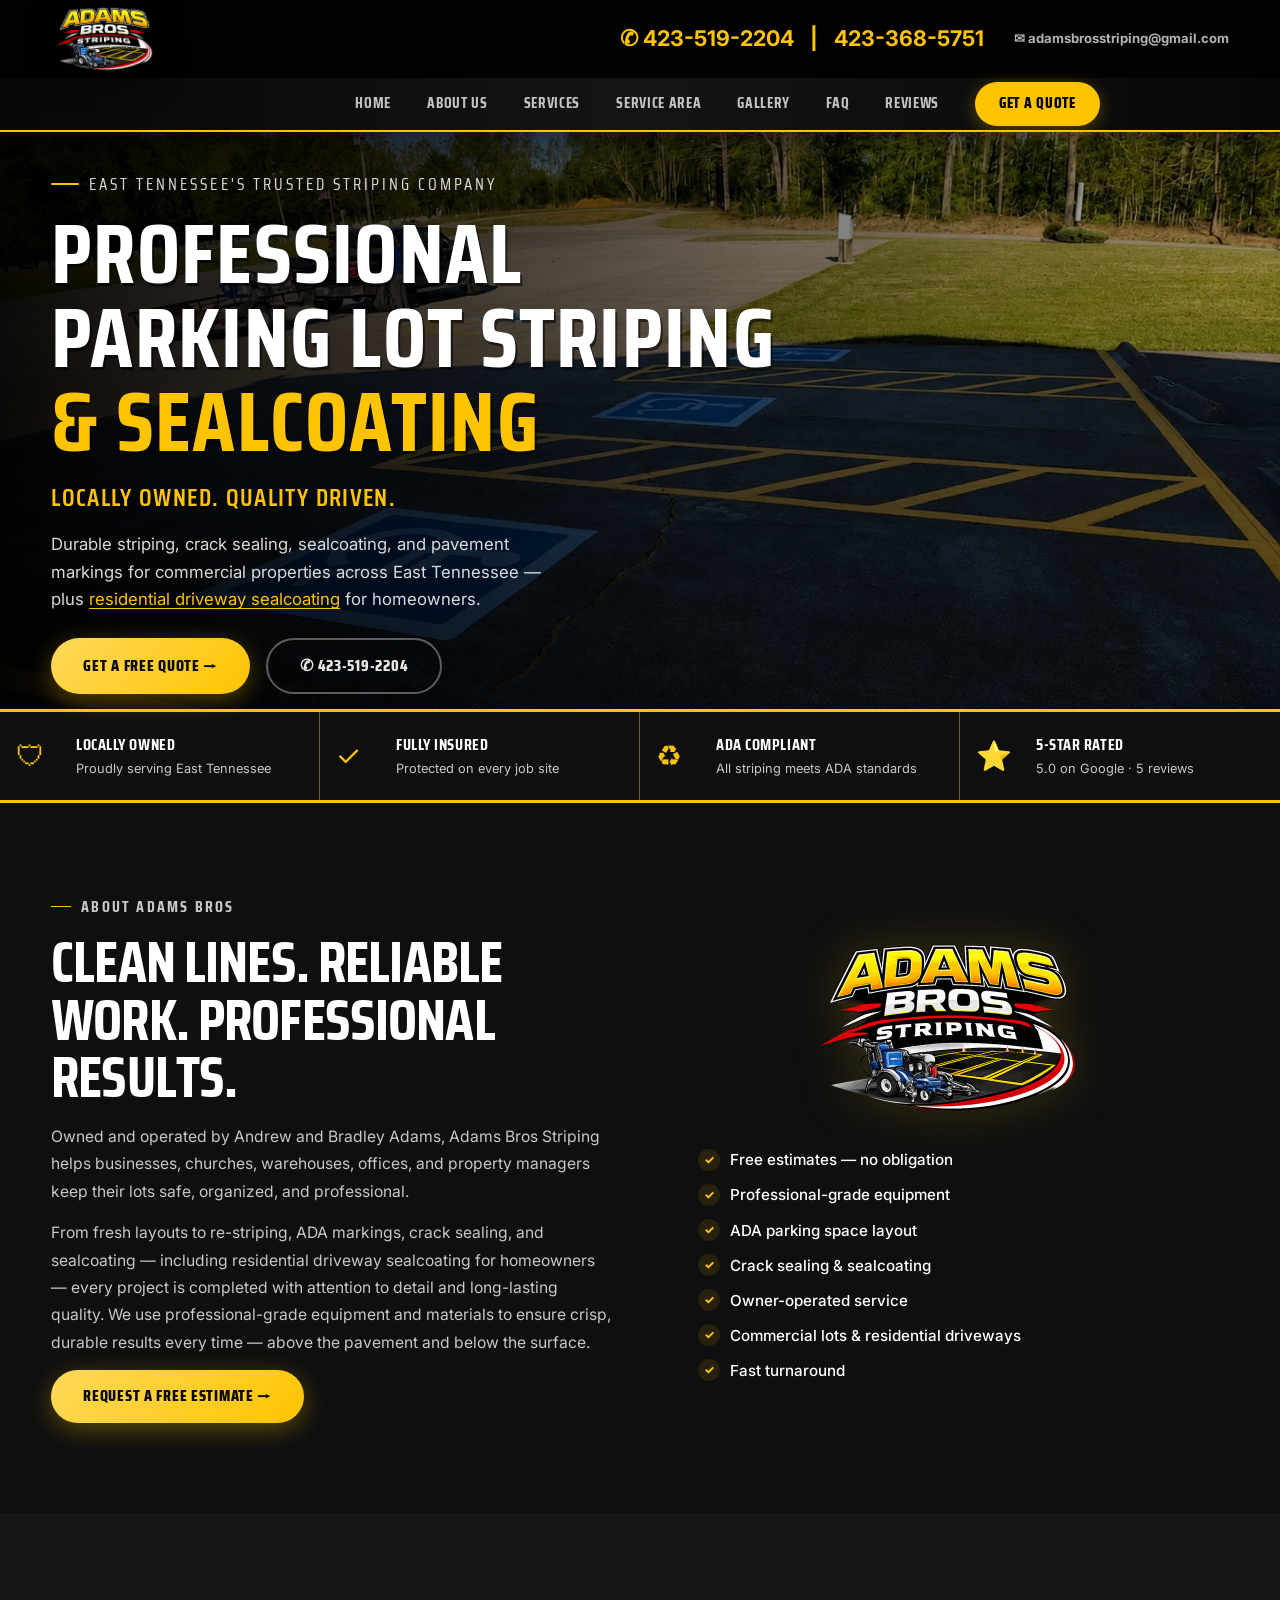
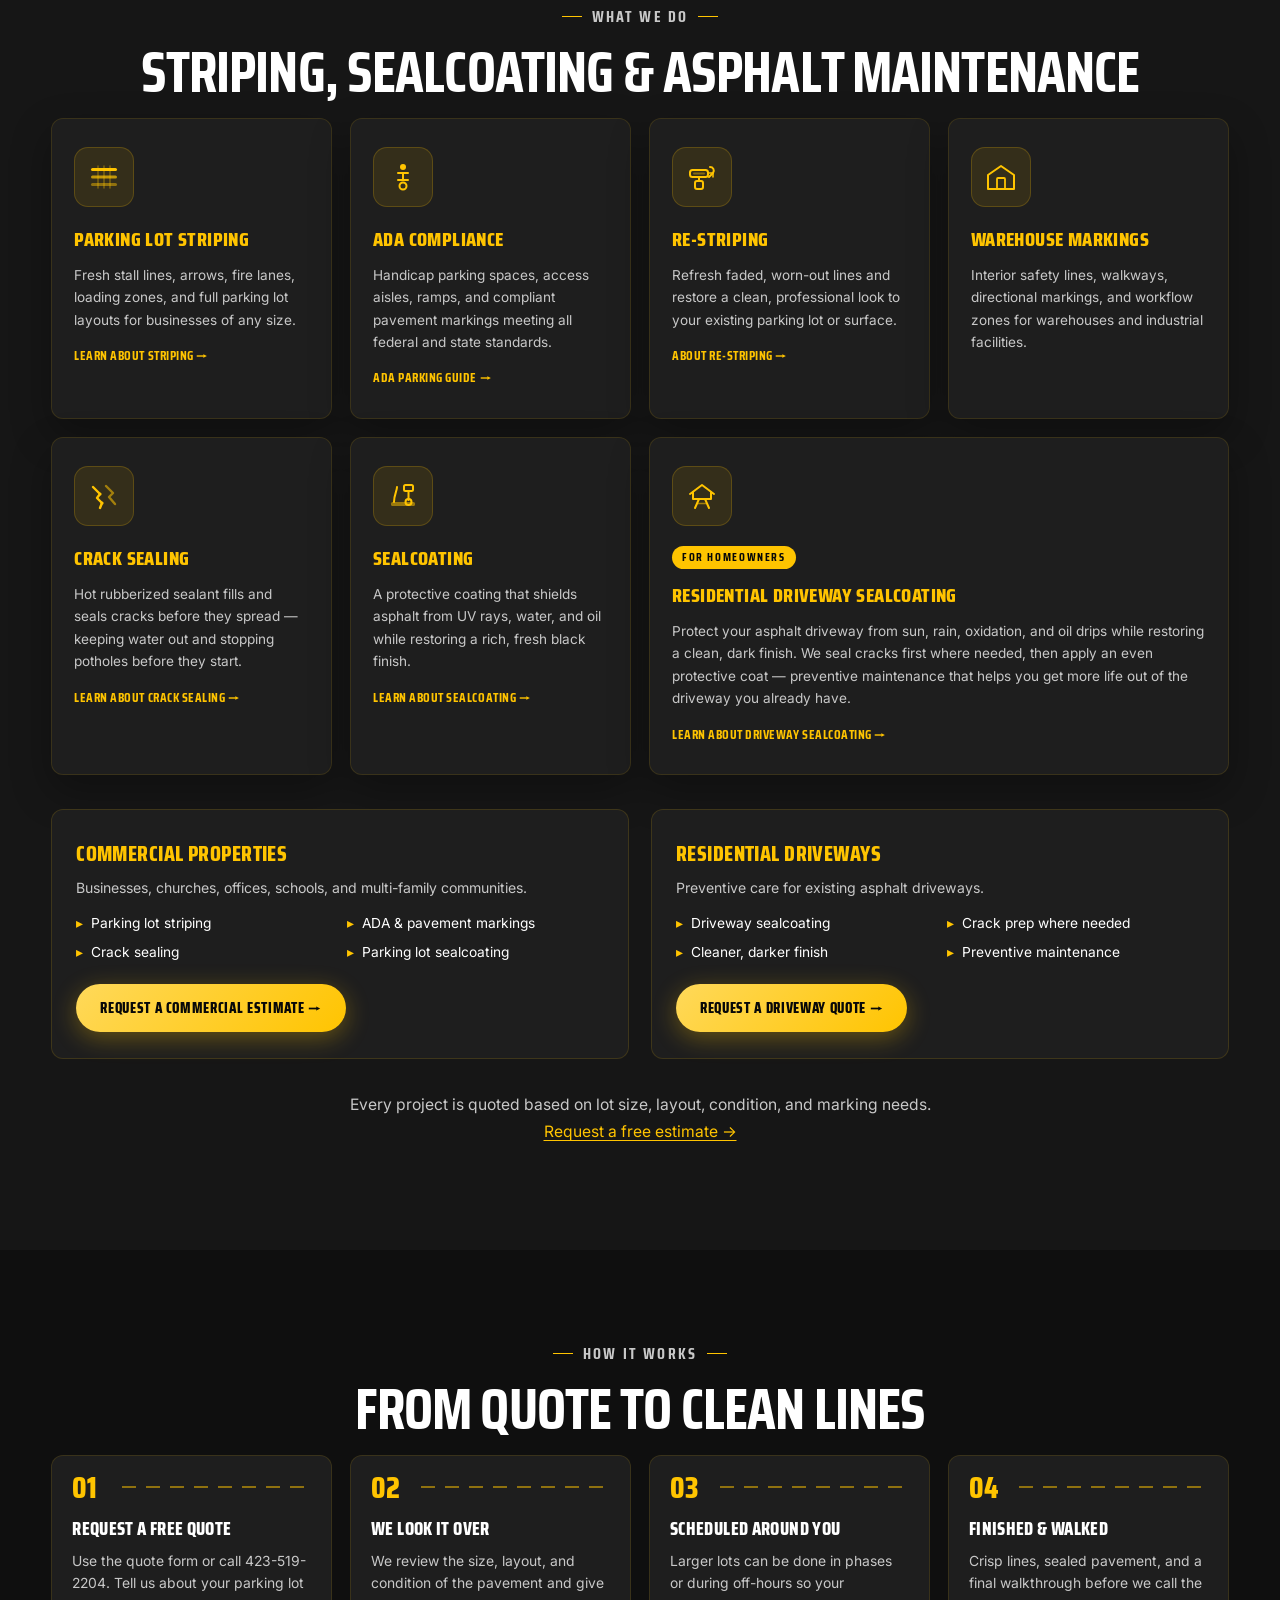
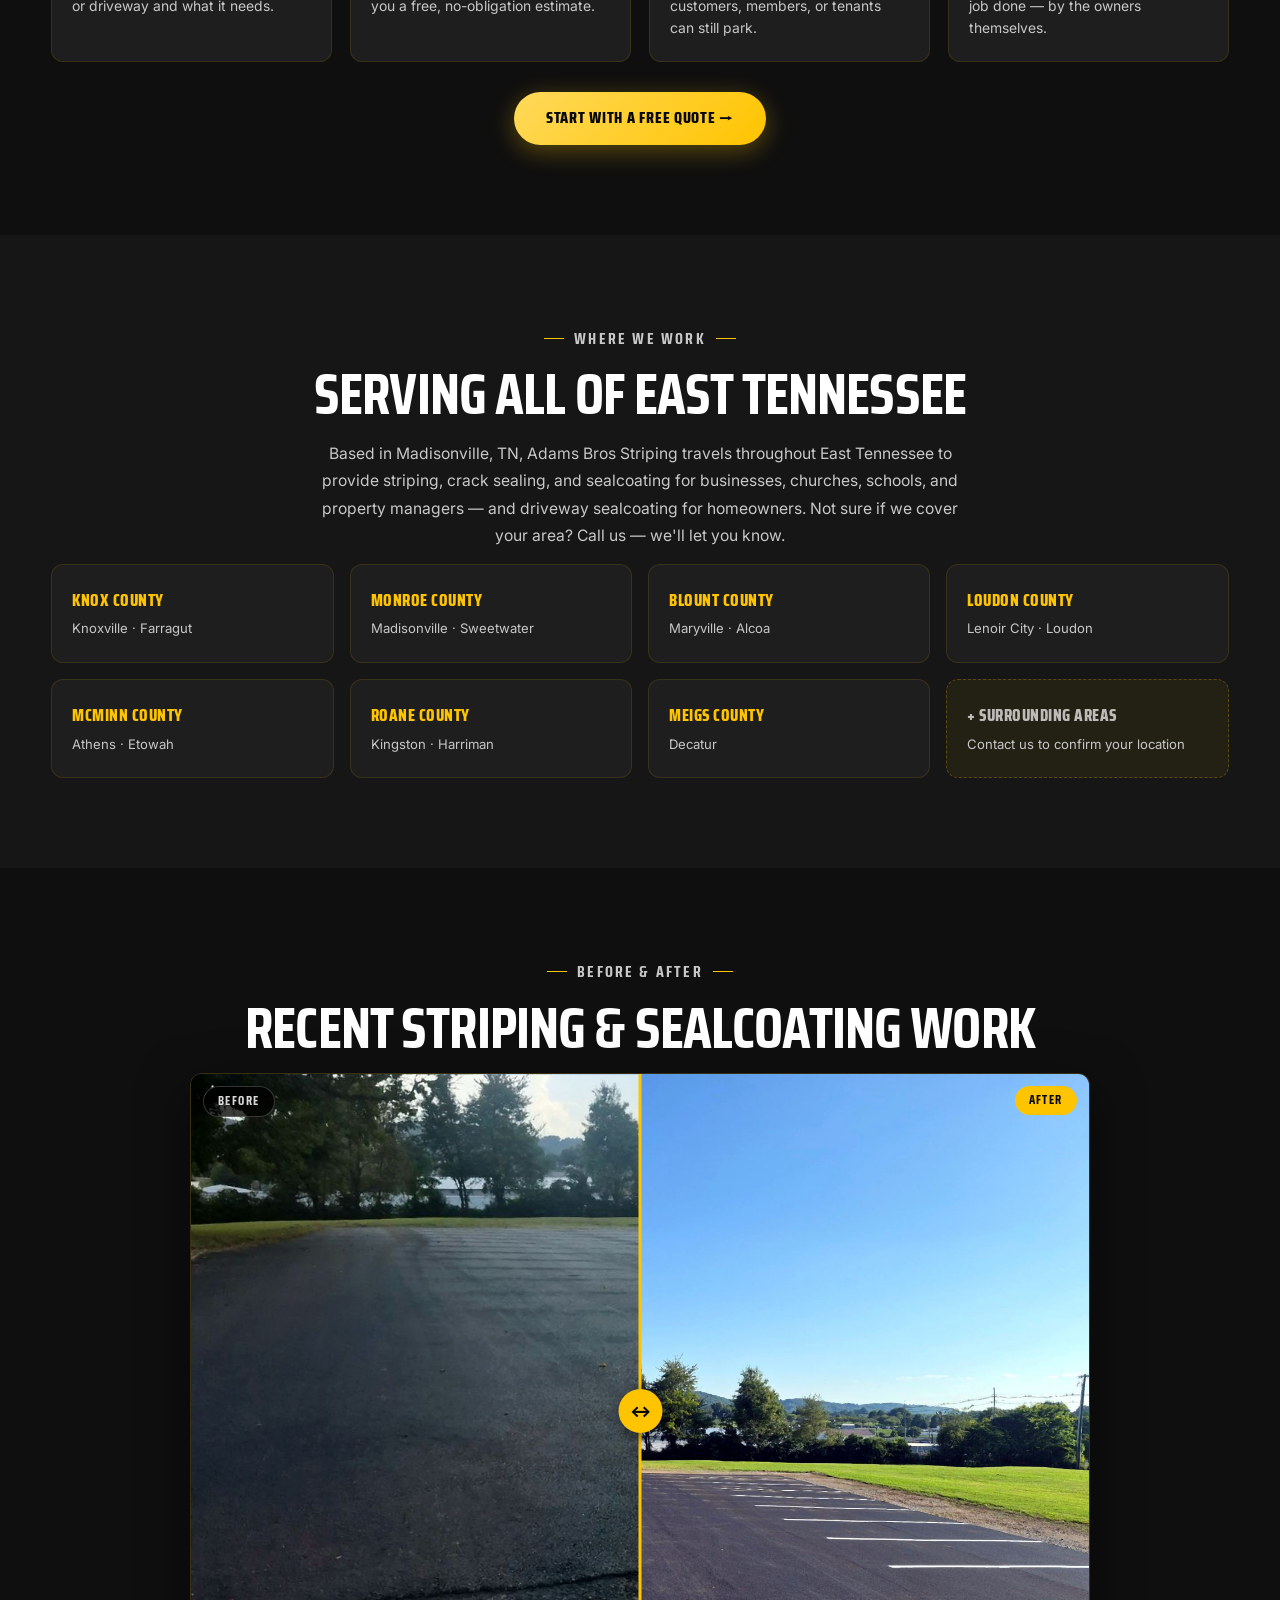
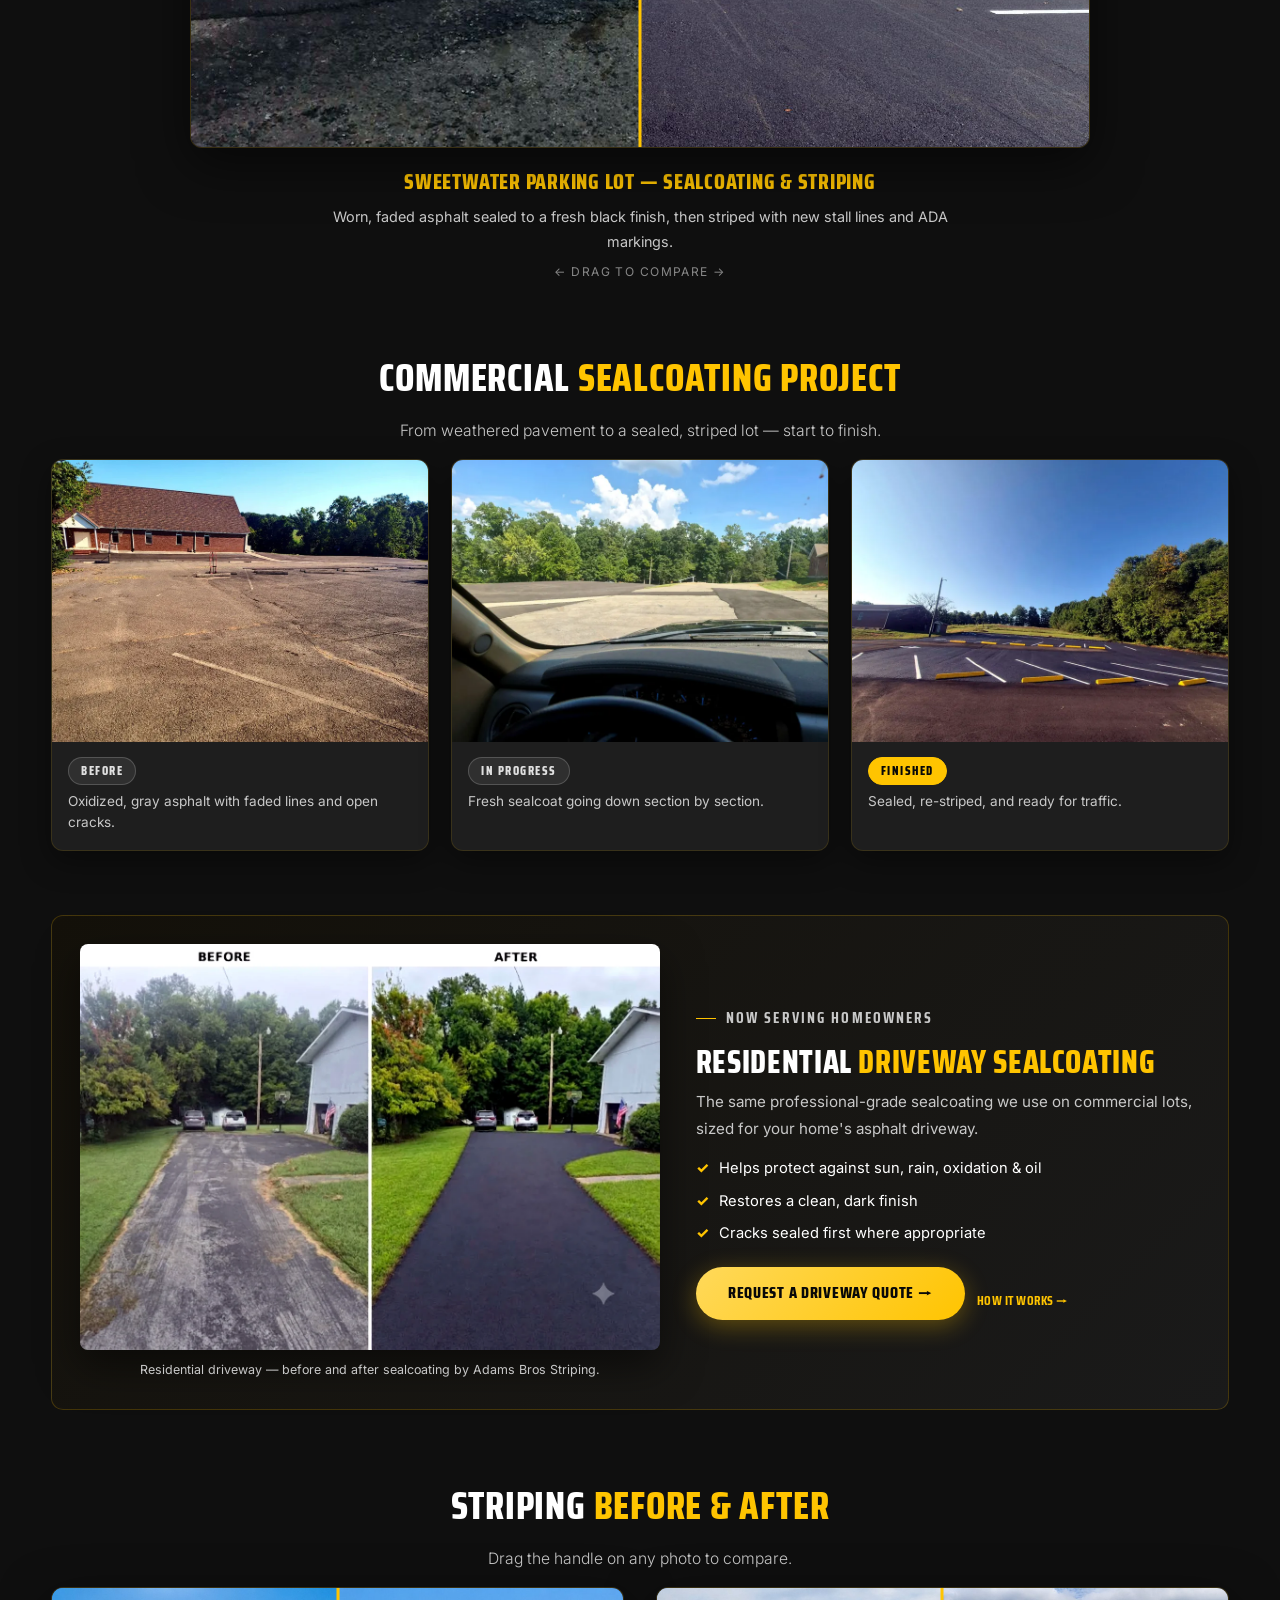
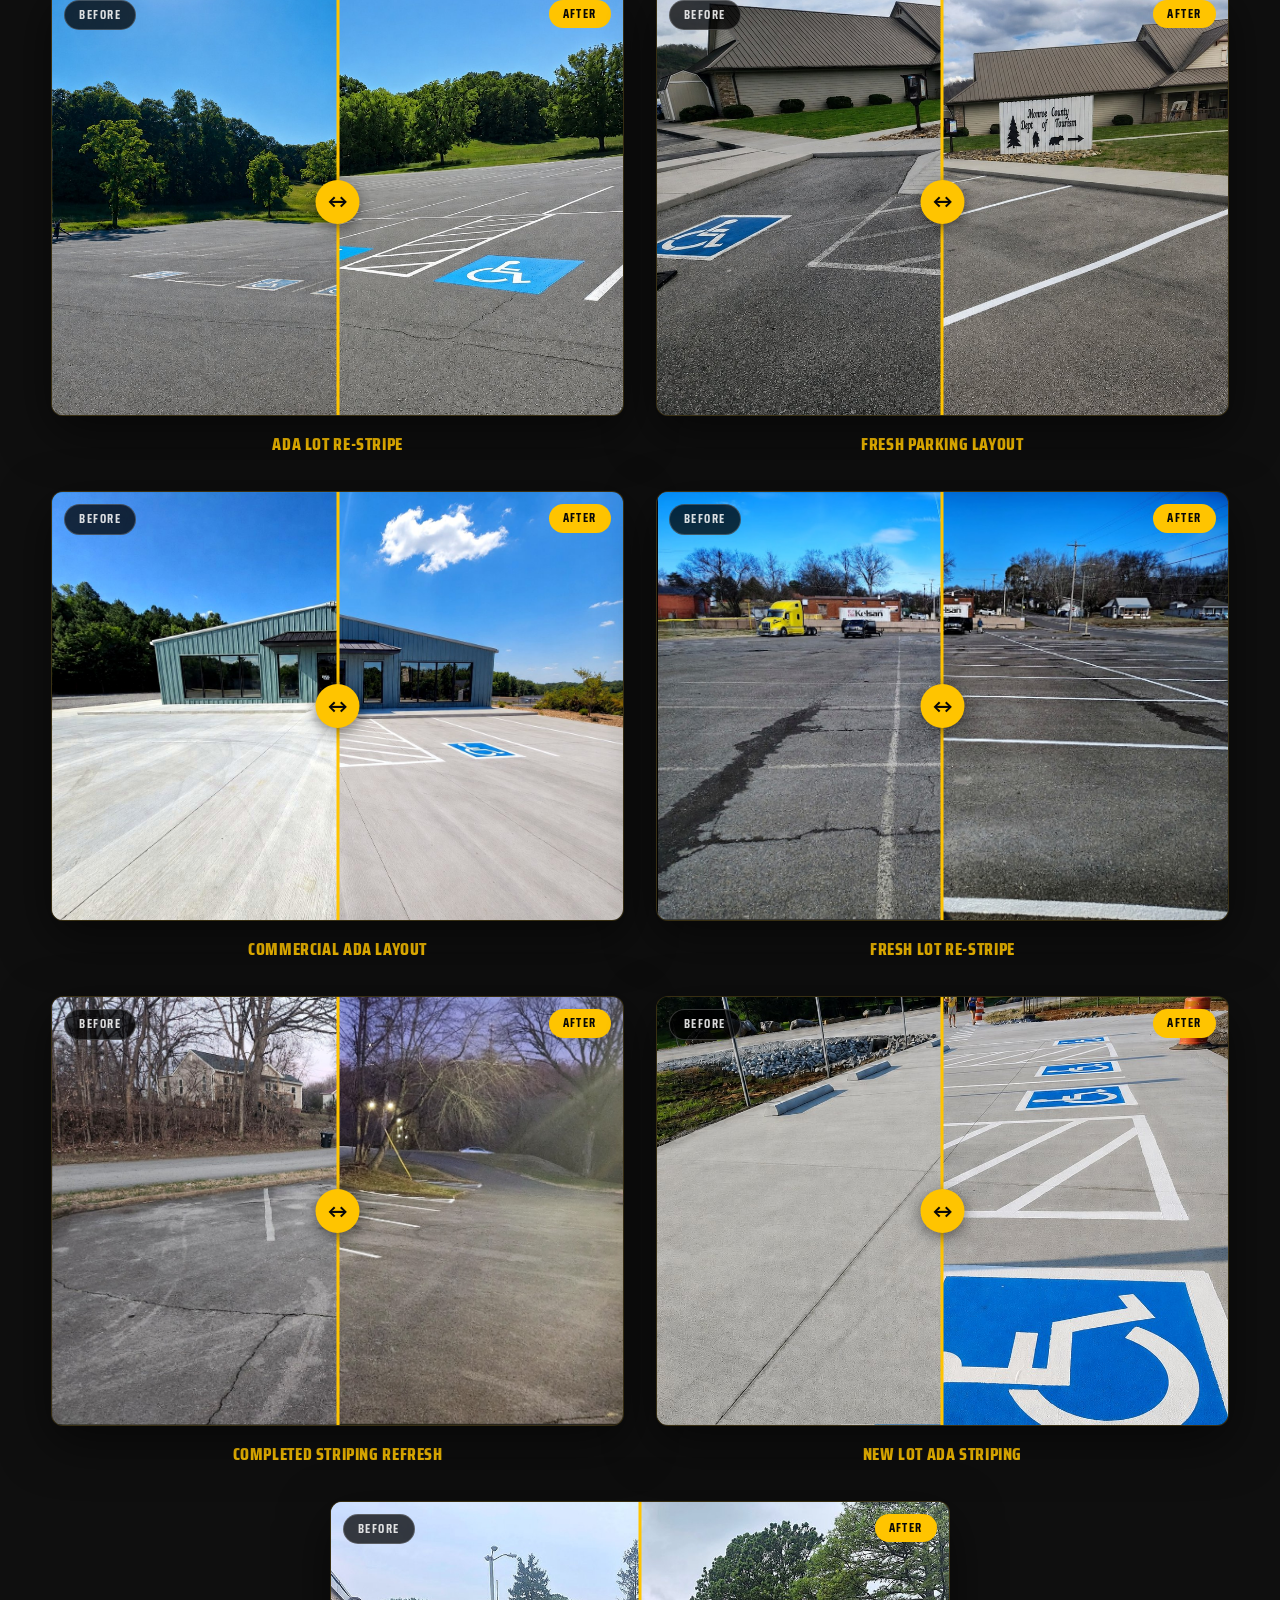
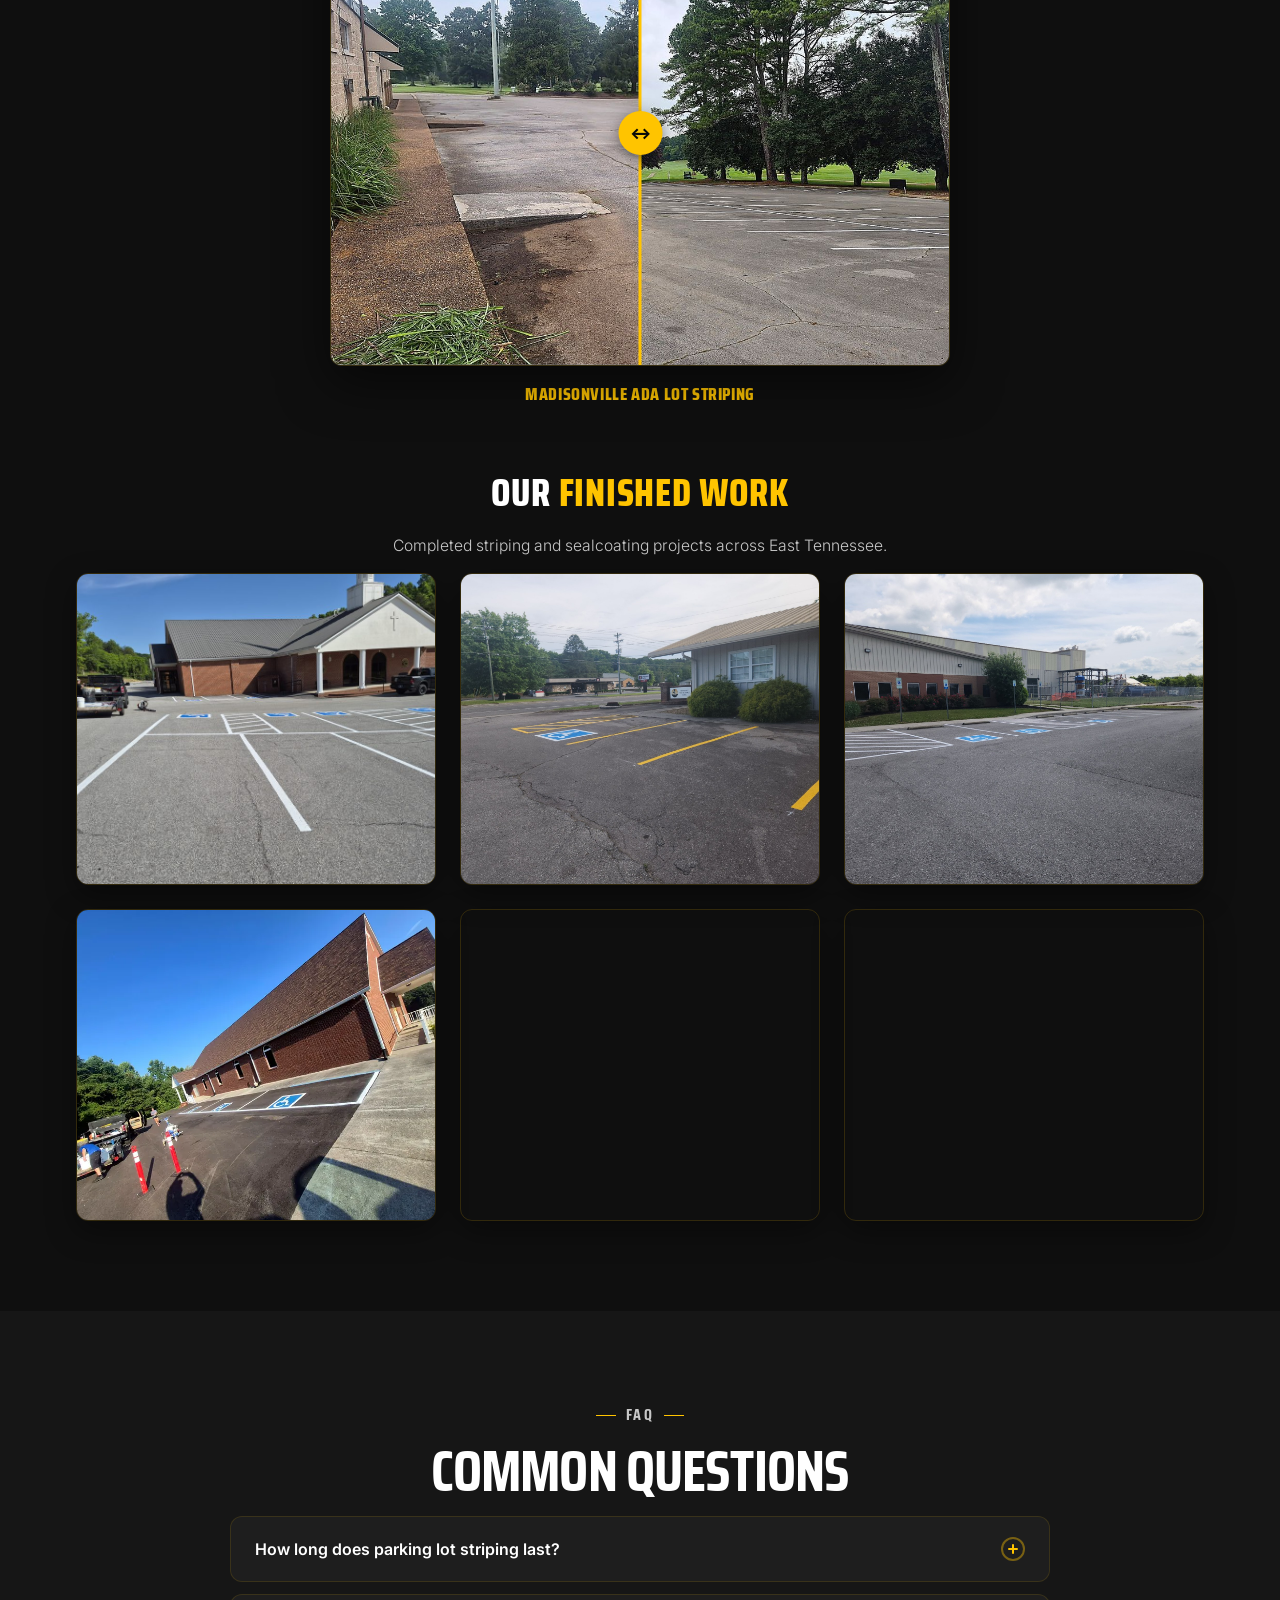
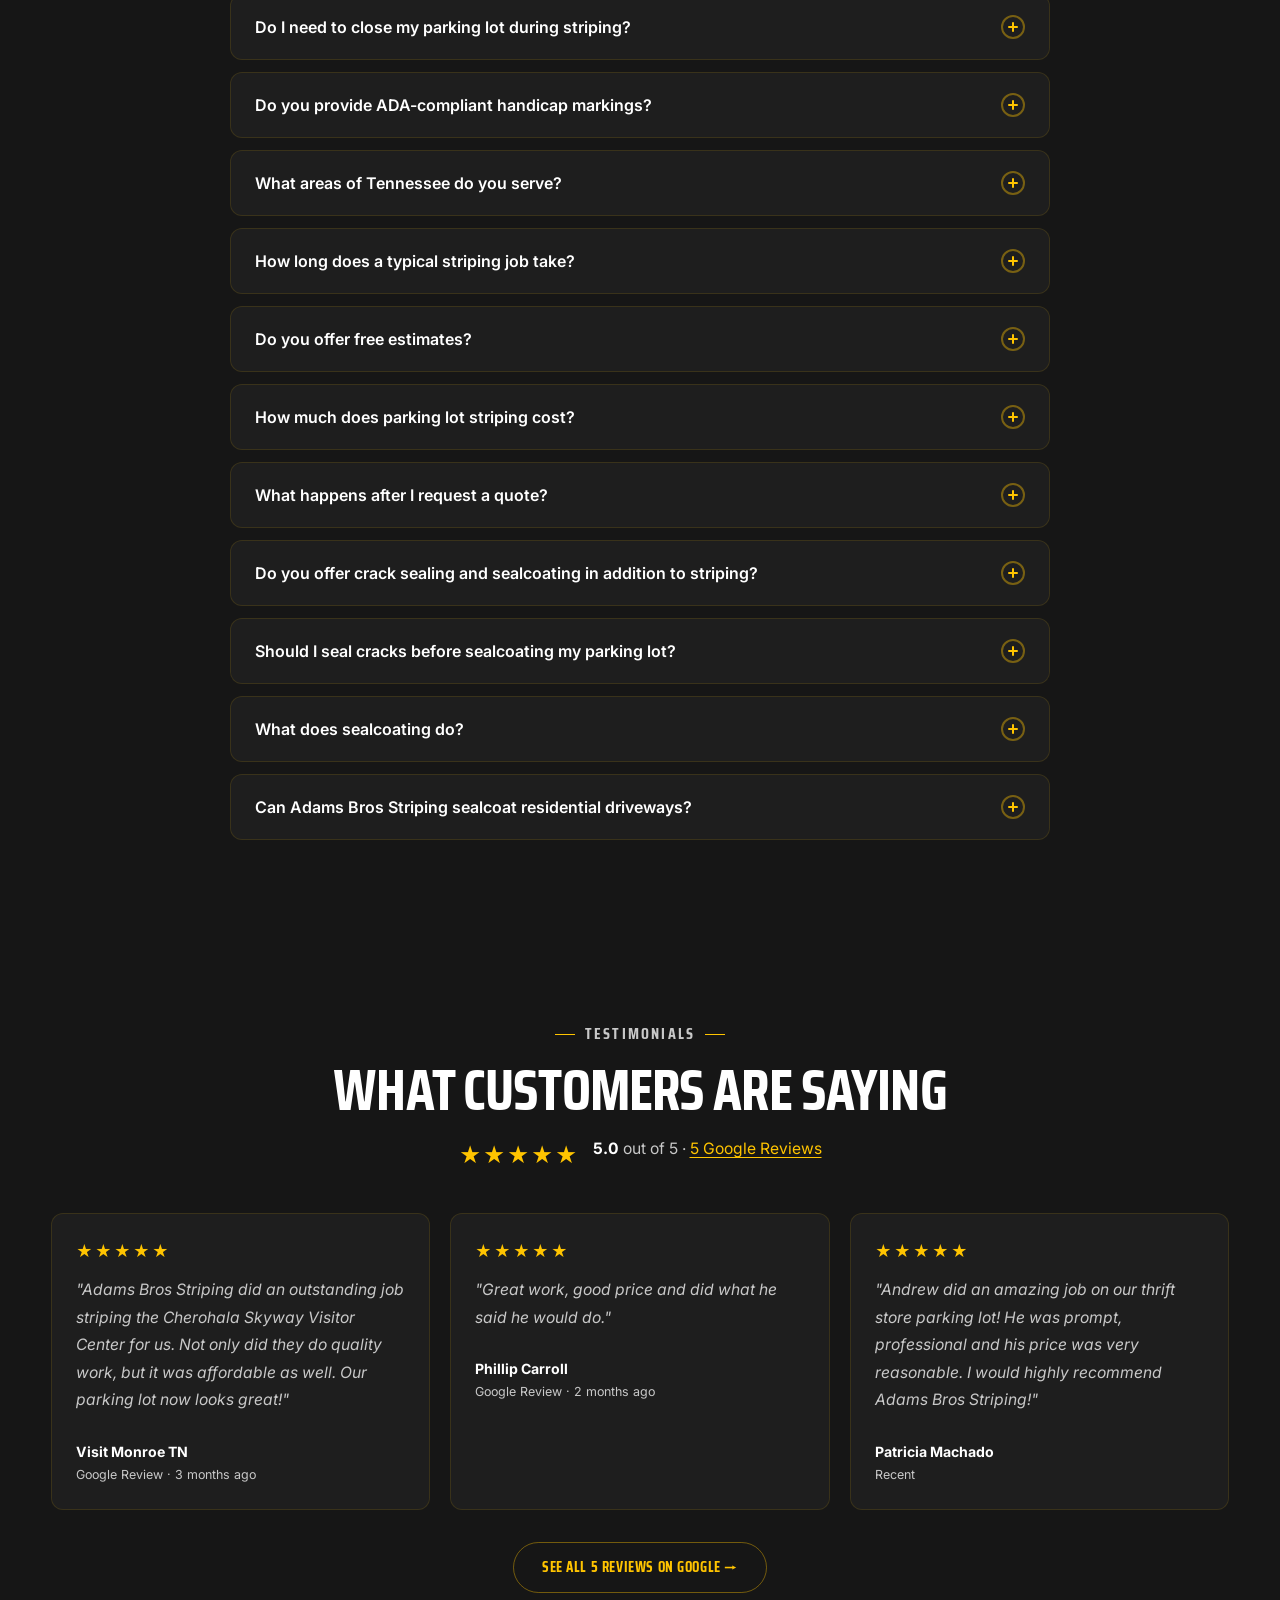
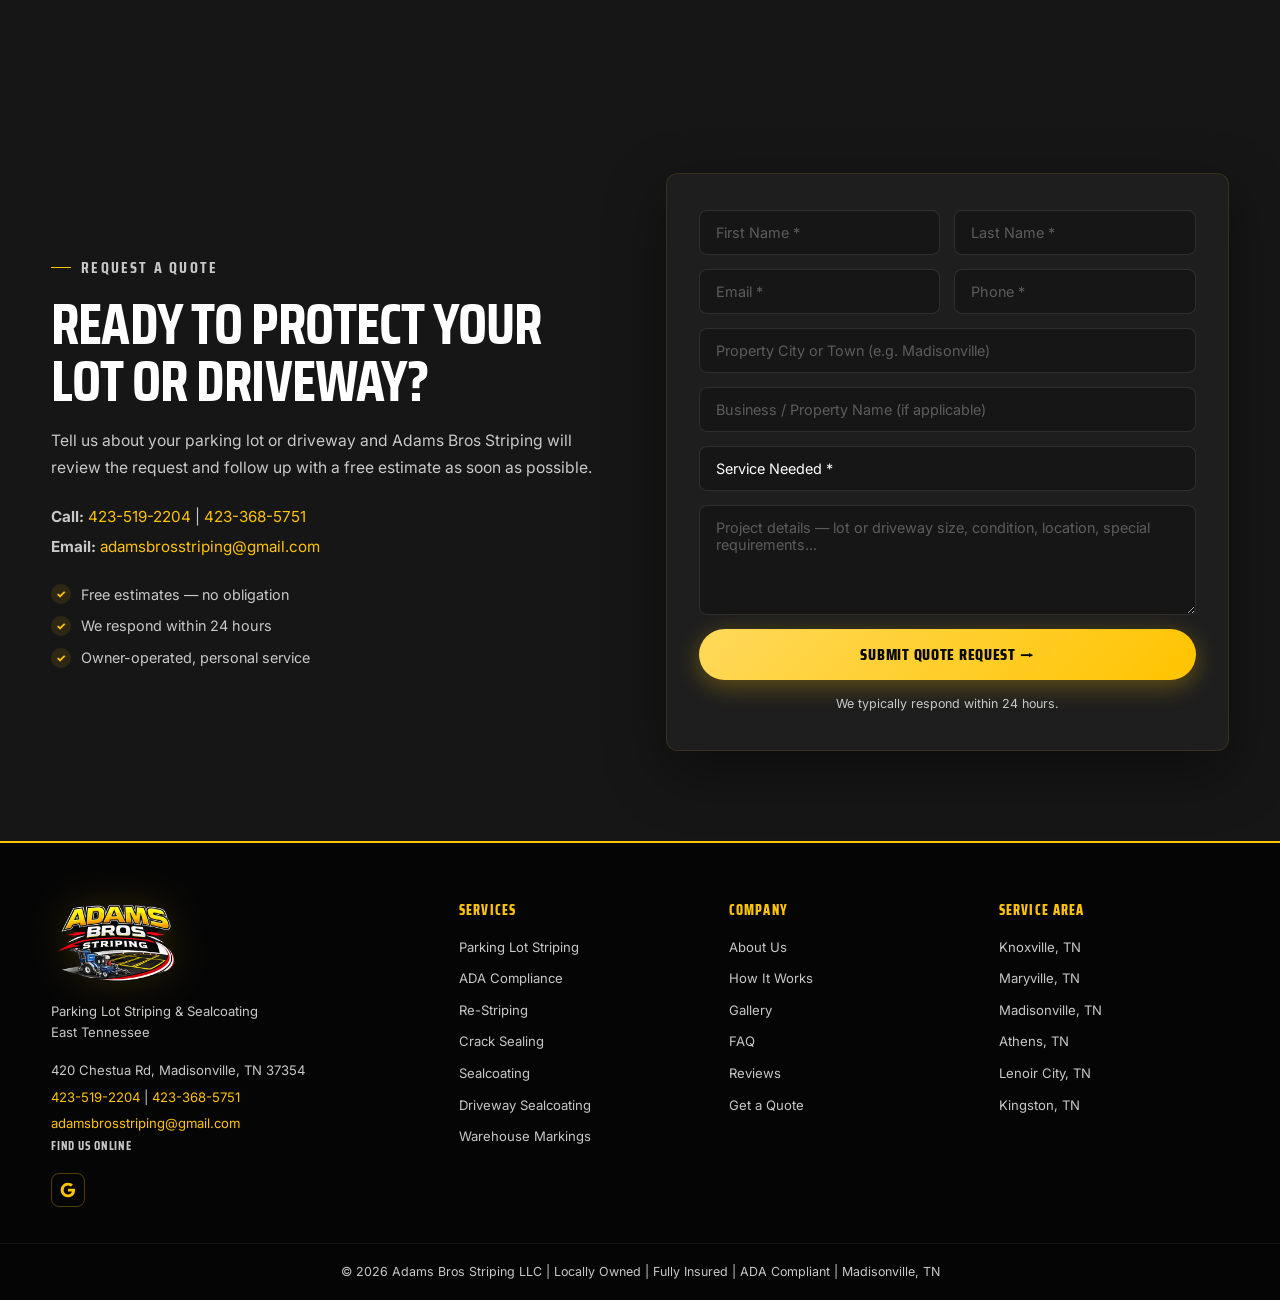
<file: index.html>
<!DOCTYPE html>
<html lang="en">
<head>
<meta charset="utf-8">
<meta name="viewport" content="width=device-width, initial-scale=1.0">
<title>Parking Lot Striping &amp; Sealcoating in East Tennessee | Adams Bros Striping</title>
<meta name="description" content="Parking lot striping, sealcoating, crack sealing &amp; ADA markings for East Tennessee properties — plus residential driveway sealcoating. Locally owned. Free estimates: 423-519-2204.">
<link rel="canonical" href="https://adamsstriping.com/">

<meta property="og:type" content="website">
<meta property="og:url" content="https://adamsstriping.com/">
<meta property="og:title" content="Parking Lot Striping &amp; Sealcoating in East Tennessee | Adams Bros Striping">
<meta property="og:description" content="Parking lot striping, sealcoating, crack sealing &amp; ADA markings for East Tennessee businesses, churches, and property managers — plus residential driveway sealcoating. Free estimates.">
<meta property="og:image" content="https://adamsstriping.com/assets/hero-parking.jpg">
<meta property="og:locale" content="en_US">
<meta property="og:site_name" content="Adams Bros Striping">

<meta name="twitter:card" content="summary_large_image">
<meta name="twitter:title" content="Parking Lot Striping &amp; Sealcoating in East Tennessee | Adams Bros Striping">
<meta name="twitter:description" content="Parking lot striping, sealcoating, crack sealing &amp; ADA markings — plus residential driveway sealcoating — throughout East Tennessee. Free estimates.">
<meta name="twitter:image" content="https://adamsstriping.com/assets/hero-parking.jpg">

<meta name="geo.region" content="US-TN">
<meta name="geo.placename" content="Madisonville, Tennessee">
<meta name="geo.position" content="35.5198;-84.3632">
<meta name="ICBM" content="35.5198, -84.3632">

<!-- Favicons / app icons -->
<link rel="icon" href="/favicon.ico" sizes="any">
<link rel="icon" type="image/png" sizes="32x32" href="/favicon-32x32.png">
<link rel="icon" type="image/png" sizes="16x16" href="/favicon-16x16.png">
<link rel="apple-touch-icon" href="/apple-touch-icon.png">
<link rel="manifest" href="/site.webmanifest">
<meta name="theme-color" content="#000000">

<link rel="preload" as="image" type="image/webp" href="assets/hero-parking-800.webp" media="(max-width: 700px)" fetchpriority="high">
<link rel="preload" as="image" type="image/webp" href="assets/hero-parking-1448.webp" media="(min-width: 701px)" fetchpriority="high">
<link rel="preconnect" href="https://fonts.googleapis.com">
<link rel="preconnect" href="https://fonts.gstatic.com" crossorigin>
<link href="https://fonts.googleapis.com/css2?family=Saira+Condensed:wght@500;600;700;800&amp;family=Inter:wght@300;400;500;600;700&amp;display=swap" rel="stylesheet">
<link rel="stylesheet" href="styles.css">

<script type="application/ld+json">
{"@context":"https://schema.org","@type":["LocalBusiness","ProfessionalService"],"@id":"https://adamsstriping.com/#business","name":"Adams Bros Striping LLC","description":"Owner-operated parking lot striping, sealcoating, crack sealing, ADA markings, re-striping, and warehouse floor marking company based in Madisonville, Tennessee, run by brothers Andrew and Bradley Adams and serving commercial properties across East Tennessee, plus residential driveway sealcoating for homeowners.","url":"https://adamsstriping.com","telephone":"+14235192204","email":"adamsbrosstriping@gmail.com","image":"https://adamsstriping.com/assets/adams-bros-logo.png","logo":"https://adamsstriping.com/assets/adams-bros-logo.png","address":{"@type":"PostalAddress","streetAddress":"420 Chestua Rd","addressLocality":"Madisonville","addressRegion":"TN","postalCode":"37354","addressCountry":"US"},"geo":{"@type":"GeoCoordinates","latitude":35.5198,"longitude":-84.3632},"areaServed":[{"@type":"City","name":"Knoxville"},{"@type":"City","name":"Madisonville"},{"@type":"City","name":"Sweetwater"},{"@type":"City","name":"Maryville"},{"@type":"City","name":"Athens"},{"@type":"City","name":"Lenoir City"},{"@type":"City","name":"Loudon"},{"@type":"City","name":"Kingston"},{"@type":"City","name":"Oak Ridge"},{"@type":"City","name":"Sevierville"},{"@type":"City","name":"Farragut"},{"@type":"City","name":"Alcoa"},{"@type":"City","name":"Etowah"},{"@type":"City","name":"Harriman"},{"@type":"City","name":"Decatur"},{"@type":"State","name":"Tennessee"}],"hasOfferCatalog":{"@type":"OfferCatalog","name":"Striping, Sealcoating &amp; Asphalt Maintenance Services","itemListElement":[{"@type":"Offer","itemOffered":{"@type":"Service","name":"Parking Lot Striping","url":"https://adamsstriping.com/services/parking-lot-striping/"}},{"@type":"Offer","itemOffered":{"@type":"Service","name":"ADA Compliance Markings","url":"https://adamsstriping.com/services/parking-lot-striping/#ada"}},{"@type":"Offer","itemOffered":{"@type":"Service","name":"Re-Striping","url":"https://adamsstriping.com/services/parking-lot-striping/"}},{"@type":"Offer","itemOffered":{"@type":"Service","name":"Warehouse Floor Marking","url":"https://adamsstriping.com/#services"}},{"@type":"Offer","itemOffered":{"@type":"Service","name":"Crack Sealing","url":"https://adamsstriping.com/services/crack-sealing/"}},{"@type":"Offer","itemOffered":{"@type":"Service","name":"Sealcoating","url":"https://adamsstriping.com/services/sealcoating/"}},{"@type":"Offer","itemOffered":{"@type":"Service","name":"Residential Driveway Sealcoating","url":"https://adamsstriping.com/services/residential-driveway-sealcoating/"}}]}}
</script>
<script type="application/ld+json">
{"@context":"https://schema.org","@type":"FAQPage","mainEntity":[{"@type":"Question","name":"How long does parking lot striping last?","acceptedAnswer":{"@type":"Answer","text":"Parking lot striping typically lasts 1-3 years depending on traffic volume, weather exposure, and pavement condition. High-traffic areas may need re-striping annually, while low-traffic lots can go 2-3 years between applications."}},{"@type":"Question","name":"Do I need to close my parking lot during striping?","acceptedAnswer":{"@type":"Answer","text":"Freshly striped sections need to dry for about 30-60 minutes before vehicle traffic. We can work in phases to keep most of your lot accessible, or schedule work during off-hours to minimize disruption."}},{"@type":"Question","name":"Do you provide ADA-compliant handicap markings?","acceptedAnswer":{"@type":"Answer","text":"Yes. All ADA markings we install meet federal and Tennessee state requirements, including proper stall dimensions, access aisles, signage placement guidelines, and van-accessible space requirements."}},{"@type":"Question","name":"What areas of Tennessee do you serve?","acceptedAnswer":{"@type":"Answer","text":"We serve all of East Tennessee including Knox County (Knoxville), Monroe County (Madisonville), Blount County (Maryville), Loudon County (Lenoir City), McMinn County (Athens), Roane County (Kingston), and surrounding communities."}},{"@type":"Question","name":"How long does a typical striping job take?","acceptedAnswer":{"@type":"Answer","text":"Most parking lot striping jobs are completed in a single day. Smaller lots take 2-4 hours; larger commercial properties or full re-layouts may take a full day."}},{"@type":"Question","name":"Do you offer free estimates?","acceptedAnswer":{"@type":"Answer","text":"Yes - all estimates are completely free with no obligation. Submit your project details through our quote form or call 423-519-2204."}},{"@type":"Question","name":"How much does parking lot striping cost?","acceptedAnswer":{"@type":"Answer","text":"It depends on the lot. Price is driven by the number of stalls and total line footage, whether we are re-striping existing lines or laying out a new plan, how many ADA spaces, arrows, and stencils are needed, the condition of the pavement, and whether work must happen after hours. Every estimate is free, so the fastest way to a real number is to send us your project details or call 423-519-2204."}},{"@type":"Question","name":"What happens after I request a quote?","acceptedAnswer":{"@type":"Answer","text":"We typically respond within 24 hours. We review your request, reach out by phone or email, and if needed look at the property in person. Then you get a free, no-obligation estimate. Once you approve it, we schedule the work around your business."}},{"@type":"Question","name":"Do you offer crack sealing and sealcoating in addition to striping?","acceptedAnswer":{"@type":"Answer","text":"Yes. Adams Bros Striping provides hot-pour rubberized crack sealing and protective asphalt sealcoating throughout East Tennessee, in addition to striping and ADA markings. Many customers combine crack sealing, sealcoating, and fresh striping into a single full-lot maintenance visit."}},{"@type":"Question","name":"Should I seal cracks before sealcoating my parking lot?","acceptedAnswer":{"@type":"Answer","text":"Yes. We recommend sealing cracks before applying sealcoat. This keeps water out of the base first, so the sealcoat forms a clean, uniform protective layer instead of coating over cracks that will keep spreading underneath."}},{"@type":"Question","name":"What does sealcoating do?","acceptedAnswer":{"@type":"Answer","text":"Sealcoating is a protective coating applied to asphalt. It shields the surface from UV rays, water, oil, gasoline, and everyday traffic, slows oxidation, and restores a rich black finish. It is preventive maintenance, not a structural repair."}},{"@type":"Question","name":"Can Adams Bros Striping sealcoat residential driveways?","acceptedAnswer":{"@type":"Answer","text":"Yes. In addition to commercial parking lots, Adams Bros Striping sealcoats residential asphalt driveways in East Tennessee. We look at the driveway first, seal cracks where appropriate, and then apply sealcoat to help protect the asphalt and restore a clean, dark finish."}}]}
</script>
<script type="application/ld+json">
{"@context":"https://schema.org","@type":"WebSite","@id":"https://adamsstriping.com/#website","url":"https://adamsstriping.com/","name":"Adams Bros Striping","publisher":{"@id":"https://adamsstriping.com/#business"}}
</script>
<meta name="deploy-version" content="adams-striping-v17-growth-pass-2026-09-25">
</head>
<body>
<a class="skip-link" href="#main-content">Skip to main content</a>

<div class="sticky-cta" id="stickyCta" aria-hidden="true">
  <a class="sticky-cta-call" href="tel:4235192204" aria-label="Call Adams Bros Striping at 423-519-2204">✆ Call</a>
  <a class="sticky-cta-btn" href="#quote">Get a Free Quote →</a>
</div>

<header class="site-header">
  <div class="topbar">
    <a class="brand" href="#home" aria-label="Adams Bros Striping Home">
      <img src="assets/adams-bros-logo-440.png" alt="Adams Bros Striping logo" width="220" height="150">
    </a>
    <div class="top-contact">
      <span>✆ <a href="tel:4235192204">423-519-2204</a></span>
      <b>|</b>
      <span><a href="tel:4233685751">423-368-5751</a></span>
      <span class="mail">✉ <a href="mailto:adamsbrosstriping@gmail.com">adamsbrosstriping@gmail.com</a></span>
    </div>
    <button class="menu-btn" id="menuBtn" aria-controls="navMenu" aria-expanded="false" aria-label="Open navigation menu">
      <span></span><span></span><span></span>
    </button>
  </div>
  <nav class="nav" id="navMenu" aria-label="Main navigation">
    <a href="#home">Home</a>
    <a href="#about">About Us</a>
    <a href="#services">Services</a>
    <a href="#service-area">Service Area</a>
    <a href="#gallery">Gallery</a>
    <a href="#faq">FAQ</a>
    <a href="#testimonials">Reviews</a>
    <a class="quote-nav" href="#quote">Get a Quote</a>
  </nav>
</header>

<main id="home">
<span id="main-content" tabindex="-1"></span>

  <section class="hero" aria-label="Hero banner">
    <div class="hero-overlay" aria-hidden="true"></div>
    <div class="hero-content">
      <p class="hero-eyebrow">East Tennessee's Trusted Striping Company</p>
      <h1>Professional<br>Parking Lot Striping <span class="h1-accent">&amp; Sealcoating</span></h1>
      <h2>Locally Owned. Quality Driven.</h2>
      <p>Durable striping, crack sealing, sealcoating, and pavement markings for commercial properties across East Tennessee — plus <a class="hero-inline-link" href="services/residential-driveway-sealcoating/">residential driveway sealcoating</a> for homeowners.</p>
      <div class="hero-btns">
        <a class="btn" href="#quote">Get a Free Quote →</a>
        <a class="btn btn-outline" href="tel:4235192204">✆ 423-519-2204</a>
      </div>
    </div>
  </section>

  <section class="trust-strip" aria-label="Trust indicators">
    <div><span aria-hidden="true">🛡</span><strong>Locally Owned</strong><small>Proudly serving East Tennessee</small></div>
    <div><span aria-hidden="true">✓</span><strong>Fully Insured</strong><small>Protected on every job site</small></div>
    <div><span aria-hidden="true">♻</span><strong>ADA Compliant</strong><small>All striping meets ADA standards</small></div>
    <div><span aria-hidden="true">⭐</span><strong>5-Star Rated</strong><small>5.0 on Google · 5 reviews</small></div>
  </section>

  <section class="section about" id="about">
    <div class="container two-col">
      <div class="reveal-left">
        <p class="eyebrow">About Adams Bros</p>
        <h2>Clean Lines. Reliable Work. Professional Results.</h2>
        <p>Owned and operated by Andrew and Bradley Adams, Adams Bros Striping helps businesses, churches, warehouses, offices, and property managers keep their lots safe, organized, and professional.</p>
        <p>From fresh layouts to re-striping, ADA markings, crack sealing, and sealcoating — including residential driveway sealcoating for homeowners — every project is completed with attention to detail and long-lasting quality. We use professional-grade equipment and materials to ensure crisp, durable results every time — above the pavement and below the surface.</p>
        <!-- CREDIBILITY PLACEHOLDER: Add years in business here when ready.
             Example: <p class="credibility">Over [X] years serving East Tennessee.</p> -->
        <a class="btn" href="#quote">Request a Free Estimate →</a>
      </div>
      <div class="reveal-right">
        <div class="info-card">
          <img src="assets/adams-bros-logo-560.png" alt="Adams Bros Striping" width="280" height="191" loading="lazy">
          <ul>
            <li>Free estimates — no obligation</li>
            <li>Professional-grade equipment</li>
            <li>ADA parking space layout</li>
            <li>Crack sealing &amp; sealcoating</li>
            <li>Owner-operated service</li>
            <li>Commercial lots &amp; residential driveways</li>
            <li>Fast turnaround</li>
          </ul>
        </div>
      </div>
    </div>
  </section>

  <section class="section" id="services">
    <div class="container">
      <p class="eyebrow center">What We Do</p>
      <h2 class="center-title">Striping, Sealcoating &amp; Asphalt Maintenance</h2>
      <div class="service-grid">

        <article class="reveal">
          <div class="svc-icon" aria-hidden="true">
            <svg xmlns="http://www.w3.org/2000/svg" viewBox="0 0 30 30" fill="none">
              <rect x="2" y="6" width="26" height="3" rx="1.5" fill="#FFC400"></rect>
              <rect x="2" y="13.5" width="26" height="3" rx="1.5" fill="#FFC400" opacity="0.7"></rect>
              <rect x="2" y="21" width="26" height="3" rx="1.5" fill="#FFC400" opacity="0.45"></rect>
              <line x1="9" y1="4" x2="9" y2="26" stroke="#FFC400" stroke-width="1.5" stroke-linecap="round" opacity="0.35"></line>
              <line x1="15" y1="4" x2="15" y2="26" stroke="#FFC400" stroke-width="1.5" stroke-linecap="round" opacity="0.35"></line>
              <line x1="21" y1="4" x2="21" y2="26" stroke="#FFC400" stroke-width="1.5" stroke-linecap="round" opacity="0.35"></line>
            </svg>
          </div>
          <h3>Parking Lot Striping</h3>
          <p>Fresh stall lines, arrows, fire lanes, loading zones, and full parking lot layouts for businesses of any size.</p>
          <a class="svc-link" href="services/parking-lot-striping/">Learn About Striping →</a>
        </article>

        <article class="reveal">
          <div class="svc-icon" aria-hidden="true">
            <svg xmlns="http://www.w3.org/2000/svg" viewBox="0 0 30 30" fill="none">
              <circle cx="15" cy="5" r="3" fill="#FFC400"></circle>
              <path d="M10 11h10" stroke="#FFC400" stroke-width="2" stroke-linecap="round"></path>
              <path d="M15 11v7" stroke="#FFC400" stroke-width="2" stroke-linecap="round"></path>
              <path d="M10 18l10 0" stroke="#FFC400" stroke-width="2" stroke-linecap="round"></path>
              <circle cx="15" cy="24" r="3.5" stroke="#FFC400" stroke-width="2"></circle>
            </svg>
          </div>
          <h3>ADA Compliance</h3>
          <p>Handicap parking spaces, access aisles, ramps, and compliant pavement markings meeting all federal and state standards.</p>
          <a class="svc-link" href="services/parking-lot-striping/#ada">ADA Parking Guide →</a>
        </article>

        <article class="reveal">
          <div class="svc-icon" aria-hidden="true">
            <svg xmlns="http://www.w3.org/2000/svg" viewBox="0 0 30 30" fill="none">
              <rect x="3" y="8" width="18" height="7" rx="2.5" stroke="#FFC400" stroke-width="2"></rect>
              <rect x="6" y="10.5" width="12" height="2" rx="1" fill="#FFC400" opacity="0.4"></rect>
              <path d="M12 15v4" stroke="#FFC400" stroke-width="2" stroke-linecap="round"></path>
              <rect x="8" y="19" width="8" height="8" rx="2" stroke="#FFC400" stroke-width="2"></rect>
              <path d="M23 5 C26 5 28 8 26 11 L22 15" stroke="#FFC400" stroke-width="2" stroke-linecap="round"></path>
              <path d="M22 11 L26 11 L26 15" stroke="#FFC400" stroke-width="1.5" stroke-linecap="round" stroke-linejoin="round"></path>
            </svg>
          </div>
          <h3>Re-Striping</h3>
          <p>Refresh faded, worn-out lines and restore a clean, professional look to your existing parking lot or surface.</p>
          <a class="svc-link" href="services/parking-lot-striping/#restriping">About Re-Striping →</a>
        </article>

        <article class="reveal">
          <div class="svc-icon" aria-hidden="true">
            <svg xmlns="http://www.w3.org/2000/svg" viewBox="0 0 30 30" fill="none">
              <path d="M2 27h26M2 27V13L15 4l13 9v14" stroke="#FFC400" stroke-width="2" stroke-linecap="round" stroke-linejoin="round"></path>
              <rect x="11" y="16" width="8" height="11" rx="1" stroke="#FFC400" stroke-width="1.8"></rect>
            </svg>
          </div>
          <h3>Warehouse Markings</h3>
          <p>Interior safety lines, walkways, directional markings, and workflow zones for warehouses and industrial facilities.</p>
        </article>

        <article class="reveal">
          <div class="svc-icon" aria-hidden="true">
            <svg xmlns="http://www.w3.org/2000/svg" viewBox="0 0 30 30" fill="none">
              <path d="M4 6 L11 13 L8 17 L13 22 L11 27" stroke="#FFC400" stroke-width="2.4" stroke-linecap="round" stroke-linejoin="round"></path>
              <path d="M17 5 L24 12 L20 16 L26 23" stroke="#FFC400" stroke-width="2.4" stroke-linecap="round" stroke-linejoin="round" opacity="0.55"></path>
              <circle cx="11" cy="13" r="1.6" fill="#FFC400"></circle>
              <circle cx="13" cy="22" r="1.6" fill="#FFC400"></circle>
            </svg>
          </div>
          <h3>Crack Sealing</h3>
          <p>Hot rubberized sealant fills and seals cracks before they spread — keeping water out and stopping potholes before they start.</p>
          <a class="svc-link" href="services/crack-sealing/">Learn About Crack Sealing →</a>
        </article>

        <article class="reveal">
          <div class="svc-icon" aria-hidden="true">
            <svg xmlns="http://www.w3.org/2000/svg" viewBox="0 0 30 30" fill="none">
              <rect x="3" y="21" width="24" height="4" rx="1.5" fill="#FFC400" opacity="0.5"></rect>
              <path d="M6 21c0-7 3-11 3-15" stroke="#FFC400" stroke-width="2" stroke-linecap="round"></path>
              <rect x="16" y="4" width="9" height="6" rx="1.5" stroke="#FFC400" stroke-width="2"></rect>
              <path d="M20.5 10v9" stroke="#FFC400" stroke-width="2" stroke-linecap="round"></path>
              <circle cx="20.5" cy="21" r="3" stroke="#FFC400" stroke-width="2"></circle>
            </svg>
          </div>
          <h3>Sealcoating</h3>
          <p>A protective coating that shields asphalt from UV rays, water, and oil while restoring a rich, fresh black finish.</p>
          <a class="svc-link" href="services/sealcoating/">Learn About Sealcoating →</a>
        </article>

        <article class="reveal svc-wide">
          <div class="svc-icon" aria-hidden="true">
            <svg xmlns="http://www.w3.org/2000/svg" viewBox="0 0 30 30" fill="none">
              <path d="M3 13 L15 4 L27 13" stroke="#FFC400" stroke-width="2" stroke-linecap="round" stroke-linejoin="round"></path>
              <path d="M6 11v7h18v-7" stroke="#FFC400" stroke-width="2" stroke-linecap="round" stroke-linejoin="round"></path>
              <path d="M12 18 L8 27 M18 18 L22 27" stroke="#FFC400" stroke-width="2" stroke-linecap="round"></path>
              <path d="M10.5 22.5h9" stroke="#FFC400" stroke-width="1.6" stroke-linecap="round" opacity="0.55"></path>
            </svg>
          </div>
          <span class="svc-tag">For Homeowners</span>
          <h3>Residential Driveway Sealcoating</h3>
          <p>Protect your asphalt driveway from sun, rain, oxidation, and oil drips while restoring a clean, dark finish. We seal cracks first where needed, then apply an even protective coat — preventive maintenance that helps you get more life out of the driveway you already have.</p>
          <a class="svc-link" href="services/residential-driveway-sealcoating/">Learn About Driveway Sealcoating →</a>
        </article>

      </div>

      <div class="audience-split">
        <div class="audience-card reveal">
          <h3>Commercial Properties</h3>
          <p>Businesses, churches, offices, schools, and multi-family communities.</p>
          <ul>
            <li>Parking lot striping</li>
            <li>ADA &amp; pavement markings</li>
            <li>Crack sealing</li>
            <li>Parking lot sealcoating</li>
          </ul>
          <a class="btn" href="#quote" data-service="Parking Lot Striping">Request a Commercial Estimate →</a>
        </div>
        <div class="audience-card reveal">
          <h3>Residential Driveways</h3>
          <p>Preventive care for existing asphalt driveways.</p>
          <ul>
            <li>Driveway sealcoating</li>
            <li>Crack prep where needed</li>
            <li>Cleaner, darker finish</li>
            <li>Preventive maintenance</li>
          </ul>
          <a class="btn" href="#quote" data-service="Residential Driveway Sealcoating">Request a Driveway Quote →</a>
        </div>
      </div>
      <!-- Pricing guidance — no hard prices, just transparency -->
      <p class="pricing-note">Every project is quoted based on lot size, layout, condition, and marking needs. <a href="#quote">Request a free estimate →</a></p>
    </div>
  </section>

  <section class="section process-section" id="how-it-works">
    <div class="container">
      <p class="eyebrow center">How It Works</p>
      <h2 class="center-title">From Quote to Clean Lines</h2>
      <ol class="process-steps">
        <li class="reveal">
          <h3>Request a Free Quote</h3>
          <p>Use the quote form or call 423-519-2204. Tell us about your parking lot or driveway and what it needs.</p>
        </li>
        <li class="reveal">
          <h3>We Look It Over</h3>
          <p>We review the size, layout, and condition of the pavement and give you a free, no-obligation estimate.</p>
        </li>
        <li class="reveal">
          <h3>Scheduled Around You</h3>
          <p>Larger lots can be done in phases or during off-hours so your customers, members, or tenants can still park.</p>
        </li>
        <li class="reveal">
          <h3>Finished &amp; Walked</h3>
          <p>Crisp lines, sealed pavement, and a final walkthrough before we call the job done — by the owners themselves.</p>
        </li>
      </ol>
      <div class="process-cta"><a class="btn" href="#quote">Start With a Free Quote →</a></div>
    </div>
  </section>

  <section class="section service-area-section" id="service-area">
    <div class="container">
      <p class="eyebrow center">Where We Work</p>
      <h2 class="center-title">Serving All of East Tennessee</h2>
      <p class="area-intro">Based in Madisonville, TN, Adams Bros Striping travels throughout East Tennessee to provide striping, crack sealing, and sealcoating for businesses, churches, schools, and property managers — and driveway sealcoating for homeowners. Not sure if we cover your area? Call us — we'll let you know.</p>
      <div class="area-grid">
        <div class="area-card reveal"><strong>Knox County</strong><span>Knoxville · Farragut</span></div>
        <div class="area-card reveal"><strong>Monroe County</strong><span>Madisonville · Sweetwater</span></div>
        <div class="area-card reveal"><strong>Blount County</strong><span>Maryville · Alcoa</span></div>
        <div class="area-card reveal"><strong>Loudon County</strong><span>Lenoir City · Loudon</span></div>
        <div class="area-card reveal"><strong>McMinn County</strong><span>Athens · Etowah</span></div>
        <div class="area-card reveal"><strong>Roane County</strong><span>Kingston · Harriman</span></div>
        <div class="area-card reveal"><strong>Meigs County</strong><span>Decatur</span></div>
        <div class="area-card area-card--more reveal"><strong>+ Surrounding Areas</strong><span>Contact us to confirm your location</span></div>
      </div>
    </div>
  </section>

  <section class="section" id="gallery">
    <div class="container">
      <p class="eyebrow center">Before &amp; After</p>
      <h2 class="center-title">Recent Striping &amp; Sealcoating Work</h2>

      <!-- ── 1. FEATURED: Sweetwater (confirmed client pair) ──
           Slider contract: the .ba-after overlay is revealed on the LEFT under the
           "Before" label, so it holds the BEFORE photo; the base image is AFTER.
           BEFORE = assets/sweetwater-parking-lot-before-sealcoating.jpg (source 01)
           AFTER  = assets/sweetwater-parking-lot-after-sealcoating-striping.jpg (source 02) -->
      <div class="gallery-block">
        <div class="ba-featured reveal">
          <div class="ba-slider" role="slider" tabindex="0" aria-label="Sweetwater parking lot before and after sealcoating — drag or use arrow keys to compare" aria-valuemin="0" aria-valuemax="100" aria-valuenow="50">
            <img src="assets/sweetwater-parking-lot-after-sealcoating-striping.jpg" srcset="assets/sweetwater-parking-lot-after-sealcoating-striping-800.jpg 800w, assets/sweetwater-parking-lot-after-sealcoating-striping.jpg 1600w" sizes="(max-width: 960px) 92vw, 900px" width="1600" height="1200" alt="Finished sealed and striped parking lot in Sweetwater, Tennessee" loading="lazy" decoding="async">
            <div class="ba-after">
              <img src="assets/sweetwater-parking-lot-before-sealcoating.jpg" srcset="assets/sweetwater-parking-lot-before-sealcoating-800.jpg 600w, assets/sweetwater-parking-lot-before-sealcoating.jpg 1200w" sizes="(max-width: 960px) 92vw, 900px" width="1200" height="1600" alt="Asphalt parking lot before sealcoating in Sweetwater, Tennessee" loading="lazy" decoding="async">
            </div>
            <div class="ba-handle" aria-hidden="true"></div>
            <span class="label before">Before</span>
            <span class="label after">After</span>
          </div>
          <div class="ba-featured-cap">
            <h3>Sweetwater Parking Lot — Sealcoating &amp; Striping</h3>
            <p>Worn, faded asphalt sealed to a fresh black finish, then striped with new stall lines and ADA markings.</p>
            <span class="ba-hint" aria-hidden="true">← Drag to compare →</span>
          </div>
        </div>
      </div>

      <!-- ── 2. Commercial sealcoating project progression (not a matched-angle pair) ── -->
      <div class="gallery-block">
        <h3 class="our-work-title reveal">Commercial <span>Sealcoating Project</span></h3>
        <p class="our-work-sub reveal">From weathered pavement to a sealed, striped lot — start to finish.</p>
        <div class="project-steps">
          <figure class="project-step reveal">
            <picture>
              <source type="image/webp" srcset="assets/commercial-parking-lot-before-sealcoating-800.webp 800w, assets/commercial-parking-lot-before-sealcoating.webp 1600w" sizes="(max-width: 700px) 92vw, 380px">
              <img src="assets/commercial-parking-lot-before-sealcoating-800.jpg" width="800" height="603" alt="Weathered, faded commercial asphalt parking lot before sealcoating" loading="lazy" decoding="async">
            </picture>
            <figcaption><span class="step-tag">Before</span><p>Oxidized, gray asphalt with faded lines and open cracks.</p></figcaption>
          </figure>
          <figure class="project-step reveal">
            <picture>
              <source type="image/webp" srcset="assets/commercial-parking-lot-sealcoating-in-progress-800.webp 800w, assets/commercial-parking-lot-sealcoating-in-progress.webp 1600w" sizes="(max-width: 700px) 92vw, 380px">
              <img src="assets/commercial-parking-lot-sealcoating-in-progress-800.jpg" width="800" height="600" alt="Commercial parking lot partway through sealcoating, with fresh sealcoat beside untreated asphalt" loading="lazy" decoding="async">
            </picture>
            <figcaption><span class="step-tag">In Progress</span><p>Fresh sealcoat going down section by section.</p></figcaption>
          </figure>
          <figure class="project-step reveal">
            <picture>
              <source type="image/webp" srcset="assets/commercial-parking-lot-sealcoating-finished-2-800.webp 800w, assets/commercial-parking-lot-sealcoating-finished-2.webp 1600w" sizes="(max-width: 700px) 92vw, 380px">
              <img src="assets/commercial-parking-lot-sealcoating-finished-2-800.jpg" width="800" height="600" alt="Commercial asphalt sealcoating project by Adams Bros Striping, finished with new striping and yellow wheel stops" loading="lazy" decoding="async">
            </picture>
            <figcaption><span class="step-tag step-tag--done">Finished</span><p>Sealed, re-striped, and ready for traffic.</p></figcaption>
          </figure>
        </div>
      </div>

      <!-- ── 3. Residential driveway (client job — client-supplied labeled composite, shown as supplied) ──
           TODO before final production publish: swap in a clean export of this composite
           without the Gemini enhancement watermark (same filename, same 1231x864 size). -->
      <div class="gallery-block">
        <div class="res-proof reveal">
          <figure>
            <picture>
              <source type="image/webp" srcset="assets/residential-driveway-sealcoating-before-after.webp">
              <img src="assets/residential-driveway-sealcoating-before-after.jpg" width="1231" height="864" alt="Residential asphalt driveway before and after sealcoating" loading="lazy" decoding="async">
            </picture>
            <figcaption>Residential driveway — before and after sealcoating by Adams Bros Striping.</figcaption>
          </figure>
          <div>
            <p class="eyebrow">Now Serving Homeowners</p>
            <h3>Residential <span>Driveway Sealcoating</span></h3>
            <p>The same professional-grade sealcoating we use on commercial lots, sized for your home's asphalt driveway.</p>
            <ul>
              <li>Helps protect against sun, rain, oxidation &amp; oil</li>
              <li>Restores a clean, dark finish</li>
              <li>Cracks sealed first where appropriate</li>
            </ul>
            <div class="res-actions">
              <a class="btn" href="#quote" data-service="Residential Driveway Sealcoating">Request a Driveway Quote →</a>
              <a class="svc-link" href="services/residential-driveway-sealcoating/">How It Works →</a>
            </div>
          </div>
        </div>
      </div>

      <h3 class="our-work-title reveal">Striping <span>Before &amp; After</span></h3>
      <p class="our-work-sub reveal">Drag the handle on any photo to compare.</p>

      <!-- ── Before/After Sliders ──
           To add more projects: duplicate a .ba-card block below.
           Keep images at ~800x600px for best performance.
           Use loading="lazy" on all except the first visible slider. -->
      <div class="before-after-grid">
        <div class="ba-card reveal">
          <div class="ba-slider" role="slider" tabindex="0" aria-label="Before and after: ADA lot re-stripe" aria-valuemin="0" aria-valuemax="100" aria-valuenow="50">
            <img src="assets/gallery-01.png" alt="Parking lot after ADA re-striping" loading="lazy">
            <div class="ba-after">
              <img src="assets/gallery-02.png" alt="Parking lot before ADA re-striping" loading="lazy">
            </div>
            <div class="ba-handle" aria-hidden="true"></div>
            <span class="label before">Before</span>
            <span class="label after">After</span>
          </div>
          <h3>ADA Lot Re-Stripe</h3>
        </div>

        <div class="ba-card reveal">
          <div class="ba-slider" role="slider" tabindex="0" aria-label="Before and after: fresh parking layout" aria-valuemin="0" aria-valuemax="100" aria-valuenow="50">
            <img src="assets/gallery-03.png" alt="Parking lot after fresh striping layout" loading="lazy">
            <div class="ba-after">
              <img src="assets/gallery-04.png" alt="Parking lot before fresh striping layout" loading="lazy">
            </div>
            <div class="ba-handle" aria-hidden="true"></div>
            <span class="label before">Before</span>
            <span class="label after">After</span>
          </div>
          <h3>Fresh Parking Layout</h3>
        </div>

        <div class="ba-card reveal">
          <div class="ba-slider" role="slider" tabindex="0" aria-label="Before and after: commercial ADA layout" aria-valuemin="0" aria-valuemax="100" aria-valuenow="50">
            <img src="assets/new-project-after.jpg" alt="Commercial parking lot after ADA layout striping" loading="lazy">
            <div class="ba-after">
              <img src="assets/new-project-before.jpg" alt="Commercial parking lot before ADA layout striping" loading="lazy">
            </div>
            <div class="ba-handle" aria-hidden="true"></div>
            <span class="label before">Before</span>
            <span class="label after">After</span>
          </div>
          <h3>Commercial ADA Layout</h3>
        </div>

        <div class="ba-card reveal">
          <div class="ba-slider" role="slider" tabindex="0" aria-label="Before and after: fresh lot re-stripe" aria-valuemin="0" aria-valuemax="100" aria-valuenow="50">
            <img src="assets/set4-after.jpg" alt="Parking lot after fresh lot re-striping" loading="lazy">
            <div class="ba-after">
              <img src="assets/set4-before.jpg" alt="Parking lot before fresh lot re-striping" loading="lazy">
            </div>
            <div class="ba-handle" aria-hidden="true"></div>
            <span class="label before">Before</span>
            <span class="label after">After</span>
          </div>
          <h3>Fresh Lot Re-Stripe</h3>
        </div>

        <div class="ba-card reveal">
          <div class="ba-slider" role="slider" tabindex="0" aria-label="Before and after: completed striping refresh" aria-valuemin="0" aria-valuemax="100" aria-valuenow="50">
            <img src="assets/set5-after.jpg" alt="Parking lot after completed striping refresh" loading="lazy">
            <div class="ba-after">
              <img src="assets/set5-before.jpg" alt="Parking lot before completed striping refresh" loading="lazy">
            </div>
            <div class="ba-handle" aria-hidden="true"></div>
            <span class="label before">Before</span>
            <span class="label after">After</span>
          </div>
          <h3>Completed Striping Refresh</h3>
        </div>

        <div class="ba-card reveal">
          <div class="ba-slider" role="slider" tabindex="0" aria-label="Before and after: new lot ADA striping" aria-valuemin="0" aria-valuemax="100" aria-valuenow="50">
            <img src="assets/set6-after.jpg" alt="New concrete parking lot after ADA striping with handicap symbols" loading="lazy">
            <div class="ba-after">
              <img src="assets/set6-before.jpg" alt="New concrete parking lot before ADA striping" loading="lazy">
            </div>
            <div class="ba-handle" aria-hidden="true"></div>
            <span class="label before">Before</span>
            <span class="label after">After</span>
          </div>
          <h3>New Lot ADA Striping</h3>
        </div>

        <div class="ba-card reveal">
          <div class="ba-slider" role="slider" tabindex="0" aria-label="Before and after: Madisonville ADA lot striping" aria-valuemin="0" aria-valuemax="100" aria-valuenow="50">
            <img src="assets/madisonville-parking-lot-striping-before.jpg" alt="Freshly striped parking lot with ADA-compliant lines in Madisonville, TN" loading="lazy">
            <div class="ba-after">
              <img src="assets/madisonville-parking-lot-striping-after.jpg" alt="Unstriped parking lot with ADA space marked before striping in Madisonville, TN" loading="lazy">
            </div>
            <div class="ba-handle" aria-hidden="true"></div>
            <span class="label before">Before</span>
            <span class="label after">After</span>
          </div>
          <h3>Madisonville ADA Lot Striping</h3>
        </div>
      </div>

      <!-- Finished Work Photos -->
      <div class="our-work-section">
        <h3 class="our-work-title reveal">Our <span>Finished Work</span></h3>
        <p class="our-work-sub reveal">Completed striping and sealcoating projects across East Tennessee.</p>
        <div class="photo-grid">
          <div class="photo-card reveal">
            <img src="assets/gallery-07.jpg" alt="Completed church parking lot striping in East Tennessee" width="380" height="330" loading="lazy">
            <div class="photo-card-overlay" aria-hidden="true"></div>
            <div class="photo-card-label">Church Parking Lot</div>
          </div>
          <div class="photo-card reveal">
            <img src="assets/finished-work-02.jpg" alt="Completed yellow ADA parking lines beside building" width="380" height="330" loading="lazy">
            <div class="photo-card-overlay" aria-hidden="true"></div>
            <div class="photo-card-label">Business Lot Markings</div>
          </div>
          <div class="photo-card reveal">
            <img src="assets/finished-work-03.jpg" alt="Completed white ADA parking lot striping at industrial building" width="380" height="330" loading="lazy">
            <div class="photo-card-overlay" aria-hidden="true"></div>
            <div class="photo-card-label">Commercial ADA Spaces</div>
          </div>
          <div class="photo-card reveal">
            <picture>
              <source type="image/webp" srcset="assets/commercial-parking-lot-sealcoating-finished-1-800.webp">
              <img src="assets/commercial-parking-lot-sealcoating-finished-1-800.jpg" alt="Freshly sealcoated parking lot beside a brick building with new ADA striping" width="800" height="600" loading="lazy" decoding="async">
            </picture>
            <div class="photo-card-overlay" aria-hidden="true"></div>
            <div class="photo-card-label">Sealcoat &amp; ADA Striping</div>
          </div>
          <div class="photo-card reveal">
            <picture>
              <source type="image/webp" srcset="assets/commercial-parking-lot-sealcoating-finished-3-800.webp">
              <img src="assets/commercial-parking-lot-sealcoating-finished-3-800.jpg" alt="Wide view of a sealcoated and striped commercial parking lot" width="800" height="600" loading="lazy" decoding="async">
            </picture>
            <div class="photo-card-overlay" aria-hidden="true"></div>
            <div class="photo-card-label">Sealed &amp; Striped Lot</div>
          </div>
          <div class="photo-card reveal">
            <picture>
              <source type="image/webp" srcset="assets/sealcoated-asphalt-finished-surface-800.webp">
              <img src="assets/sealcoated-asphalt-finished-surface-800.jpg" alt="Close view of a finished sealcoated asphalt surface with yellow wheel stops" width="800" height="600" loading="lazy" decoding="async">
            </picture>
            <div class="photo-card-overlay" aria-hidden="true"></div>
            <div class="photo-card-label">Finished Sealcoat Surface</div>
          </div>
        </div>
      </div>
    </div>
  </section>

  <section class="section faq-section" id="faq">
    <div class="container">
      <p class="eyebrow center">FAQ</p>
      <h2 class="center-title">Common Questions</h2>
      <div class="faq-list">
        <div class="faq-item reveal">
          <button class="faq-q" aria-expanded="false">How long does parking lot striping last?<span class="faq-icon" aria-hidden="true"></span></button>
          <div class="faq-a" hidden><p>Parking lot striping typically lasts 1–3 years depending on traffic volume, weather exposure, and pavement condition. High-traffic areas may need re-striping annually, while low-traffic lots can go 2–3 years between applications.</p></div>
        </div>
        <div class="faq-item reveal">
          <button class="faq-q" aria-expanded="false">Do I need to close my parking lot during striping?<span class="faq-icon" aria-hidden="true"></span></button>
          <div class="faq-a" hidden><p>Freshly striped sections need to dry for about 30–60 minutes before vehicle traffic. We can work in phases to keep most of your lot accessible, or schedule work during off-hours to minimize disruption.</p></div>
        </div>
        <div class="faq-item reveal">
          <button class="faq-q" aria-expanded="false">Do you provide ADA-compliant handicap markings?<span class="faq-icon" aria-hidden="true"></span></button>
          <div class="faq-a" hidden><p>Yes. All ADA markings we install meet federal and Tennessee state requirements, including proper stall dimensions, access aisles, signage placement guidelines, and van-accessible space requirements.</p></div>
        </div>
        <div class="faq-item reveal">
          <button class="faq-q" aria-expanded="false">What areas of Tennessee do you serve?<span class="faq-icon" aria-hidden="true"></span></button>
          <div class="faq-a" hidden><p>We serve all of East Tennessee including Knox County (Knoxville), Monroe County (Madisonville), Blount County (Maryville), Loudon County (Lenoir City), McMinn County (Athens), Roane County (Kingston), and surrounding communities.</p></div>
        </div>
        <div class="faq-item reveal">
          <button class="faq-q" aria-expanded="false">How long does a typical striping job take?<span class="faq-icon" aria-hidden="true"></span></button>
          <div class="faq-a" hidden><p>Most parking lot striping jobs are completed in a single day. Smaller lots take 2–4 hours; larger commercial properties or full re-layouts may take a full day.</p></div>
        </div>
        <div class="faq-item reveal">
          <button class="faq-q" aria-expanded="false">Do you offer free estimates?<span class="faq-icon" aria-hidden="true"></span></button>
          <div class="faq-a" hidden><p>Yes — all estimates are completely free with no obligation. Submit your project details through our quote form or call 423-519-2204.</p></div>
        </div>
        <div class="faq-item reveal">
          <button class="faq-q" aria-expanded="false">How much does parking lot striping cost?<span class="faq-icon" aria-hidden="true"></span></button>
          <div class="faq-a" hidden><p>It depends on the lot. Price is driven by the number of stalls and total line footage, whether we're re-striping existing lines or laying out a new plan, how many ADA spaces, arrows, and stencils are needed, the condition of the pavement, and whether work has to happen after hours. Every estimate is free — the fastest way to a real number is to <a href="#quote">send us your project details</a> or call 423-519-2204.</p></div>
        </div>
        <div class="faq-item reveal">
          <button class="faq-q" aria-expanded="false">What happens after I request a quote?<span class="faq-icon" aria-hidden="true"></span></button>
          <div class="faq-a" hidden><p>We typically respond within 24 hours. We review your request, reach out by phone or email, and if needed look at the property in person. Then you get a free, no-obligation estimate. Once you approve it, we schedule the work around your business.</p></div>
        </div>
        <div class="faq-item reveal">
          <button class="faq-q" aria-expanded="false">Do you offer crack sealing and sealcoating in addition to striping?<span class="faq-icon" aria-hidden="true"></span></button>
          <div class="faq-a" hidden><p>Yes. Adams Bros Striping provides hot-pour rubberized crack sealing and protective asphalt sealcoating throughout East Tennessee, in addition to striping and ADA markings. Many customers combine all three into a single full-lot maintenance visit. Learn more about <a href="services/crack-sealing/">crack sealing</a> and <a href="services/sealcoating/">sealcoating</a>.</p></div>
        </div>
        <div class="faq-item reveal">
          <button class="faq-q" aria-expanded="false">Should I seal cracks before sealcoating my parking lot?<span class="faq-icon" aria-hidden="true"></span></button>
          <div class="faq-a" hidden><p>Yes. We recommend sealing cracks before applying sealcoat. This keeps water out of the base first, so the sealcoat forms a clean, uniform protective layer instead of coating over cracks that will keep spreading underneath.</p></div>
        </div>
        <div class="faq-item reveal">
          <button class="faq-q" aria-expanded="false">What does sealcoating do?<span class="faq-icon" aria-hidden="true"></span></button>
          <div class="faq-a" hidden><p>Sealcoating is a protective coating applied to asphalt. It shields the surface from UV rays, water, oil, gasoline, and everyday traffic, slows oxidation, and restores a rich black finish. It's preventive maintenance — not a structural repair. <a href="services/sealcoating/">More about sealcoating →</a></p></div>
        </div>
        <div class="faq-item reveal">
          <button class="faq-q" aria-expanded="false">Can Adams Bros Striping sealcoat residential driveways?<span class="faq-icon" aria-hidden="true"></span></button>
          <div class="faq-a" hidden><p>Yes. In addition to commercial parking lots, we sealcoat residential asphalt driveways in East Tennessee. We look at the driveway first, seal cracks where appropriate, and then apply sealcoat to help protect the asphalt and restore a clean, dark finish. <a href="services/residential-driveway-sealcoating/">Residential driveway sealcoating →</a></p></div>
        </div>
      </div>
    </div>
  </section>

  <section class="section testimonials" id="testimonials">
    <div class="container">
      <p class="eyebrow center">Testimonials</p>
      <h2 class="center-title">What Customers Are Saying</h2>
      <div class="rating-summary reveal">
        <span class="rating-stars" aria-hidden="true">★★★★★</span>
        <p class="rating-text"><strong>5.0</strong> out of 5 · <a href="https://www.google.com/maps/search/Adams+Bros+Striping+Madisonville+TN" target="_blank" rel="noopener noreferrer">5 Google Reviews</a></p>
      </div>
      <div class="review-grid">
        <blockquote class="reveal">
          <div class="stars" aria-label="5 stars">★★★★★</div>
          <p>"Adams Bros Striping did an outstanding job striping the Cherohala Skyway Visitor Center for us. Not only did they do quality work, but it was affordable as well. Our parking lot now looks great!"</p>
          <cite>Visit Monroe TN <span>Google Review · 3 months ago</span></cite>
        </blockquote>
        <blockquote class="reveal">
          <div class="stars" aria-label="5 stars">★★★★★</div>
          <p>"Great work, good price and did what he said he would do."</p>
          <cite>Phillip Carroll <span>Google Review · 2 months ago</span></cite>
        </blockquote>
        <blockquote class="reveal">
          <div class="stars" aria-label="5 stars">★★★★★</div>
          <p>"Andrew did an amazing job on our thrift store parking lot! He was prompt, professional and his price was very reasonable. I would highly recommend Adams Bros Striping!"</p>
          <cite>Patricia Machado <span>Recent</span></cite>
        </blockquote>
      </div>
      <div class="testimonials-cta reveal">
        <a class="btn-ghost" href="https://www.google.com/maps/search/Adams+Bros+Striping+Madisonville+TN" target="_blank" rel="noopener noreferrer">See All 5 Reviews on Google →</a>
      </div>
    </div>
  </section>

  <section class="section quote-section" id="quote">
    <div class="container two-col">
      <div class="reveal-left">
        <p class="eyebrow">Request a Quote</p>
        <h2>Ready to protect your lot or driveway?</h2>
        <p>Tell us about your parking lot or driveway and Adams Bros Striping will review the request and follow up with a free estimate as soon as possible.</p>
        <div class="quote-contact">
          <strong>Call:</strong> <a href="tel:4235192204">423-519-2204</a> | <a href="tel:4233685751">423-368-5751</a><br>
          <strong>Email:</strong> <a href="mailto:adamsbrosstriping@gmail.com">adamsbrosstriping@gmail.com</a>
        </div>
        <ul class="quote-trust">
          <li>Free estimates — no obligation</li>
          <li>We respond within 24 hours</li>
          <li>Owner-operated, personal service</li>
        </ul>
      </div>
      <form class="quote-form reveal-right" name="quote-request" method="POST" action="/thank-you">
        <input type="hidden" name="form-name" value="quote-request">
        <p class="hidden"><label>Don't fill this out: <input name="bot-field"></label></p>
        <div class="form-row">
          <div class="form-field">
            <label class="visually-hidden" for="first_name">First Name</label>
            <input id="first_name" name="first_name" placeholder="First Name *" autocomplete="given-name" required>
          </div>
          <div class="form-field">
            <label class="visually-hidden" for="last_name">Last Name</label>
            <input id="last_name" name="last_name" placeholder="Last Name *" autocomplete="family-name" required>
          </div>
        </div>
        <div class="form-row">
          <div class="form-field">
            <label class="visually-hidden" for="email">Email Address</label>
            <input type="email" id="email" name="email" placeholder="Email *" autocomplete="email" required>
          </div>
          <div class="form-field">
            <label class="visually-hidden" for="phone">Phone Number</label>
            <input type="tel" id="phone" name="phone" placeholder="Phone *" autocomplete="tel" inputmode="tel" required>
          </div>
        </div>
        <div class="form-field">
          <label class="visually-hidden" for="property_city">Property City or Town</label>
          <input id="property_city" name="property_city" placeholder="Property City or Town (e.g. Madisonville)" autocomplete="address-level2">
        </div>
        <div class="form-field">
          <label class="visually-hidden" for="property_name">Business or Property Name (optional)</label>
          <input id="property_name" name="property_name" placeholder="Business / Property Name (if applicable)" autocomplete="organization">
        </div>
        <div class="form-field">
          <label class="visually-hidden" for="service">Service Needed</label>
          <select id="service" name="service" required>
            <option value="">Service Needed *</option>
            <optgroup label="Commercial">
              <option>Parking Lot Striping</option>
              <option>ADA Compliance Markings</option>
              <option>Re-Striping / Refresh</option>
              <option>Crack Sealing</option>
              <option>Sealcoating</option>
              <option>Striping &amp; Sealcoating</option>
              <option>Crack Sealing &amp; Sealcoating</option>
              <option>Warehouse Floor Marking</option>
              <option>Road / Curb Markings</option>
            </optgroup>
            <optgroup label="Residential">
              <option>Residential Driveway Sealcoating</option>
            </optgroup>
            <option>Not Sure / Request an Assessment</option>
          </select>
        </div>
        <div class="form-field">
          <label class="visually-hidden" for="message">Project Details</label>
          <textarea id="message" name="message" placeholder="Project details — lot or driveway size, condition, location, special requirements..."></textarea>
        </div>
        <button class="btn" type="submit">Submit Quote Request →</button>
        <small>We typically respond within 24 hours.</small>
      </form>
    </div>
  </section>

</main>

<!-- ═══════════════════════════════════════════════════════
       BLOG / RESOURCES — Future Section
       Uncomment and populate when ready to add articles.
       Suggested topics:
         - Parking lot maintenance tips
         - ADA parking lot requirements in Tennessee
         - Why fresh striping improves safety
         - When should a business restripe their lot?
         - Crack sealing vs. sealcoating: what your lot needs
  ═══════════════════════════════════════════════════════
  <section id="resources" class="section resources-section">
    <div class="container">
      <p class="eyebrow center">Resources</p>
      <h2 class="center-title">Parking Lot Tips &amp; Guides</h2>
      <div class="blog-grid">
        <article class="blog-card">
          <h3><a href="#">Article Title Here</a></h3>
          <p>Short excerpt or description of the article.</p>
          <a href="#" class="btn-ghost">Read More &rarr;</a>
        </article>
      </div>
    </div>
  </section>
  -->
<footer>
  <div class="container footer-inner">
    <div class="footer-brand">
      <img src="assets/adams-bros-logo-440.png" alt="Adams Bros Striping" width="160" height="109" loading="lazy">
      <p class="footer-tagline">Parking Lot Striping &amp; Sealcoating<br>East Tennessee</p>
      <address class="footer-address">
        420 Chestua Rd, Madisonville, TN 37354<br>
        <a href="tel:4235192204">423-519-2204</a> | <a href="tel:4233685751">423-368-5751</a><br>
        <a href="mailto:adamsbrosstriping@gmail.com">adamsbrosstriping@gmail.com</a>
      </address>
      <!-- Social + Google Business Links -->
      <div class="footer-social-label">Find Us Online</div>
      <div class="footer-social">
        <!-- GOOGLE BUSINESS PROFILE — swap the href below with the real GMB URL when available -->
        <a href="https://www.google.com/maps/search/Adams+Bros+Striping+Madisonville+TN" target="_blank" rel="noopener noreferrer" title="Google Business Profile" aria-label="Adams Bros Striping on Google Maps">
          <svg width="16" height="16" viewBox="0 0 24 24" fill="currentColor" aria-hidden="true"><path d="M22.56 12.25c0-.78-.07-1.53-.2-2.25H12v4.26h5.92c-.26 1.37-1.04 2.53-2.21 3.31v2.77h3.57c2.08-1.92 3.28-4.74 3.28-8.09z"></path><path d="M12 23c2.97 0 5.46-.98 7.28-2.66l-3.57-2.77c-.98.66-2.23 1.06-3.71 1.06-2.86 0-5.29-1.93-6.16-4.53H2.18v2.84C3.99 20.53 7.7 23 12 23z"></path><path d="M5.84 14.09c-.22-.66-.35-1.36-.35-2.09s.13-1.43.35-2.09V7.07H2.18C1.43 8.55 1 10.22 1 12s.43 3.45 1.18 4.93l3.66-2.84z"></path><path d="M12 5.38c1.62 0 3.06.56 4.21 1.64l3.15-3.15C17.45 2.09 14.97 1 12 1 7.7 1 3.99 3.47 2.18 7.07l3.66 2.84c.87-2.6 3.3-4.53 6.16-4.53z"></path></svg>
        </a>
      </div>
    </div>
    <div class="footer-nav">
      <strong>Services</strong>
      <a href="services/parking-lot-striping/">Parking Lot Striping</a>
      <a href="services/parking-lot-striping/#ada">ADA Compliance</a>
      <a href="services/parking-lot-striping/#restriping">Re-Striping</a>
      <a href="services/crack-sealing/">Crack Sealing</a>
      <a href="services/sealcoating/">Sealcoating</a>
      <a href="services/residential-driveway-sealcoating/">Driveway Sealcoating</a>
      <a href="#services">Warehouse Markings</a>
    </div>
    <div class="footer-nav">
      <strong>Company</strong>
      <a href="#about">About Us</a>
      <a href="#how-it-works">How It Works</a>
      <a href="#gallery">Gallery</a>
      <a href="#faq">FAQ</a>
      <a href="#testimonials">Reviews</a>
      <a href="#quote">Get a Quote</a>
    </div>
    <div class="footer-nav">
      <strong>Service Area</strong>
      <a href="#service-area">Knoxville, TN</a>
      <a href="#service-area">Maryville, TN</a>
      <a href="#service-area">Madisonville, TN</a>
      <a href="#service-area">Athens, TN</a>
      <a href="#service-area">Lenoir City, TN</a>
      <a href="#service-area">Kingston, TN</a>
    </div>
  </div>
  <div class="footer-bottom">
    <p>© 2026 Adams Bros Striping LLC | Locally Owned | Fully Insured | ADA Compliant | Madisonville, TN</p>
  </div>
</footer>

<script src="script.js"></script>
</body>
</html>
</file>
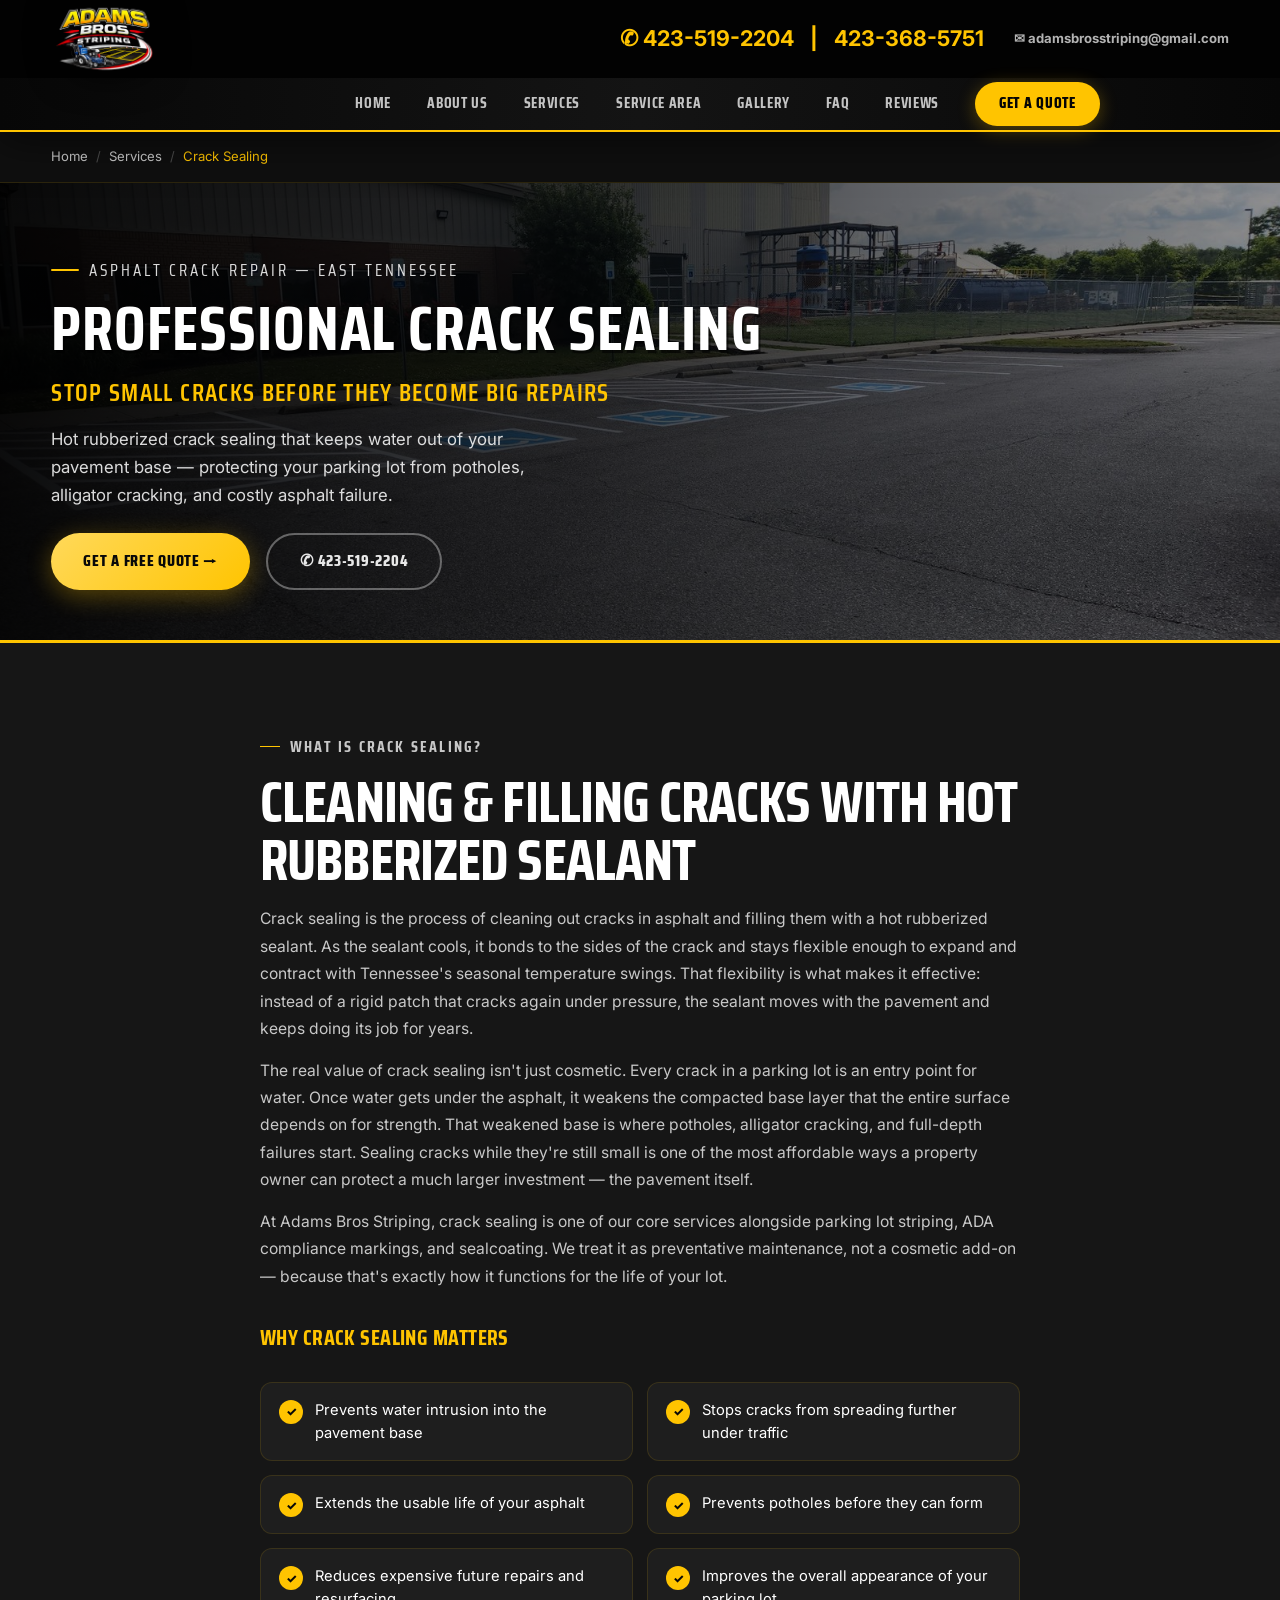
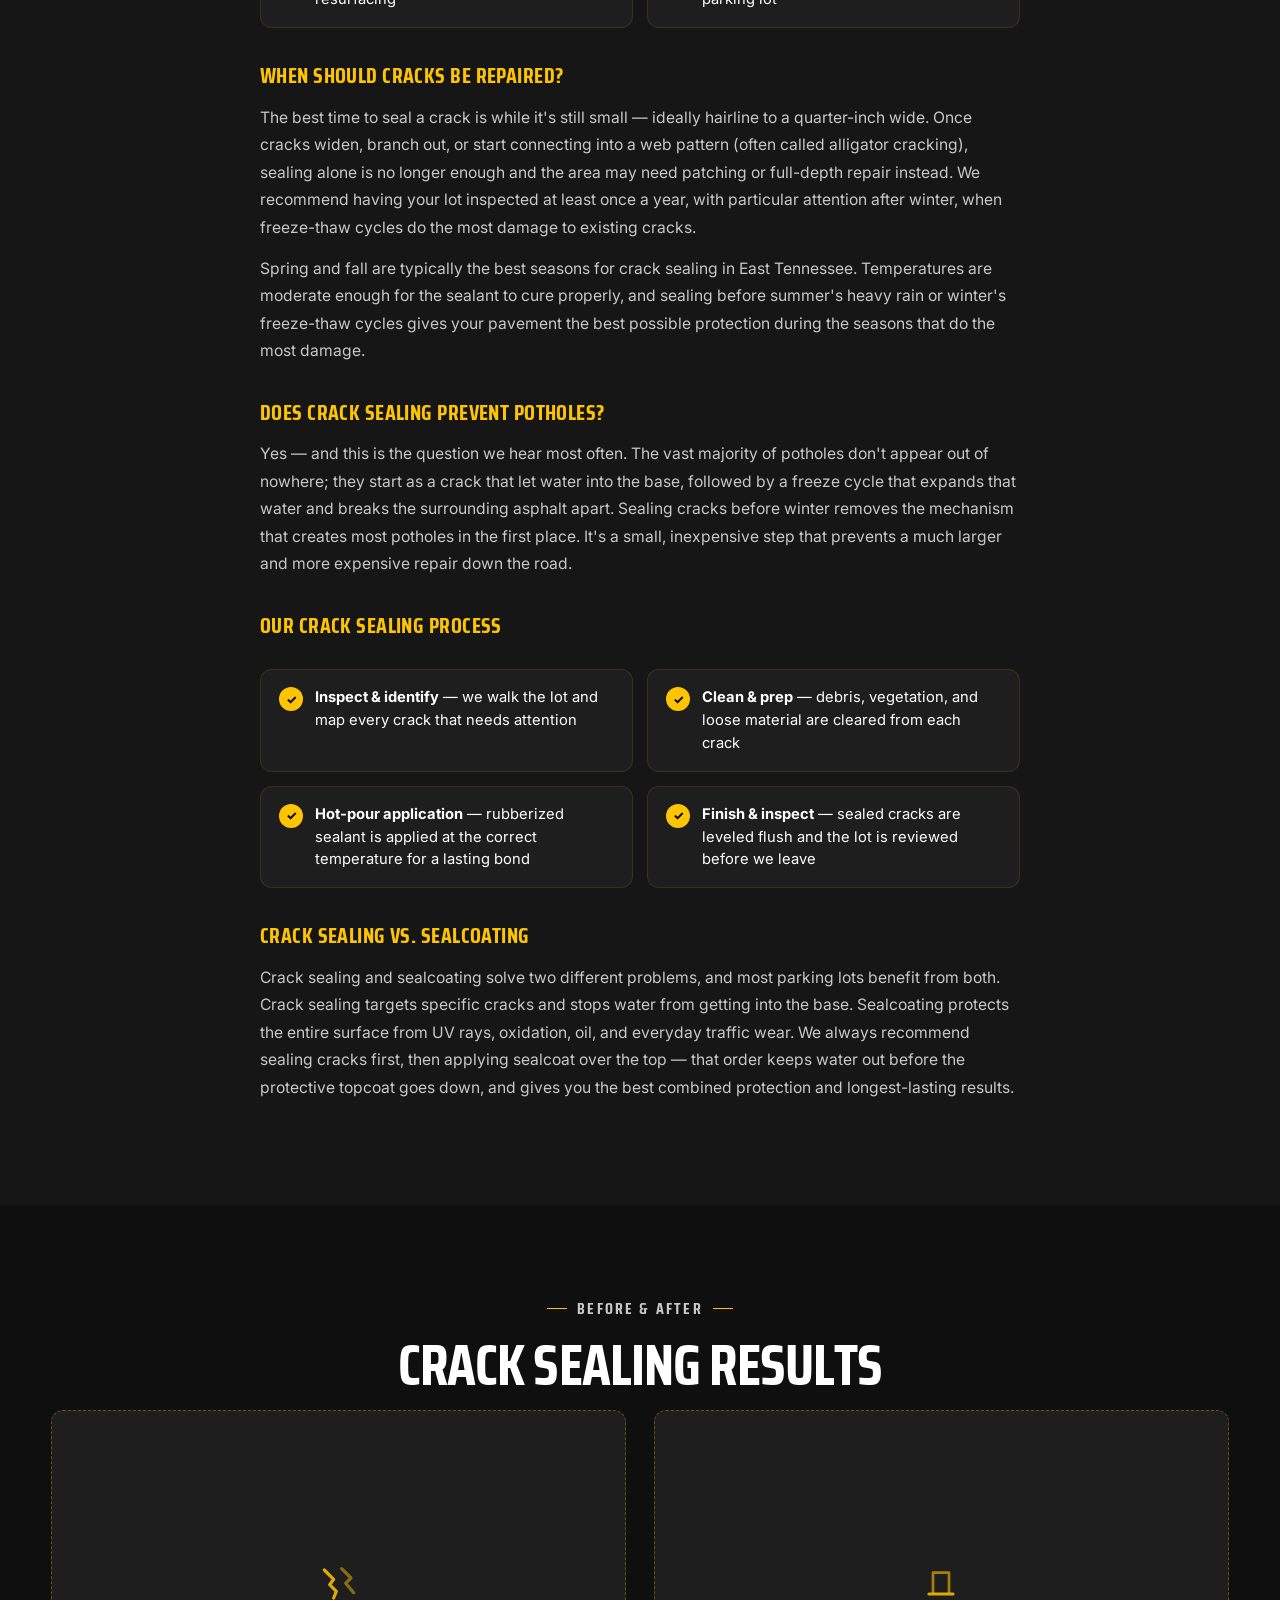
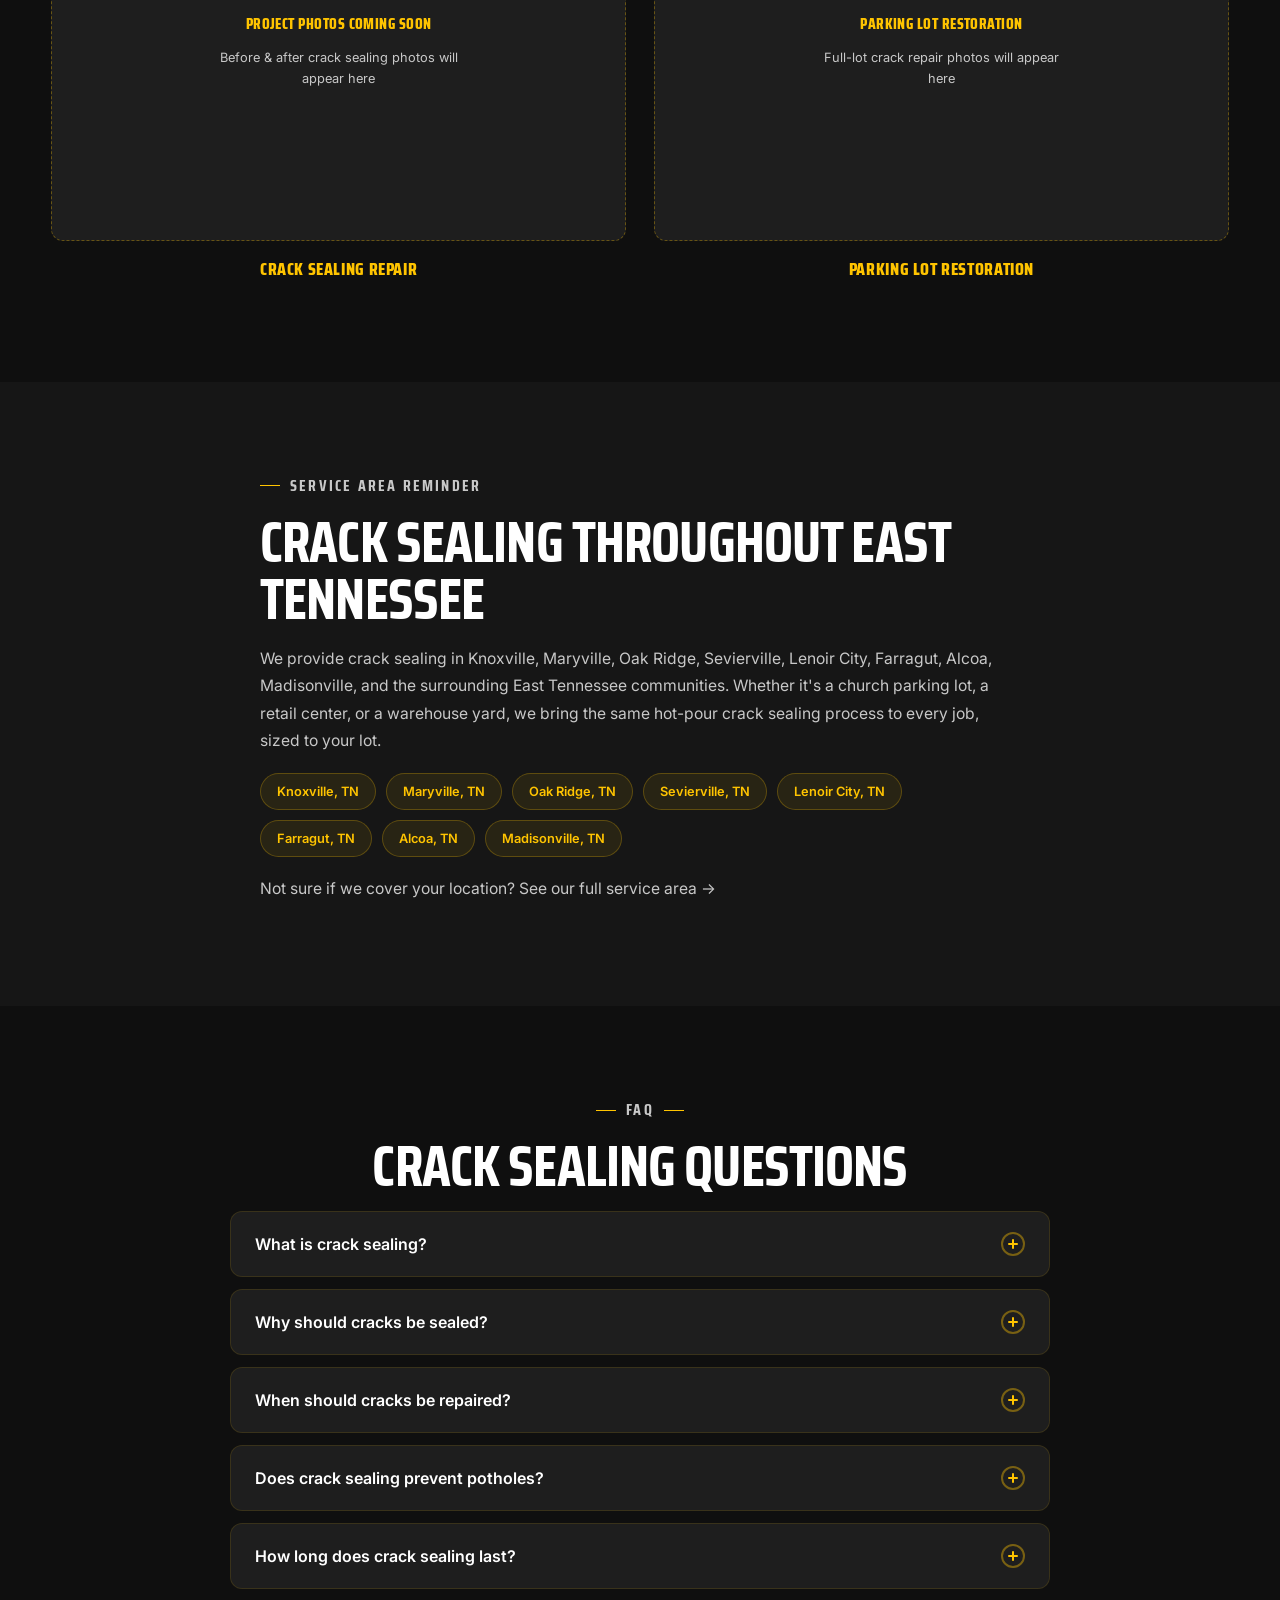
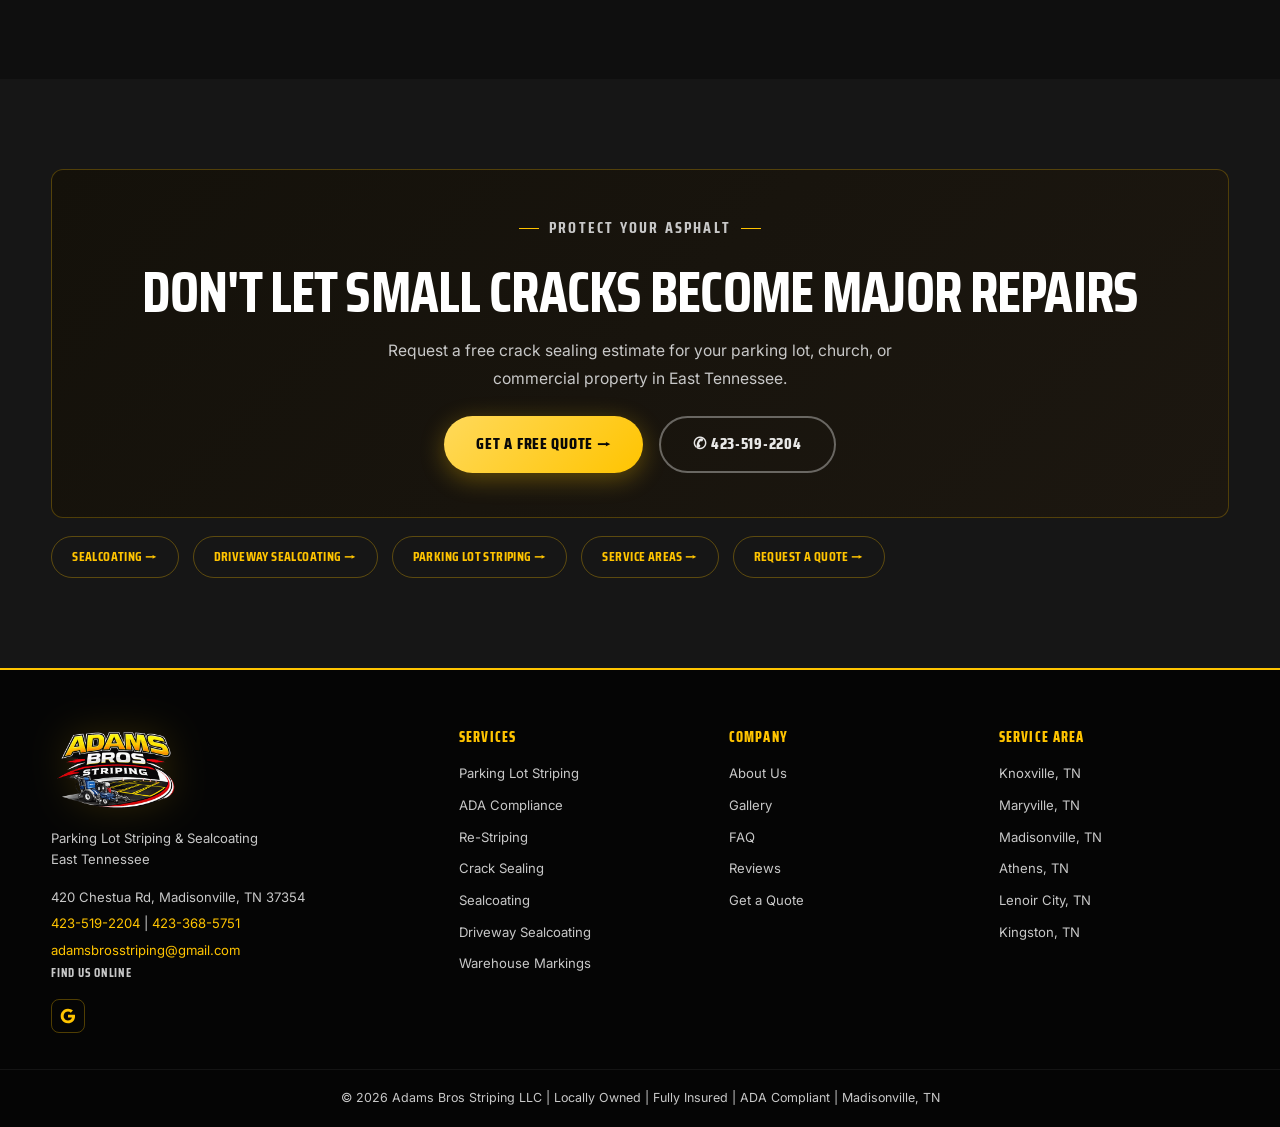
<file: services/crack-sealing/index.html>
<!DOCTYPE html>
<html lang="en">
<head>
<meta charset="utf-8">
<meta name="viewport" content="width=device-width, initial-scale=1.0">
<title>Crack Sealing in East Tennessee | Adams Bros Striping</title>
<meta name="description" content="Professional hot rubberized crack sealing for parking lots across East Tennessee. Stop water damage and potholes before they start. Free estimates — call 423-519-2204.">
<link rel="canonical" href="https://adamsstriping.com/services/crack-sealing/">

<meta property="og:type" content="website">
<meta property="og:url" content="https://adamsstriping.com/services/crack-sealing/">
<meta property="og:title" content="Crack Sealing in East Tennessee | Adams Bros Striping">
<meta property="og:description" content="Hot rubberized crack sealing that stops water intrusion, spreading cracks, and potholes. Serving Knoxville, Maryville, Oak Ridge, Sevierville &amp; East Tennessee.">
<meta property="og:image" content="https://adamsstriping.com/assets/finished-work-03.jpg">
<meta property="og:locale" content="en_US">
<meta property="og:site_name" content="Adams Bros Striping">

<meta name="twitter:card" content="summary_large_image">
<meta name="twitter:title" content="Crack Sealing in East Tennessee | Adams Bros Striping">
<meta name="twitter:description" content="Hot rubberized crack sealing that stops water intrusion, spreading cracks, and potholes throughout East Tennessee. Free estimates.">
<meta name="twitter:image" content="https://adamsstriping.com/assets/finished-work-03.jpg">

<meta name="geo.region" content="US-TN">
<meta name="geo.placename" content="Madisonville, Tennessee">
<meta name="geo.position" content="35.5198;-84.3632">
<meta name="ICBM" content="35.5198, -84.3632">

<link rel="icon" href="/favicon.ico" sizes="any">
<link rel="icon" type="image/png" sizes="32x32" href="/favicon-32x32.png">
<link rel="icon" type="image/png" sizes="16x16" href="/favicon-16x16.png">
<link rel="apple-touch-icon" href="/apple-touch-icon.png">
<link rel="manifest" href="/site.webmanifest">
<meta name="theme-color" content="#000000">

<link rel="preconnect" href="https://fonts.googleapis.com">
<link rel="preconnect" href="https://fonts.gstatic.com" crossorigin>
<link href="https://fonts.googleapis.com/css2?family=Saira+Condensed:wght@500;600;700;800&amp;family=Inter:wght@300;400;500;600;700&amp;display=swap" rel="stylesheet">
<link rel="stylesheet" href="../../styles.css">

<script type="application/ld+json">
{"@context":"https://schema.org","@type":"BreadcrumbList","itemListElement":[{"@type":"ListItem","position":1,"name":"Home","item":"https://adamsstriping.com/"},{"@type":"ListItem","position":2,"name":"Services","item":"https://adamsstriping.com/#services"},{"@type":"ListItem","position":3,"name":"Crack Sealing","item":"https://adamsstriping.com/services/crack-sealing/"}]}
</script>
<script type="application/ld+json">
{"@context":"https://schema.org","@type":"Service","serviceType":"Asphalt Crack Sealing","name":"Crack Sealing","description":"Hot rubberized crack sealing for parking lots and asphalt surfaces, preventing water intrusion, pothole formation, and costly pavement failure.","provider":{"@type":"LocalBusiness","@id":"https://adamsstriping.com/#business","name":"Adams Bros Striping LLC","telephone":"+14235192204","url":"https://adamsstriping.com","address":{"@type":"PostalAddress","streetAddress":"420 Chestua Rd","addressLocality":"Madisonville","addressRegion":"TN","postalCode":"37354","addressCountry":"US"}},"areaServed":[{"@type":"City","name":"Knoxville"},{"@type":"City","name":"Maryville"},{"@type":"City","name":"Oak Ridge"},{"@type":"City","name":"Sevierville"},{"@type":"City","name":"Madisonville"},{"@type":"City","name":"Lenoir City"},{"@type":"City","name":"Farragut"},{"@type":"City","name":"Alcoa"}],"url":"https://adamsstriping.com/services/crack-sealing/"}
</script>
<script type="application/ld+json">
{"@context":"https://schema.org","@type":"FAQPage","mainEntity":[{"@type":"Question","name":"What is crack sealing?","acceptedAnswer":{"@type":"Answer","text":"Crack sealing is the process of cleaning out cracks in asphalt and filling them with a hot rubberized sealant. The sealant bonds to the sides of the crack and flexes with temperature changes, keeping water from reaching the base layer underneath the pavement."}},{"@type":"Question","name":"Why should cracks be sealed?","acceptedAnswer":{"@type":"Answer","text":"Unsealed cracks let water seep beneath the asphalt, where it weakens the base, freezes and expands in winter, and accelerates alligator cracking and potholes. Sealing cracks early is one of the most cost-effective ways to protect a parking lot and delay expensive resurfacing."}},{"@type":"Question","name":"When should cracks be repaired?","acceptedAnswer":{"@type":"Answer","text":"Cracks should be sealed as soon as they appear, ideally while they are still hairline or small. Sealing in spring or fall, before heavy rain or freeze-thaw cycles, gives the sealant the best chance to cure properly and protect the pavement year-round."}},{"@type":"Question","name":"Does crack sealing prevent potholes?","acceptedAnswer":{"@type":"Answer","text":"Yes. Most potholes start as small cracks that let water into the base. Sealing those cracks before winter or heavy rain removes the main cause of pothole formation and significantly reduces the risk of larger pavement failures."}},{"@type":"Question","name":"How long does crack sealing last?","acceptedAnswer":{"@type":"Answer","text":"Properly applied hot rubberized crack sealant typically lasts 3-5 years, depending on traffic volume, crack size, and weather exposure. Routine crack sealing every few years is far less expensive than patching or repaving a deteriorated lot."}}]}
</script>
<meta name="deploy-version" content="adams-striping-v17-growth-pass-2026-09-25">
</head>
<body>
<a class="skip-link" href="#main-content">Skip to main content</a>

<div class="sticky-cta" id="stickyCta" aria-hidden="true">
  <a class="sticky-cta-call" href="tel:4235192204" aria-label="Call Adams Bros Striping at 423-519-2204">✆ Call</a>
  <a class="sticky-cta-btn" href="../../#quote">Get a Free Quote →</a>
</div>

<header class="site-header">
  <div class="topbar">
    <a class="brand" href="../../#home" aria-label="Adams Bros Striping Home">
      <img src="../../assets/adams-bros-logo-440.png" alt="Adams Bros Striping logo" width="220" height="150">
    </a>
    <div class="top-contact">
      <span>✆ <a href="tel:4235192204">423-519-2204</a></span>
      <b>|</b>
      <span><a href="tel:4233685751">423-368-5751</a></span>
      <span class="mail">✉ <a href="mailto:adamsbrosstriping@gmail.com">adamsbrosstriping@gmail.com</a></span>
    </div>
    <button class="menu-btn" id="menuBtn" aria-controls="navMenu" aria-expanded="false" aria-label="Open navigation menu">
      <span></span><span></span><span></span>
    </button>
  </div>
  <nav class="nav" id="navMenu" aria-label="Main navigation">
    <a href="../../#home">Home</a>
    <a href="../../#about">About Us</a>
    <a href="../../#services">Services</a>
    <a href="../../#service-area">Service Area</a>
    <a href="../../#gallery">Gallery</a>
    <a href="#faq">FAQ</a>
    <a href="../../#testimonials">Reviews</a>
    <a class="quote-nav" href="../../#quote">Get a Quote</a>
  </nav>
</header>

<div class="breadcrumb-bar">
  <div class="container breadcrumb">
    <a href="../../#home">Home</a><span class="sep">/</span>
    <a href="../../#services">Services</a><span class="sep">/</span>
    <span class="current" aria-current="page">Crack Sealing</span>
  </div>
</div>

<main id="main-content" tabindex="-1">

  <section class="hero hero--page hero--crack" aria-label="Crack sealing hero">
    <div class="hero-content">
      <p class="hero-eyebrow">Asphalt Crack Repair — East Tennessee</p>
      <h1>Professional Crack Sealing</h1>
      <h2>Stop Small Cracks Before They Become Big Repairs</h2>
      <p>Hot rubberized crack sealing that keeps water out of your pavement base — protecting your parking lot from potholes, alligator cracking, and costly asphalt failure.</p>
      <div class="hero-btns">
        <a class="btn" href="../../#quote">Get a Free Quote →</a>
        <a class="btn btn-outline" href="tel:4235192204">✆ 423-519-2204</a>
      </div>
    </div>
  </section>

  <section class="section">
    <div class="container svc-prose">
      <p class="eyebrow">What Is Crack Sealing?</p>
      <h2>Cleaning &amp; Filling Cracks With Hot Rubberized Sealant</h2>
      <p>Crack sealing is the process of cleaning out cracks in asphalt and filling them with a hot rubberized sealant. As the sealant cools, it bonds to the sides of the crack and stays flexible enough to expand and contract with Tennessee's seasonal temperature swings. That flexibility is what makes it effective: instead of a rigid patch that cracks again under pressure, the sealant moves with the pavement and keeps doing its job for years.</p>
      <p>The real value of crack sealing isn't just cosmetic. Every crack in a parking lot is an entry point for water. Once water gets under the asphalt, it weakens the compacted base layer that the entire surface depends on for strength. That weakened base is where potholes, alligator cracking, and full-depth failures start. Sealing cracks while they're still small is one of the most affordable ways a property owner can protect a much larger investment — the pavement itself.</p>
      <p>At Adams Bros Striping, crack sealing is one of our core services alongside <a href="../parking-lot-striping/">parking lot striping</a>, ADA compliance markings, and <a href="../sealcoating/">sealcoating</a>. We treat it as preventative maintenance, not a cosmetic add-on — because that's exactly how it functions for the life of your lot.</p>

      <h3>Why Crack Sealing Matters</h3>
      <ul class="benefit-grid">
        <li>Prevents water intrusion into the pavement base</li>
        <li>Stops cracks from spreading further under traffic</li>
        <li>Extends the usable life of your asphalt</li>
        <li>Prevents potholes before they can form</li>
        <li>Reduces expensive future repairs and resurfacing</li>
        <li>Improves the overall appearance of your parking lot</li>
      </ul>

      <h3>When Should Cracks Be Repaired?</h3>
      <p>The best time to seal a crack is while it's still small — ideally hairline to a quarter-inch wide. Once cracks widen, branch out, or start connecting into a web pattern (often called alligator cracking), sealing alone is no longer enough and the area may need patching or full-depth repair instead. We recommend having your lot inspected at least once a year, with particular attention after winter, when freeze-thaw cycles do the most damage to existing cracks.</p>
      <p>Spring and fall are typically the best seasons for crack sealing in East Tennessee. Temperatures are moderate enough for the sealant to cure properly, and sealing before summer's heavy rain or winter's freeze-thaw cycles gives your pavement the best possible protection during the seasons that do the most damage.</p>

      <h3>Does Crack Sealing Prevent Potholes?</h3>
      <p>Yes — and this is the question we hear most often. The vast majority of potholes don't appear out of nowhere; they start as a crack that let water into the base, followed by a freeze cycle that expands that water and breaks the surrounding asphalt apart. Sealing cracks before winter removes the mechanism that creates most potholes in the first place. It's a small, inexpensive step that prevents a much larger and more expensive repair down the road.</p>

      <h3>Our Crack Sealing Process</h3>
      <ul class="benefit-grid">
        <li><span><strong>Inspect &amp; identify</strong> — we walk the lot and map every crack that needs attention</span></li>
        <li><span><strong>Clean &amp; prep</strong> — debris, vegetation, and loose material are cleared from each crack</span></li>
        <li><span><strong>Hot-pour application</strong> — rubberized sealant is applied at the correct temperature for a lasting bond</span></li>
        <li><span><strong>Finish &amp; inspect</strong> — sealed cracks are leveled flush and the lot is reviewed before we leave</span></li>
      </ul>

      <h3>Crack Sealing vs. Sealcoating</h3>
      <p>Crack sealing and <a href="../sealcoating/">sealcoating</a> solve two different problems, and most parking lots benefit from both. Crack sealing targets specific cracks and stops water from getting into the base. Sealcoating protects the entire surface from UV rays, oxidation, oil, and everyday traffic wear. We always recommend sealing cracks first, then applying sealcoat over the top — that order keeps water out before the protective topcoat goes down, and gives you the best combined protection and longest-lasting results.</p>
    </div>
  </section>

  <section class="section">
    <div class="container">
      <p class="eyebrow center">Before &amp; After</p>
      <h2 class="center-title">Crack Sealing Results</h2>
      <!--
        Ready to activate once real project photos are available — replace the
        .ph-card block below with a .ba-card slider matching the homepage gallery:

        <div class="ba-card reveal">
          <div class="ba-slider" role="slider" tabindex="0" aria-label="Before and after: crack sealing" aria-valuemin="0" aria-valuemax="100" aria-valuenow="50">
            <img src="../../assets/crack-sealing-before.jpg" alt="Cracked asphalt parking lot before crack sealing">
            <div class="ba-after"><img src="../../assets/crack-sealing-after.jpg" alt="Parking lot after hot rubberized crack sealing"></div>
            <div class="ba-handle" aria-hidden="true"></div>
            <span class="label before">Before</span>
            <span class="label after">After</span>
          </div>
          <h3>Crack Sealing Repair</h3>
        </div>
      -->
      <div class="ph-grid">
        <div class="ph-card-wrap">
          <div class="ph-card reveal">
            <svg xmlns="http://www.w3.org/2000/svg" viewBox="0 0 30 30" fill="none" aria-hidden="true">
              <path d="M4 6 L11 13 L8 17 L13 22 L11 27" stroke="#FFC400" stroke-width="2.4" stroke-linecap="round" stroke-linejoin="round"></path>
              <path d="M17 5 L24 12 L20 16 L26 23" stroke="#FFC400" stroke-width="2.4" stroke-linecap="round" stroke-linejoin="round" opacity="0.55"></path>
            </svg>
            <strong>Project Photos Coming Soon</strong>
            <span>Before &amp; after crack sealing photos will appear here</span>
          </div>
          <h3>Crack Sealing Repair</h3>
        </div>
        <div class="ph-card-wrap">
          <div class="ph-card reveal">
            <svg xmlns="http://www.w3.org/2000/svg" viewBox="0 0 30 30" fill="none" aria-hidden="true">
              <path d="M6 24 L24 24" stroke="#FFC400" stroke-width="2.4" stroke-linecap="round"></path>
              <path d="M9 24 L9 8 L21 8 L21 24" stroke="#FFC400" stroke-width="2" stroke-linecap="round" stroke-linejoin="round" opacity="0.7"></path>
            </svg>
            <strong>Parking Lot Restoration</strong>
            <span>Full-lot crack repair photos will appear here</span>
          </div>
          <h3>Parking Lot Restoration</h3>
        </div>
      </div>
    </div>
  </section>

  <section class="section">
    <div class="container svc-prose">
      <p class="eyebrow">Service Area Reminder</p>
      <h2>Crack Sealing Throughout East Tennessee</h2>
      <p>We provide crack sealing in Knoxville, Maryville, Oak Ridge, Sevierville, Lenoir City, Farragut, Alcoa, Madisonville, and the surrounding East Tennessee communities. Whether it's a church parking lot, a retail center, or a warehouse yard, we bring the same hot-pour crack sealing process to every job, sized to your lot.</p>
      <div class="area-chip-row">
        <span class="area-chip">Knoxville, TN</span>
        <span class="area-chip">Maryville, TN</span>
        <span class="area-chip">Oak Ridge, TN</span>
        <span class="area-chip">Sevierville, TN</span>
        <span class="area-chip">Lenoir City, TN</span>
        <span class="area-chip">Farragut, TN</span>
        <span class="area-chip">Alcoa, TN</span>
        <span class="area-chip">Madisonville, TN</span>
      </div>
      <p style="margin-top:18px;">Not sure if we cover your location? <a href="../../#service-area">See our full service area →</a></p>
    </div>
  </section>

  <section class="section faq-section" id="faq">
    <div class="container">
      <p class="eyebrow center">FAQ</p>
      <h2 class="center-title">Crack Sealing Questions</h2>
      <div class="faq-list">
        <div class="faq-item reveal">
          <button class="faq-q" aria-expanded="false">What is crack sealing?<span class="faq-icon" aria-hidden="true"></span></button>
          <div class="faq-a" hidden><p>Crack sealing is the process of cleaning out cracks in asphalt and filling them with a hot rubberized sealant. The sealant bonds to the sides of the crack and flexes with temperature changes, keeping water from reaching the base layer underneath the pavement.</p></div>
        </div>
        <div class="faq-item reveal">
          <button class="faq-q" aria-expanded="false">Why should cracks be sealed?<span class="faq-icon" aria-hidden="true"></span></button>
          <div class="faq-a" hidden><p>Unsealed cracks let water seep beneath the asphalt, where it weakens the base, freezes and expands in winter, and accelerates alligator cracking and potholes. Sealing cracks early is one of the most cost-effective ways to protect a parking lot and delay expensive resurfacing.</p></div>
        </div>
        <div class="faq-item reveal">
          <button class="faq-q" aria-expanded="false">When should cracks be repaired?<span class="faq-icon" aria-hidden="true"></span></button>
          <div class="faq-a" hidden><p>Cracks should be sealed as soon as they appear, ideally while they are still hairline or small. Sealing in spring or fall, before heavy rain or freeze-thaw cycles, gives the sealant the best chance to cure properly and protect the pavement year-round.</p></div>
        </div>
        <div class="faq-item reveal">
          <button class="faq-q" aria-expanded="false">Does crack sealing prevent potholes?<span class="faq-icon" aria-hidden="true"></span></button>
          <div class="faq-a" hidden><p>Yes. Most potholes start as small cracks that let water into the base. Sealing those cracks before winter or heavy rain removes the main cause of pothole formation and significantly reduces the risk of larger pavement failures.</p></div>
        </div>
        <div class="faq-item reveal">
          <button class="faq-q" aria-expanded="false">How long does crack sealing last?<span class="faq-icon" aria-hidden="true"></span></button>
          <div class="faq-a" hidden><p>Properly applied hot rubberized crack sealant typically lasts 3–5 years, depending on traffic volume, crack size, and weather exposure. Routine crack sealing every few years is far less expensive than patching or repaving a deteriorated lot.</p></div>
        </div>
      </div>
    </div>
  </section>

  <section class="section">
    <div class="container">
      <div class="cta-band reveal">
        <p class="eyebrow center">Protect Your Asphalt</p>
        <h2 class="center-title" style="margin-bottom:0;">Don't Let Small Cracks Become Major Repairs</h2>
        <p style="margin-top:16px;">Request a free crack sealing estimate for your parking lot, church, or commercial property in East Tennessee.</p>
        <div class="hero-btns">
          <a class="btn" href="../../#quote">Get a Free Quote →</a>
          <a class="btn btn-outline" href="tel:4235192204">✆ 423-519-2204</a>
        </div>
      </div>
      <div class="related-links">
        <a href="../sealcoating/">Sealcoating →</a>
        <a href="../residential-driveway-sealcoating/">Driveway Sealcoating →</a>
        <a href="../parking-lot-striping/">Parking Lot Striping →</a>
        <a href="../../#service-area">Service Areas →</a>
        <a href="../../#quote">Request a Quote →</a>
      </div>
    </div>
  </section>

</main>

<footer>
  <div class="container footer-inner">
    <div class="footer-brand">
      <img src="../../assets/adams-bros-logo-440.png" alt="Adams Bros Striping" width="160" height="109" loading="lazy">
      <p class="footer-tagline">Parking Lot Striping &amp; Sealcoating<br>East Tennessee</p>
      <address class="footer-address">
        420 Chestua Rd, Madisonville, TN 37354<br>
        <a href="tel:4235192204">423-519-2204</a> | <a href="tel:4233685751">423-368-5751</a><br>
        <a href="mailto:adamsbrosstriping@gmail.com">adamsbrosstriping@gmail.com</a>
      </address>
      <div class="footer-social-label">Find Us Online</div>
      <div class="footer-social">
        <a href="https://www.google.com/maps/search/Adams+Bros+Striping+Madisonville+TN" target="_blank" rel="noopener noreferrer" title="Google Business Profile" aria-label="Adams Bros Striping on Google Maps">
          <svg width="16" height="16" viewBox="0 0 24 24" fill="currentColor" aria-hidden="true"><path d="M22.56 12.25c0-.78-.07-1.53-.2-2.25H12v4.26h5.92c-.26 1.37-1.04 2.53-2.21 3.31v2.77h3.57c2.08-1.92 3.28-4.74 3.28-8.09z"></path><path d="M12 23c2.97 0 5.46-.98 7.28-2.66l-3.57-2.77c-.98.66-2.23 1.06-3.71 1.06-2.86 0-5.29-1.93-6.16-4.53H2.18v2.84C3.99 20.53 7.7 23 12 23z"></path><path d="M5.84 14.09c-.22-.66-.35-1.36-.35-2.09s.13-1.43.35-2.09V7.07H2.18C1.43 8.55 1 10.22 1 12s.43 3.45 1.18 4.93l3.66-2.84z"></path><path d="M12 5.38c1.62 0 3.06.56 4.21 1.64l3.15-3.15C17.45 2.09 14.97 1 12 1 7.7 1 3.99 3.47 2.18 7.07l3.66 2.84c.87-2.6 3.3-4.53 6.16-4.53z"></path></svg>
        </a>
      </div>
    </div>
    <div class="footer-nav">
      <strong>Services</strong>
      <a href="../parking-lot-striping/">Parking Lot Striping</a>
      <a href="../parking-lot-striping/#ada">ADA Compliance</a>
      <a href="../parking-lot-striping/#restriping">Re-Striping</a>
      <a href="./">Crack Sealing</a>
      <a href="../sealcoating/">Sealcoating</a>
      <a href="../residential-driveway-sealcoating/">Driveway Sealcoating</a>
      <a href="../../#services">Warehouse Markings</a>
    </div>
    <div class="footer-nav">
      <strong>Company</strong>
      <a href="../../#about">About Us</a>
      <a href="../../#gallery">Gallery</a>
      <a href="#faq">FAQ</a>
      <a href="../../#testimonials">Reviews</a>
      <a href="../../#quote">Get a Quote</a>
    </div>
    <div class="footer-nav">
      <strong>Service Area</strong>
      <a href="../../#service-area">Knoxville, TN</a>
      <a href="../../#service-area">Maryville, TN</a>
      <a href="../../#service-area">Madisonville, TN</a>
      <a href="../../#service-area">Athens, TN</a>
      <a href="../../#service-area">Lenoir City, TN</a>
      <a href="../../#service-area">Kingston, TN</a>
    </div>
  </div>
  <div class="footer-bottom">
    <p>© 2026 Adams Bros Striping LLC | Locally Owned | Fully Insured | ADA Compliant | Madisonville, TN</p>
  </div>
</footer>

<script src="../../script.js"></script>
</body>
</html>
</file>
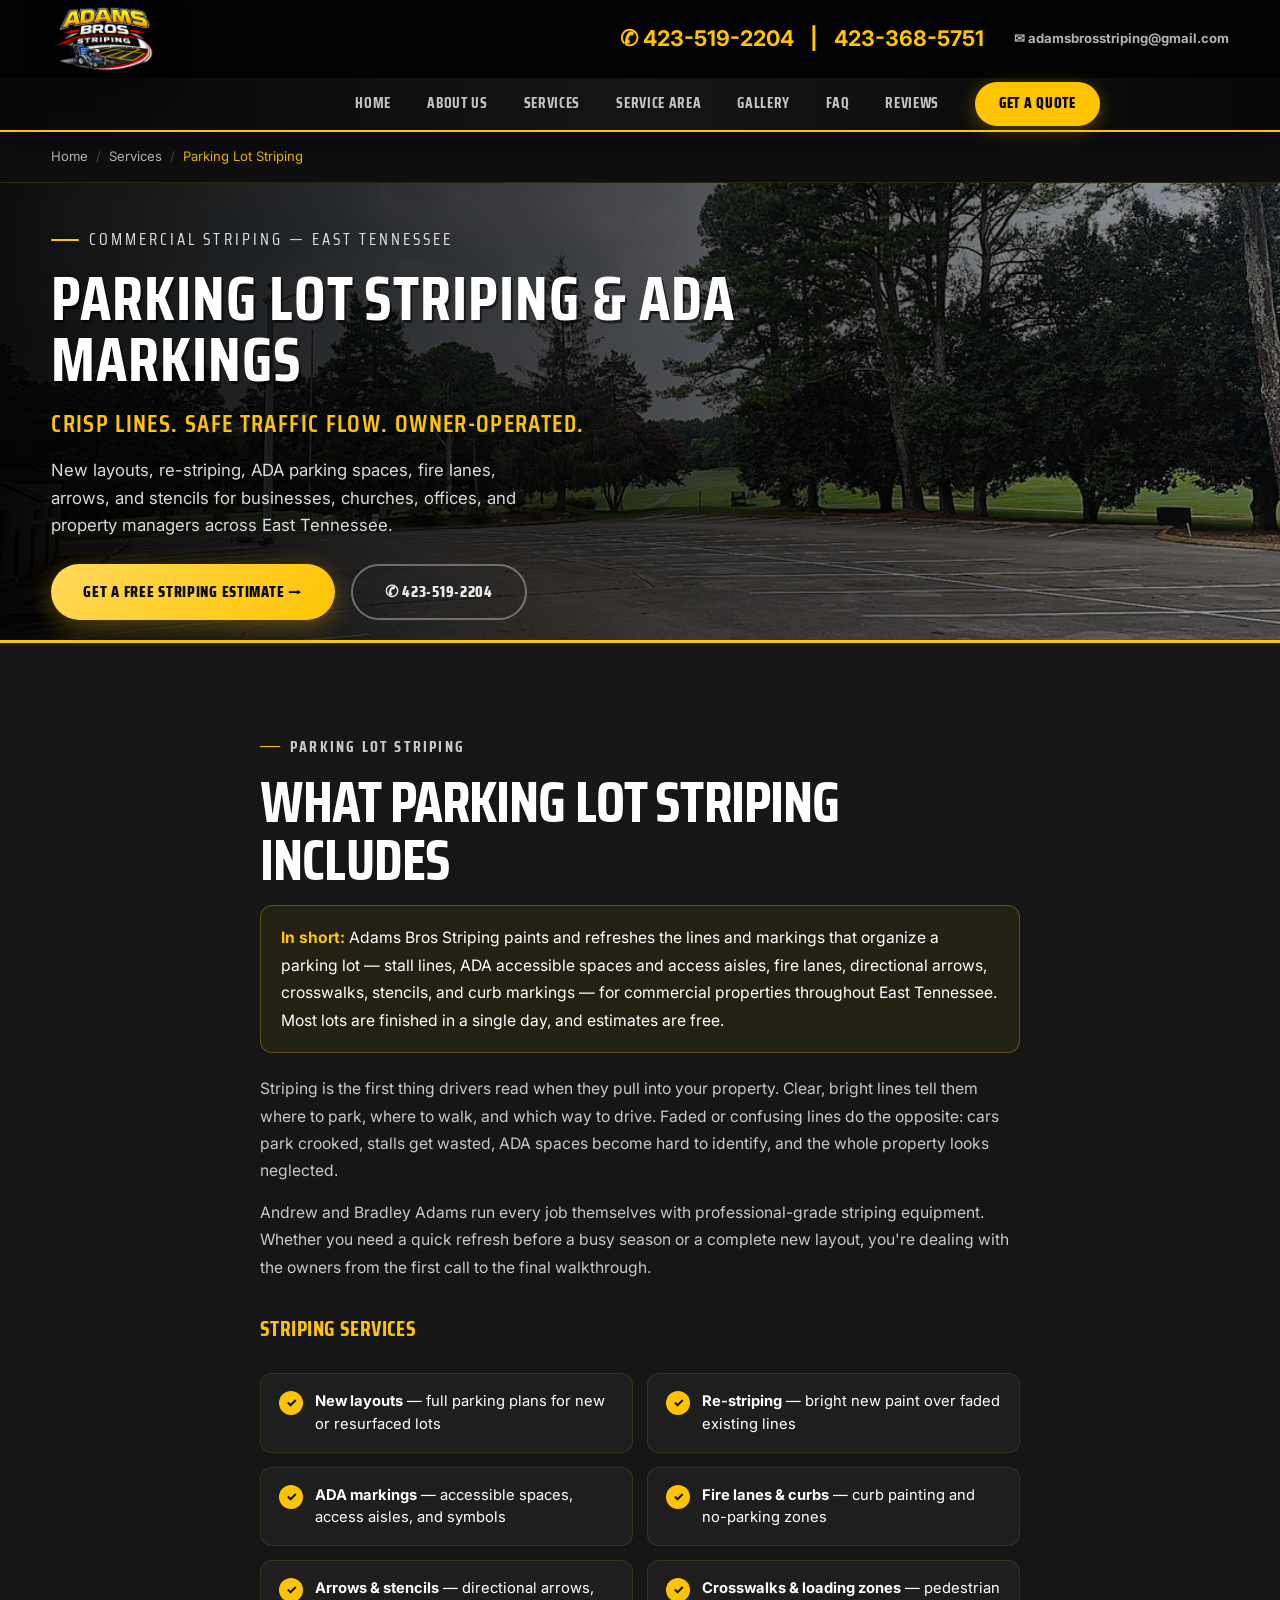
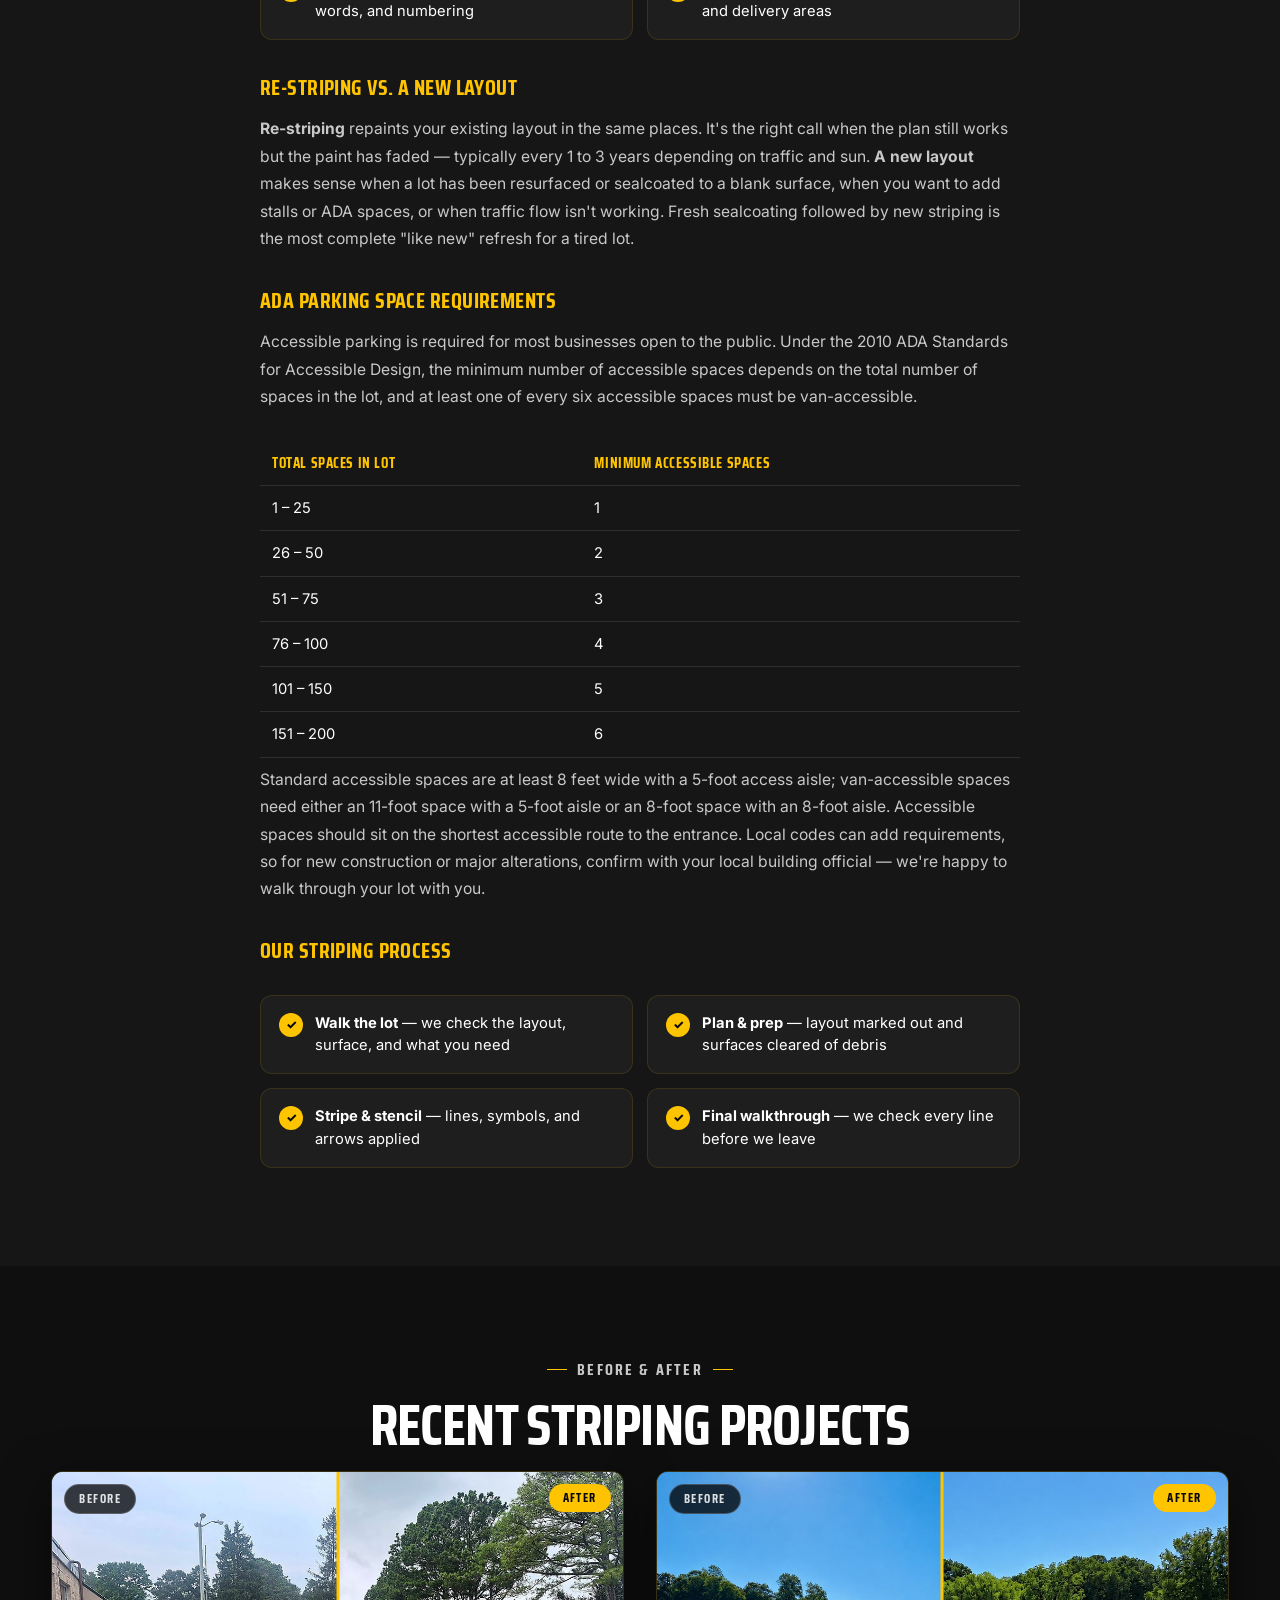
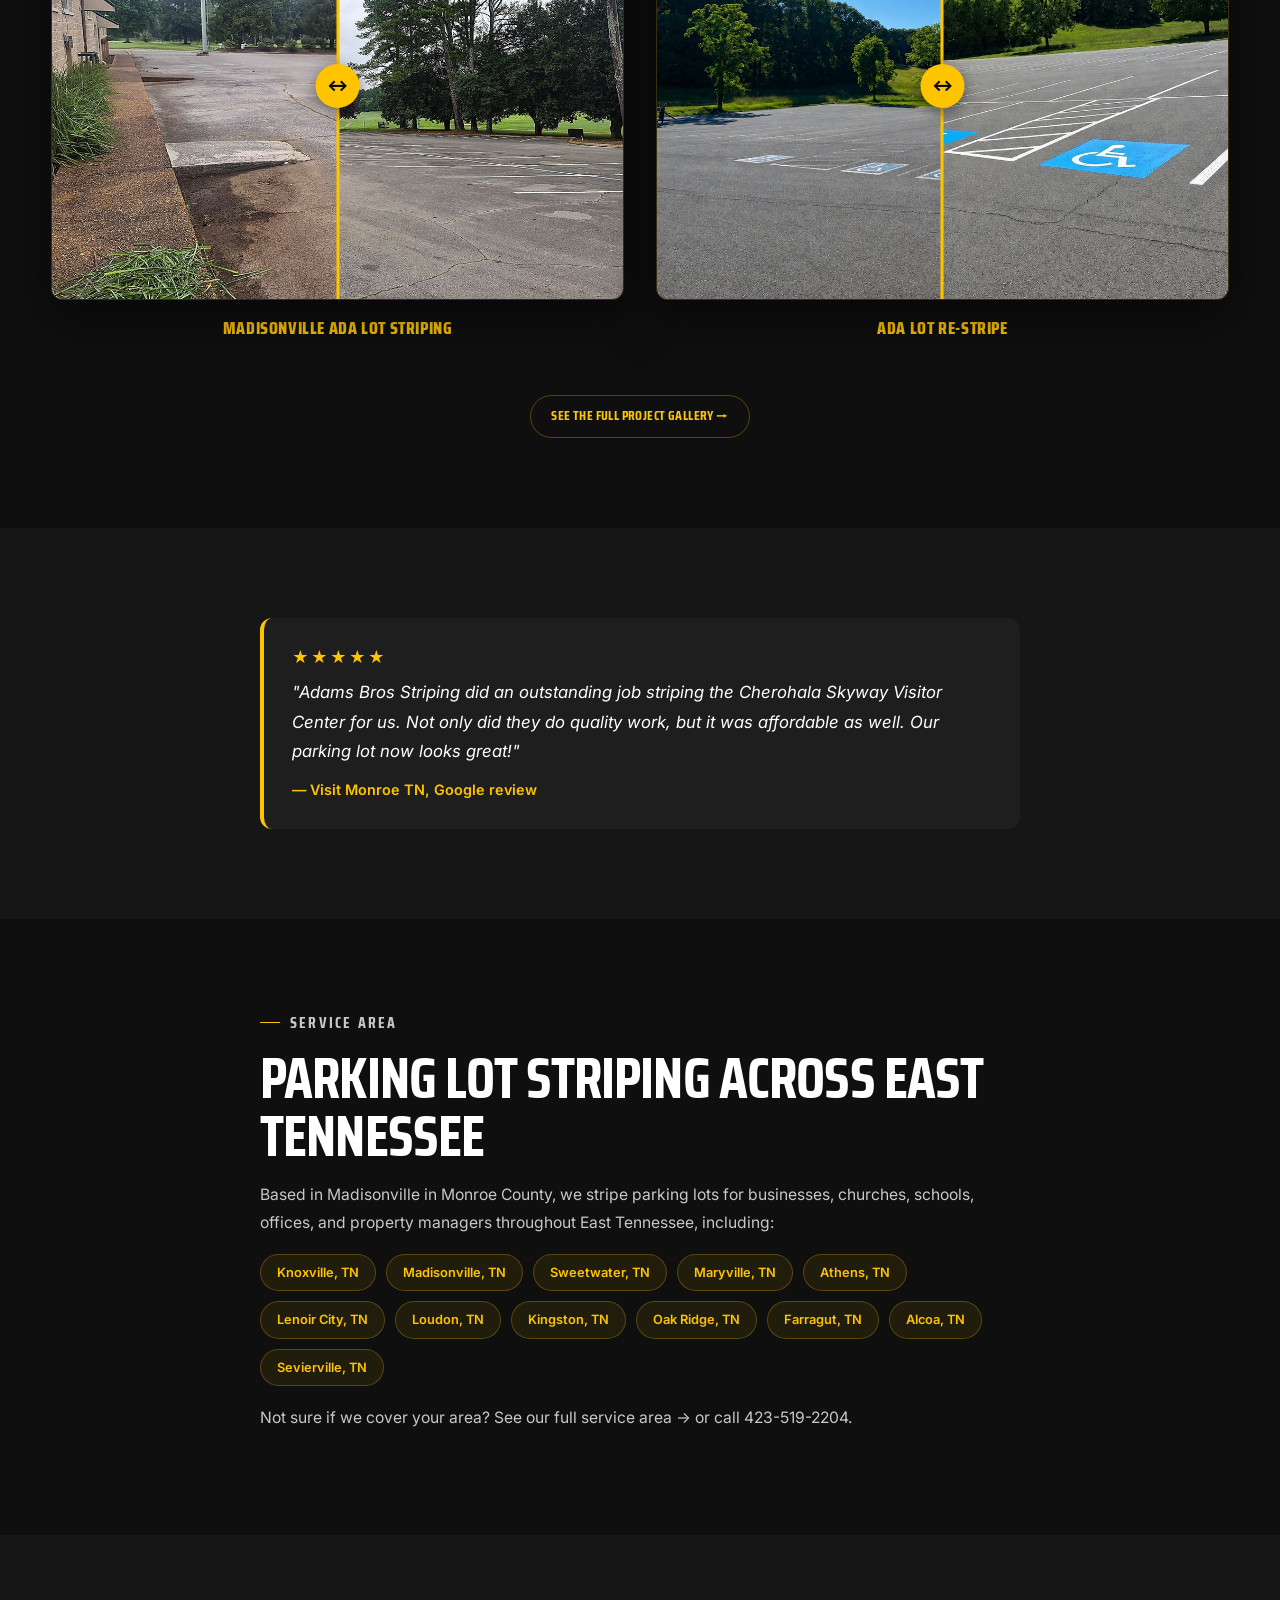
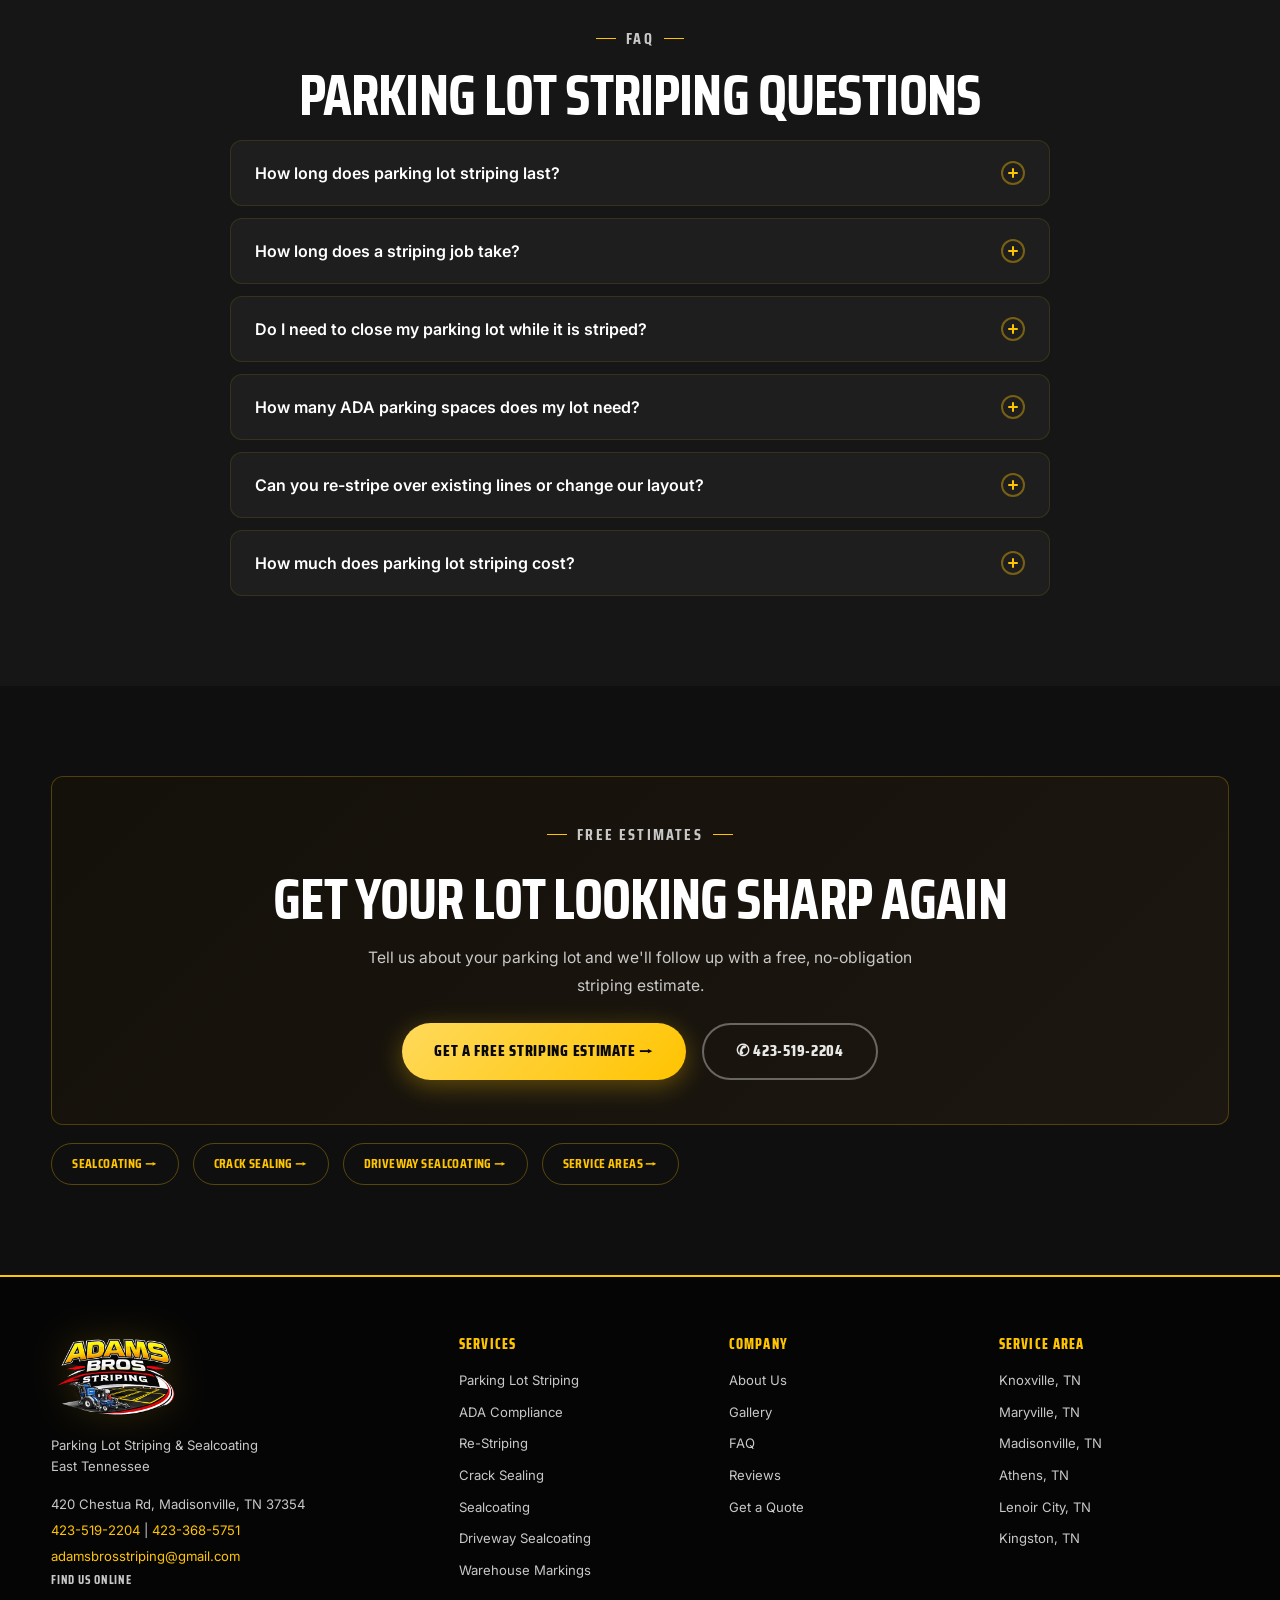
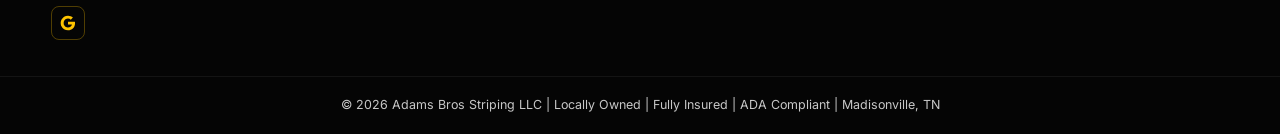
<file: services/parking-lot-striping/index.html>
<!DOCTYPE html>
<html lang="en">
<head>
<meta charset="utf-8">
<meta name="viewport" content="width=device-width, initial-scale=1.0">
<title>Parking Lot Striping &amp; ADA Markings in East Tennessee | Adams Bros Striping</title>
<meta name="description" content="Parking lot striping, re-striping, ADA parking spaces, fire lanes &amp; stencils for East Tennessee businesses, churches &amp; property managers. Owner-operated. Free estimates — 423-519-2204.">
<link rel="canonical" href="https://adamsstriping.com/services/parking-lot-striping/">

<meta property="og:type" content="website">
<meta property="og:url" content="https://adamsstriping.com/services/parking-lot-striping/">
<meta property="og:title" content="Parking Lot Striping &amp; ADA Markings in East Tennessee | Adams Bros Striping">
<meta property="og:description" content="New layouts, re-striping, ADA spaces, fire lanes and stencils — crisp, durable parking lot striping from an owner-operated East Tennessee crew. Free estimates.">
<meta property="og:image" content="https://adamsstriping.com/assets/madisonville-parking-lot-striping-before.jpg">
<meta property="og:locale" content="en_US">
<meta property="og:site_name" content="Adams Bros Striping">

<meta name="twitter:card" content="summary_large_image">
<meta name="twitter:title" content="Parking Lot Striping &amp; ADA Markings in East Tennessee | Adams Bros Striping">
<meta name="twitter:description" content="Parking lot striping, re-striping &amp; ADA markings across East Tennessee. Free estimates.">
<meta name="twitter:image" content="https://adamsstriping.com/assets/madisonville-parking-lot-striping-before.jpg">

<meta name="geo.region" content="US-TN">
<meta name="geo.placename" content="Madisonville, Tennessee">
<meta name="geo.position" content="35.5198;-84.3632">
<meta name="ICBM" content="35.5198, -84.3632">

<link rel="icon" href="/favicon.ico" sizes="any">
<link rel="icon" type="image/png" sizes="32x32" href="/favicon-32x32.png">
<link rel="icon" type="image/png" sizes="16x16" href="/favicon-16x16.png">
<link rel="apple-touch-icon" href="/apple-touch-icon.png">
<link rel="manifest" href="/site.webmanifest">
<meta name="theme-color" content="#000000">

<link rel="preconnect" href="https://fonts.googleapis.com">
<link rel="preconnect" href="https://fonts.gstatic.com" crossorigin>
<link href="https://fonts.googleapis.com/css2?family=Saira+Condensed:wght@500;600;700;800&amp;family=Inter:wght@300;400;500;600;700&amp;display=swap" rel="stylesheet">
<link rel="stylesheet" href="../../styles.css">

<script type="application/ld+json">
{"@context":"https://schema.org","@type":"BreadcrumbList","itemListElement":[{"@type":"ListItem","position":1,"name":"Home","item":"https://adamsstriping.com/"},{"@type":"ListItem","position":2,"name":"Services","item":"https://adamsstriping.com/#services"},{"@type":"ListItem","position":3,"name":"Parking Lot Striping","item":"https://adamsstriping.com/services/parking-lot-striping/"}]}
</script>
<script type="application/ld+json">
{"@context":"https://schema.org","@type":"Service","serviceType":"Parking Lot Striping","name":"Parking Lot Striping, Re-Striping & ADA Markings","description":"Parking lot striping for commercial properties in East Tennessee: new layouts, re-striping, ADA accessible parking spaces and access aisles, fire lanes, arrows, stencils, crosswalks, loading zones, and curb markings.","url":"https://adamsstriping.com/services/parking-lot-striping/","provider":{"@type":"LocalBusiness","@id":"https://adamsstriping.com/#business","name":"Adams Bros Striping LLC","telephone":"+14235192204","url":"https://adamsstriping.com","address":{"@type":"PostalAddress","streetAddress":"420 Chestua Rd","addressLocality":"Madisonville","addressRegion":"TN","postalCode":"37354","addressCountry":"US"}},"areaServed":[{"@type":"City","name":"Knoxville"},{"@type":"City","name":"Madisonville"},{"@type":"City","name":"Sweetwater"},{"@type":"City","name":"Maryville"},{"@type":"City","name":"Athens"},{"@type":"City","name":"Lenoir City"},{"@type":"City","name":"Loudon"},{"@type":"City","name":"Kingston"},{"@type":"City","name":"Oak Ridge"},{"@type":"City","name":"Farragut"},{"@type":"City","name":"Alcoa"},{"@type":"City","name":"Sevierville"}],"hasOfferCatalog":{"@type":"OfferCatalog","name":"Striping Services","itemListElement":[{"@type":"Offer","itemOffered":{"@type":"Service","name":"New Parking Lot Layout"}},{"@type":"Offer","itemOffered":{"@type":"Service","name":"Parking Lot Re-Striping"}},{"@type":"Offer","itemOffered":{"@type":"Service","name":"ADA Parking Space Markings"}},{"@type":"Offer","itemOffered":{"@type":"Service","name":"Fire Lane & Curb Markings"}},{"@type":"Offer","itemOffered":{"@type":"Service","name":"Arrows, Stencils & Crosswalks"}}]},"image":{"@type":"ImageObject","url":"https://adamsstriping.com/assets/madisonville-parking-lot-striping-before.jpg","caption":"Freshly striped parking lot with ADA-compliant lines in Madisonville, TN"}}
</script>
<script type="application/ld+json">
{"@context":"https://schema.org","@type":"FAQPage","mainEntity":[{"@type":"Question","name":"How long does parking lot striping last?","acceptedAnswer":{"@type":"Answer","text":"Parking lot striping typically lasts 1 to 3 years depending on traffic volume, weather exposure, and pavement condition. High-traffic areas may need re-striping every year, while low-traffic lots can often go 2 to 3 years between applications."}},{"@type":"Question","name":"How long does a striping job take?","acceptedAnswer":{"@type":"Answer","text":"Most parking lot striping jobs are completed in a single day. Smaller lots take about 2 to 4 hours; larger commercial properties or full re-layouts may take a full day."}},{"@type":"Question","name":"Do I need to close my parking lot while it is striped?","acceptedAnswer":{"@type":"Answer","text":"Usually not completely. Fresh paint needs about 30 to 60 minutes to dry before vehicles drive on it. We can work in phases to keep most of the lot open, or schedule the work during off-hours."}},{"@type":"Question","name":"How many ADA parking spaces does my lot need?","acceptedAnswer":{"@type":"Answer","text":"Under the 2010 ADA Standards, the minimum depends on the total number of spaces in the lot: 1 accessible space for 1 to 25 total spaces, 2 for 26 to 50, 3 for 51 to 75, and so on, and at least 1 of every 6 accessible spaces must be van-accessible. Local codes can add requirements, so confirm with your local building official for new construction or major alterations."}},{"@type":"Question","name":"Can you re-stripe over existing lines or change our layout?","acceptedAnswer":{"@type":"Answer","text":"Yes. We can refresh your existing layout by painting over the current lines, or lay out a new plan when you want to add spaces, add ADA spaces, change traffic flow, or fix an outdated layout. New layouts often pair well with sealcoating, which gives a clean black surface to stripe on."}},{"@type":"Question","name":"How much does parking lot striping cost?","acceptedAnswer":{"@type":"Answer","text":"Every lot is quoted individually. The price depends on the number of stalls and total line footage, re-striping versus a new layout, the number of ADA spaces, arrows, and stencils, pavement condition, and whether after-hours work is needed. Estimates are free."}}]}
</script>
<meta name="deploy-version" content="adams-striping-v17-growth-pass-2026-09-25">
</head>
<body>
<a class="skip-link" href="#main-content">Skip to main content</a>

<div class="sticky-cta" id="stickyCta" aria-hidden="true">
  <a class="sticky-cta-call" href="tel:4235192204" aria-label="Call Adams Bros Striping at 423-519-2204">✆ Call</a>
  <a class="sticky-cta-btn" href="../../#quote">Get a Free Quote →</a>
</div>

<header class="site-header">
  <div class="topbar">
    <a class="brand" href="../../#home" aria-label="Adams Bros Striping Home">
      <img src="../../assets/adams-bros-logo-440.png" alt="Adams Bros Striping logo" width="220" height="150">
    </a>
    <div class="top-contact">
      <span>✆ <a href="tel:4235192204">423-519-2204</a></span>
      <b>|</b>
      <span><a href="tel:4233685751">423-368-5751</a></span>
      <span class="mail">✉ <a href="mailto:adamsbrosstriping@gmail.com">adamsbrosstriping@gmail.com</a></span>
    </div>
    <button class="menu-btn" id="menuBtn" aria-controls="navMenu" aria-expanded="false" aria-label="Open navigation menu">
      <span></span><span></span><span></span>
    </button>
  </div>
  <nav class="nav" id="navMenu" aria-label="Main navigation">
    <a href="../../#home">Home</a>
    <a href="../../#about">About Us</a>
    <a href="../../#services">Services</a>
    <a href="../../#service-area">Service Area</a>
    <a href="../../#gallery">Gallery</a>
    <a href="#faq">FAQ</a>
    <a href="../../#testimonials">Reviews</a>
    <a class="quote-nav" href="../../#quote">Get a Quote</a>
  </nav>
</header>

<div class="breadcrumb-bar">
  <div class="container breadcrumb">
    <a href="../../#home">Home</a><span class="sep">/</span>
    <a href="../../#services">Services</a><span class="sep">/</span>
    <span class="current" aria-current="page">Parking Lot Striping</span>
  </div>
</div>

<main id="main-content" tabindex="-1">

  <section class="hero hero--page hero--stripe" aria-label="Parking lot striping hero">
    <div class="hero-content">
      <p class="hero-eyebrow">Commercial Striping — East Tennessee</p>
      <h1>Parking Lot Striping &amp; ADA Markings</h1>
      <h2>Crisp Lines. Safe Traffic Flow. Owner-Operated.</h2>
      <p>New layouts, re-striping, ADA parking spaces, fire lanes, arrows, and stencils for businesses, churches, offices, and property managers across East Tennessee.</p>
      <div class="hero-btns">
        <a class="btn" href="../../?service=parking-lot-striping#quote">Get a Free Striping Estimate →</a>
        <a class="btn btn-outline" href="tel:4235192204">✆ 423-519-2204</a>
      </div>
    </div>
  </section>

  <section class="section">
    <div class="container svc-prose">
      <p class="eyebrow">Parking Lot Striping</p>
      <h2>What Parking Lot Striping Includes</h2>
      <div class="answer-box"><p><strong>In short:</strong> Adams Bros Striping paints and refreshes the lines and markings that organize a parking lot — stall lines, ADA accessible spaces and access aisles, fire lanes, directional arrows, crosswalks, stencils, and curb markings — for commercial properties throughout East Tennessee. Most lots are finished in a single day, and estimates are free.</p></div>
      <p>Striping is the first thing drivers read when they pull into your property. Clear, bright lines tell them where to park, where to walk, and which way to drive. Faded or confusing lines do the opposite: cars park crooked, stalls get wasted, ADA spaces become hard to identify, and the whole property looks neglected.</p>
      <p>Andrew and Bradley Adams run every job themselves with professional-grade striping equipment. Whether you need a quick refresh before a busy season or a complete new layout, you're dealing with the owners from the first call to the final walkthrough.</p>

      <h3>Striping Services</h3>
      <ul class="benefit-grid">
        <li><span><strong>New layouts</strong> — full parking plans for new or resurfaced lots</span></li>
        <li><span><strong>Re-striping</strong> — bright new paint over faded existing lines</span></li>
        <li><span><strong>ADA markings</strong> — accessible spaces, access aisles, and symbols</span></li>
        <li><span><strong>Fire lanes &amp; curbs</strong> — curb painting and no-parking zones</span></li>
        <li><span><strong>Arrows &amp; stencils</strong> — directional arrows, words, and numbering</span></li>
        <li><span><strong>Crosswalks &amp; loading zones</strong> — pedestrian and delivery areas</span></li>
      </ul>

      <h3 id="restriping">Re-Striping vs. a New Layout</h3>
      <p><strong>Re-striping</strong> repaints your existing layout in the same places. It's the right call when the plan still works but the paint has faded — typically every 1 to 3 years depending on traffic and sun. <strong>A new layout</strong> makes sense when a lot has been resurfaced or sealcoated to a blank surface, when you want to add stalls or ADA spaces, or when traffic flow isn't working. Fresh <a href="../sealcoating/">sealcoating</a> followed by new striping is the most complete "like new" refresh for a tired lot.</p>

      <h3 id="ada">ADA Parking Space Requirements</h3>
      <p>Accessible parking is required for most businesses open to the public. Under the 2010 ADA Standards for Accessible Design, the minimum number of accessible spaces depends on the total number of spaces in the lot, and at least one of every six accessible spaces must be van-accessible.</p>
      <div class="table-wrap">
        <table class="data-table">
          <caption class="visually-hidden">Minimum accessible parking spaces under the 2010 ADA Standards</caption>
          <thead><tr><th scope="col">Total spaces in lot</th><th scope="col">Minimum accessible spaces</th></tr></thead>
          <tbody>
            <tr><td>1 – 25</td><td>1</td></tr>
            <tr><td>26 – 50</td><td>2</td></tr>
            <tr><td>51 – 75</td><td>3</td></tr>
            <tr><td>76 – 100</td><td>4</td></tr>
            <tr><td>101 – 150</td><td>5</td></tr>
            <tr><td>151 – 200</td><td>6</td></tr>
          </tbody>
        </table>
      </div>
      <p>Standard accessible spaces are at least 8 feet wide with a 5-foot access aisle; van-accessible spaces need either an 11-foot space with a 5-foot aisle or an 8-foot space with an 8-foot aisle. Accessible spaces should sit on the shortest accessible route to the entrance. Local codes can add requirements, so for new construction or major alterations, confirm with your local building official — we're happy to walk through your lot with you.</p>

      <h3>Our Striping Process</h3>
      <ul class="benefit-grid">
        <li><span><strong>Walk the lot</strong> — we check the layout, surface, and what you need</span></li>
        <li><span><strong>Plan &amp; prep</strong> — layout marked out and surfaces cleared of debris</span></li>
        <li><span><strong>Stripe &amp; stencil</strong> — lines, symbols, and arrows applied</span></li>
        <li><span><strong>Final walkthrough</strong> — we check every line before we leave</span></li>
      </ul>
    </div>
  </section>

  <section class="section">
    <div class="container">
      <p class="eyebrow center">Before &amp; After</p>
      <h2 class="center-title">Recent Striping Projects</h2>
      <div class="before-after-grid">
        <div class="ba-card reveal">
          <div class="ba-slider" role="slider" tabindex="0" aria-label="Before and after: Madisonville ADA lot striping" aria-valuemin="0" aria-valuemax="100" aria-valuenow="50">
            <img src="../../assets/madisonville-parking-lot-striping-before.jpg" alt="Freshly striped parking lot with ADA-compliant lines in Madisonville, TN" loading="lazy">
            <div class="ba-after">
              <img src="../../assets/madisonville-parking-lot-striping-after.jpg" alt="Unstriped parking lot with ADA space marked before striping in Madisonville, TN" loading="lazy">
            </div>
            <div class="ba-handle" aria-hidden="true"></div>
            <span class="label before">Before</span>
            <span class="label after">After</span>
          </div>
          <h3>Madisonville ADA Lot Striping</h3>
        </div>

        <div class="ba-card reveal">
          <div class="ba-slider" role="slider" tabindex="0" aria-label="Before and after: ADA lot re-stripe" aria-valuemin="0" aria-valuemax="100" aria-valuenow="50">
            <img src="../../assets/gallery-01.png" alt="Parking lot after ADA re-striping" loading="lazy">
            <div class="ba-after">
              <img src="../../assets/gallery-02.png" alt="Parking lot before ADA re-striping" loading="lazy">
            </div>
            <div class="ba-handle" aria-hidden="true"></div>
            <span class="label before">Before</span>
            <span class="label after">After</span>
          </div>
          <h3>ADA Lot Re-Stripe</h3>
        </div>
      </div>
      <div class="related-links related-links--center">
        <a href="../../#gallery">See the Full Project Gallery →</a>
      </div>
    </div>
  </section>

  <section class="section">
    <div class="container">
      <div class="svc-quote reveal">
        <div class="stars" aria-label="5 out of 5 stars">★★★★★</div>
        <p>"Adams Bros Striping did an outstanding job striping the Cherohala Skyway Visitor Center for us. Not only did they do quality work, but it was affordable as well. Our parking lot now looks great!"</p>
        <cite>— Visit Monroe TN, Google review</cite>
      </div>
    </div>
  </section>

  <section class="section">
    <div class="container svc-prose">
      <p class="eyebrow">Service Area</p>
      <h2>Parking Lot Striping Across East Tennessee</h2>
      <p>Based in Madisonville in Monroe County, we stripe parking lots for businesses, churches, schools, offices, and property managers throughout East Tennessee, including:</p>
      <div class="area-chip-row">
        <span class="area-chip">Knoxville, TN</span>
        <span class="area-chip">Madisonville, TN</span>
        <span class="area-chip">Sweetwater, TN</span>
        <span class="area-chip">Maryville, TN</span>
        <span class="area-chip">Athens, TN</span>
        <span class="area-chip">Lenoir City, TN</span>
        <span class="area-chip">Loudon, TN</span>
        <span class="area-chip">Kingston, TN</span>
        <span class="area-chip">Oak Ridge, TN</span>
        <span class="area-chip">Farragut, TN</span>
        <span class="area-chip">Alcoa, TN</span>
        <span class="area-chip">Sevierville, TN</span>
      </div>
      <p style="margin-top:18px;">Not sure if we cover your area? <a href="../../#service-area">See our full service area →</a> or call <a href="tel:4235192204">423-519-2204</a>.</p>
    </div>
  </section>

  <section class="section faq-section" id="faq">
    <div class="container">
      <p class="eyebrow center">FAQ</p>
      <h2 class="center-title">Parking Lot Striping Questions</h2>
      <div class="faq-list">
        <div class="faq-item reveal">
          <button class="faq-q" aria-expanded="false">How long does parking lot striping last?<span class="faq-icon" aria-hidden="true"></span></button>
          <div class="faq-a" hidden><p>Parking lot striping typically lasts 1 to 3 years depending on traffic volume, weather exposure, and pavement condition. High-traffic areas may need re-striping every year, while low-traffic lots can often go 2 to 3 years between applications.</p></div>
        </div>
        <div class="faq-item reveal">
          <button class="faq-q" aria-expanded="false">How long does a striping job take?<span class="faq-icon" aria-hidden="true"></span></button>
          <div class="faq-a" hidden><p>Most parking lot striping jobs are completed in a single day. Smaller lots take about 2 to 4 hours; larger commercial properties or full re-layouts may take a full day.</p></div>
        </div>
        <div class="faq-item reveal">
          <button class="faq-q" aria-expanded="false">Do I need to close my parking lot while it is striped?<span class="faq-icon" aria-hidden="true"></span></button>
          <div class="faq-a" hidden><p>Usually not completely. Fresh paint needs about 30 to 60 minutes to dry before vehicles drive on it. We can work in phases to keep most of the lot open, or schedule the work during off-hours.</p></div>
        </div>
        <div class="faq-item reveal">
          <button class="faq-q" aria-expanded="false">How many ADA parking spaces does my lot need?<span class="faq-icon" aria-hidden="true"></span></button>
          <div class="faq-a" hidden><p>Under the 2010 ADA Standards, the minimum depends on the total number of spaces in the lot: 1 accessible space for 1 to 25 total spaces, 2 for 26 to 50, 3 for 51 to 75, and so on, and at least 1 of every 6 accessible spaces must be van-accessible. Local codes can add requirements, so confirm with your local building official for new construction or major alterations.</p></div>
        </div>
        <div class="faq-item reveal">
          <button class="faq-q" aria-expanded="false">Can you re-stripe over existing lines or change our layout?<span class="faq-icon" aria-hidden="true"></span></button>
          <div class="faq-a" hidden><p>Yes. We can refresh your existing layout by painting over the current lines, or lay out a new plan when you want to add spaces, add ADA spaces, change traffic flow, or fix an outdated layout. New layouts often pair well with sealcoating, which gives a clean black surface to stripe on.</p></div>
        </div>
        <div class="faq-item reveal">
          <button class="faq-q" aria-expanded="false">How much does parking lot striping cost?<span class="faq-icon" aria-hidden="true"></span></button>
          <div class="faq-a" hidden><p>Every lot is quoted individually. The price depends on the number of stalls and total line footage, re-striping versus a new layout, the number of ADA spaces, arrows, and stencils, pavement condition, and whether after-hours work is needed. Estimates are free.</p></div>
        </div>
      </div>
    </div>
  </section>

  <section class="section">
    <div class="container">
      <div class="cta-band reveal">
        <p class="eyebrow center">Free Estimates</p>
        <h2 class="center-title" style="margin-bottom:0;">Get Your Lot Looking Sharp Again</h2>
        <p style="margin-top:16px;">Tell us about your parking lot and we'll follow up with a free, no-obligation striping estimate.</p>
        <div class="hero-btns">
          <a class="btn" href="../../?service=parking-lot-striping#quote">Get a Free Striping Estimate →</a>
          <a class="btn btn-outline" href="tel:4235192204">✆ 423-519-2204</a>
        </div>
      </div>
      <div class="related-links">
        <a href="../sealcoating/">Sealcoating →</a>
        <a href="../crack-sealing/">Crack Sealing →</a>
        <a href="../residential-driveway-sealcoating/">Driveway Sealcoating →</a>
        <a href="../../#service-area">Service Areas →</a>
      </div>
    </div>
  </section>

</main>

<footer>
  <div class="container footer-inner">
    <div class="footer-brand">
      <img src="../../assets/adams-bros-logo-440.png" alt="Adams Bros Striping" width="160" height="109" loading="lazy">
      <p class="footer-tagline">Parking Lot Striping &amp; Sealcoating<br>East Tennessee</p>
      <address class="footer-address">
        420 Chestua Rd, Madisonville, TN 37354<br>
        <a href="tel:4235192204">423-519-2204</a> | <a href="tel:4233685751">423-368-5751</a><br>
        <a href="mailto:adamsbrosstriping@gmail.com">adamsbrosstriping@gmail.com</a>
      </address>
      <div class="footer-social-label">Find Us Online</div>
      <div class="footer-social">
        <a href="https://www.google.com/maps/search/Adams+Bros+Striping+Madisonville+TN" target="_blank" rel="noopener noreferrer" title="Google Business Profile" aria-label="Adams Bros Striping on Google Maps">
          <svg width="16" height="16" viewBox="0 0 24 24" fill="currentColor" aria-hidden="true"><path d="M22.56 12.25c0-.78-.07-1.53-.2-2.25H12v4.26h5.92c-.26 1.37-1.04 2.53-2.21 3.31v2.77h3.57c2.08-1.92 3.28-4.74 3.28-8.09z"></path><path d="M12 23c2.97 0 5.46-.98 7.28-2.66l-3.57-2.77c-.98.66-2.23 1.06-3.71 1.06-2.86 0-5.29-1.93-6.16-4.53H2.18v2.84C3.99 20.53 7.7 23 12 23z"></path><path d="M5.84 14.09c-.22-.66-.35-1.36-.35-2.09s.13-1.43.35-2.09V7.07H2.18C1.43 8.55 1 10.22 1 12s.43 3.45 1.18 4.93l3.66-2.84z"></path><path d="M12 5.38c1.62 0 3.06.56 4.21 1.64l3.15-3.15C17.45 2.09 14.97 1 12 1 7.7 1 3.99 3.47 2.18 7.07l3.66 2.84c.87-2.6 3.3-4.53 6.16-4.53z"></path></svg>
        </a>
      </div>
    </div>
    <div class="footer-nav">
      <strong>Services</strong>
      <a href="./">Parking Lot Striping</a>
      <a href="./#ada">ADA Compliance</a>
      <a href="./#restriping">Re-Striping</a>
      <a href="../crack-sealing/">Crack Sealing</a>
      <a href="../sealcoating/">Sealcoating</a>
      <a href="../residential-driveway-sealcoating/">Driveway Sealcoating</a>
      <a href="../../#services">Warehouse Markings</a>
    </div>
    <div class="footer-nav">
      <strong>Company</strong>
      <a href="../../#about">About Us</a>
      <a href="../../#gallery">Gallery</a>
      <a href="#faq">FAQ</a>
      <a href="../../#testimonials">Reviews</a>
      <a href="../../#quote">Get a Quote</a>
    </div>
    <div class="footer-nav">
      <strong>Service Area</strong>
      <a href="../../#service-area">Knoxville, TN</a>
      <a href="../../#service-area">Maryville, TN</a>
      <a href="../../#service-area">Madisonville, TN</a>
      <a href="../../#service-area">Athens, TN</a>
      <a href="../../#service-area">Lenoir City, TN</a>
      <a href="../../#service-area">Kingston, TN</a>
    </div>
  </div>
  <div class="footer-bottom">
    <p>© 2026 Adams Bros Striping LLC | Locally Owned | Fully Insured | ADA Compliant | Madisonville, TN</p>
  </div>
</footer>

<script src="../../script.js"></script>
</body>
</html>
</file>
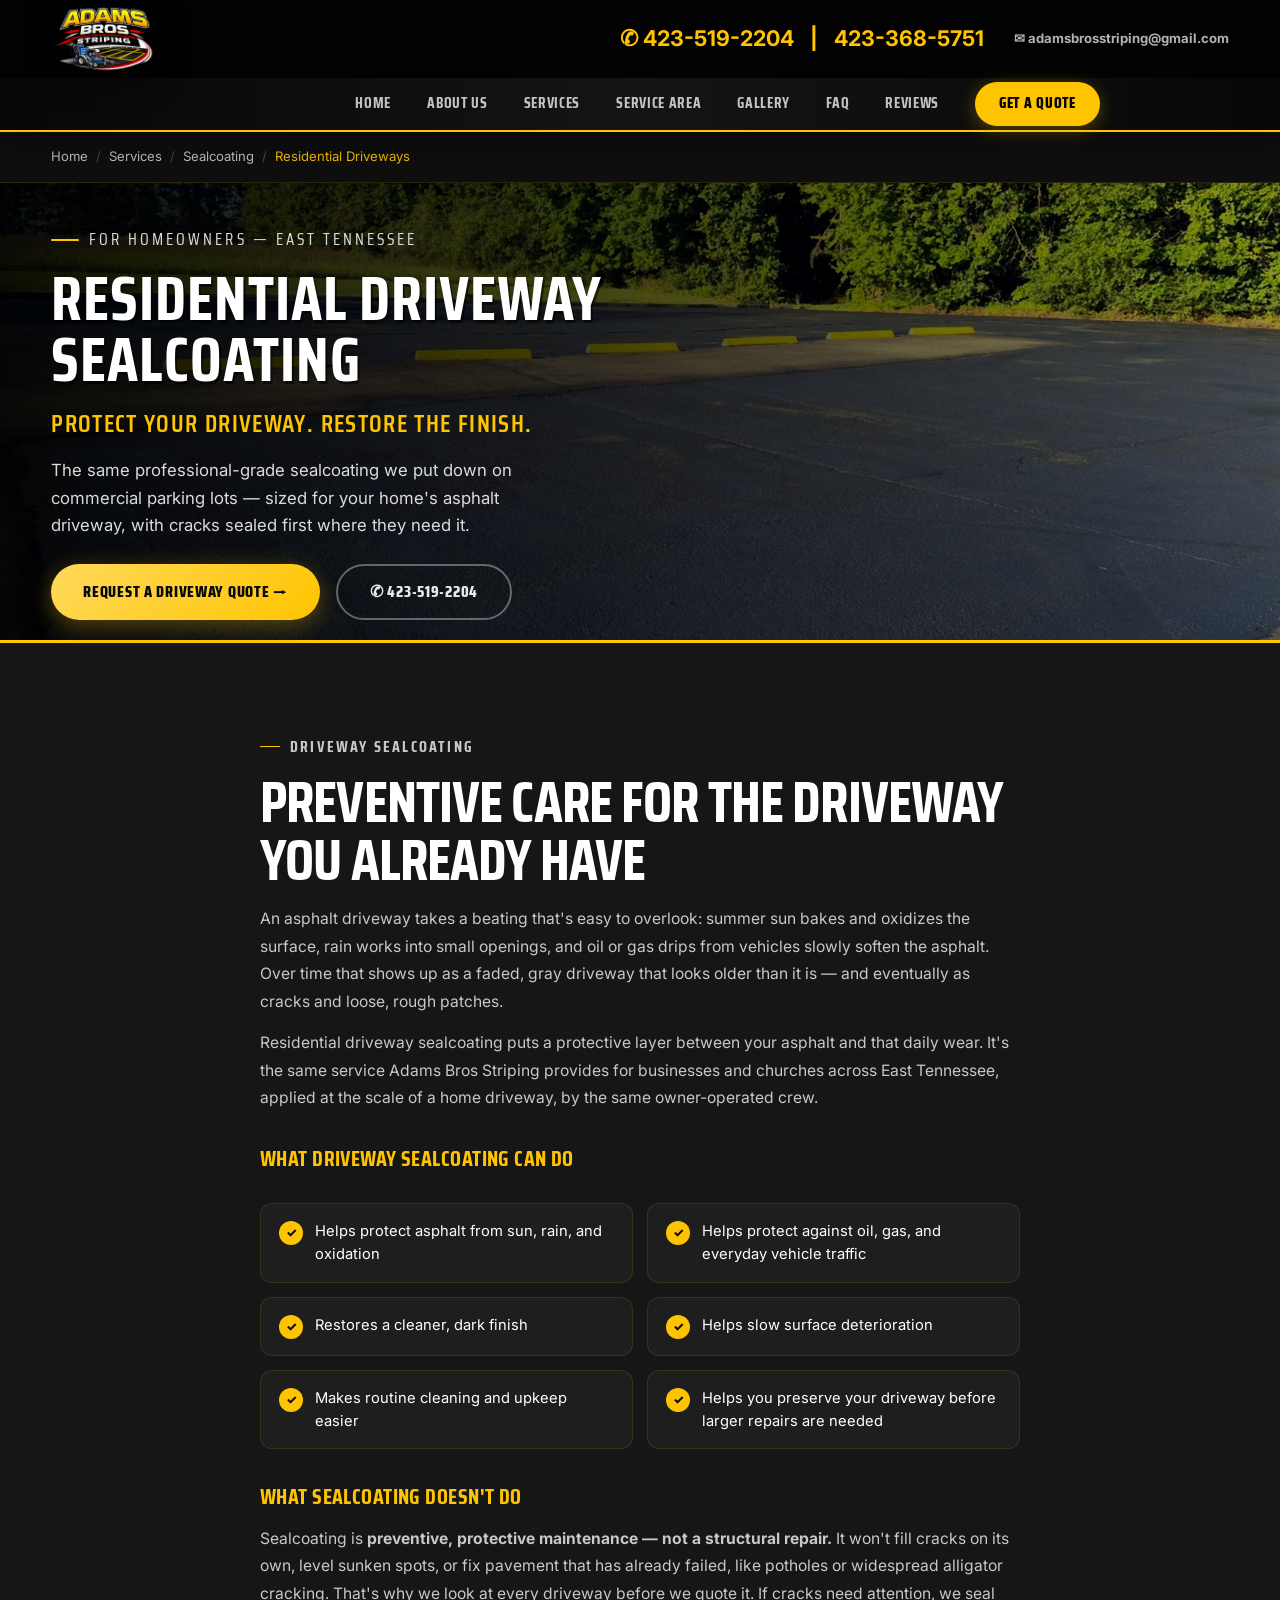
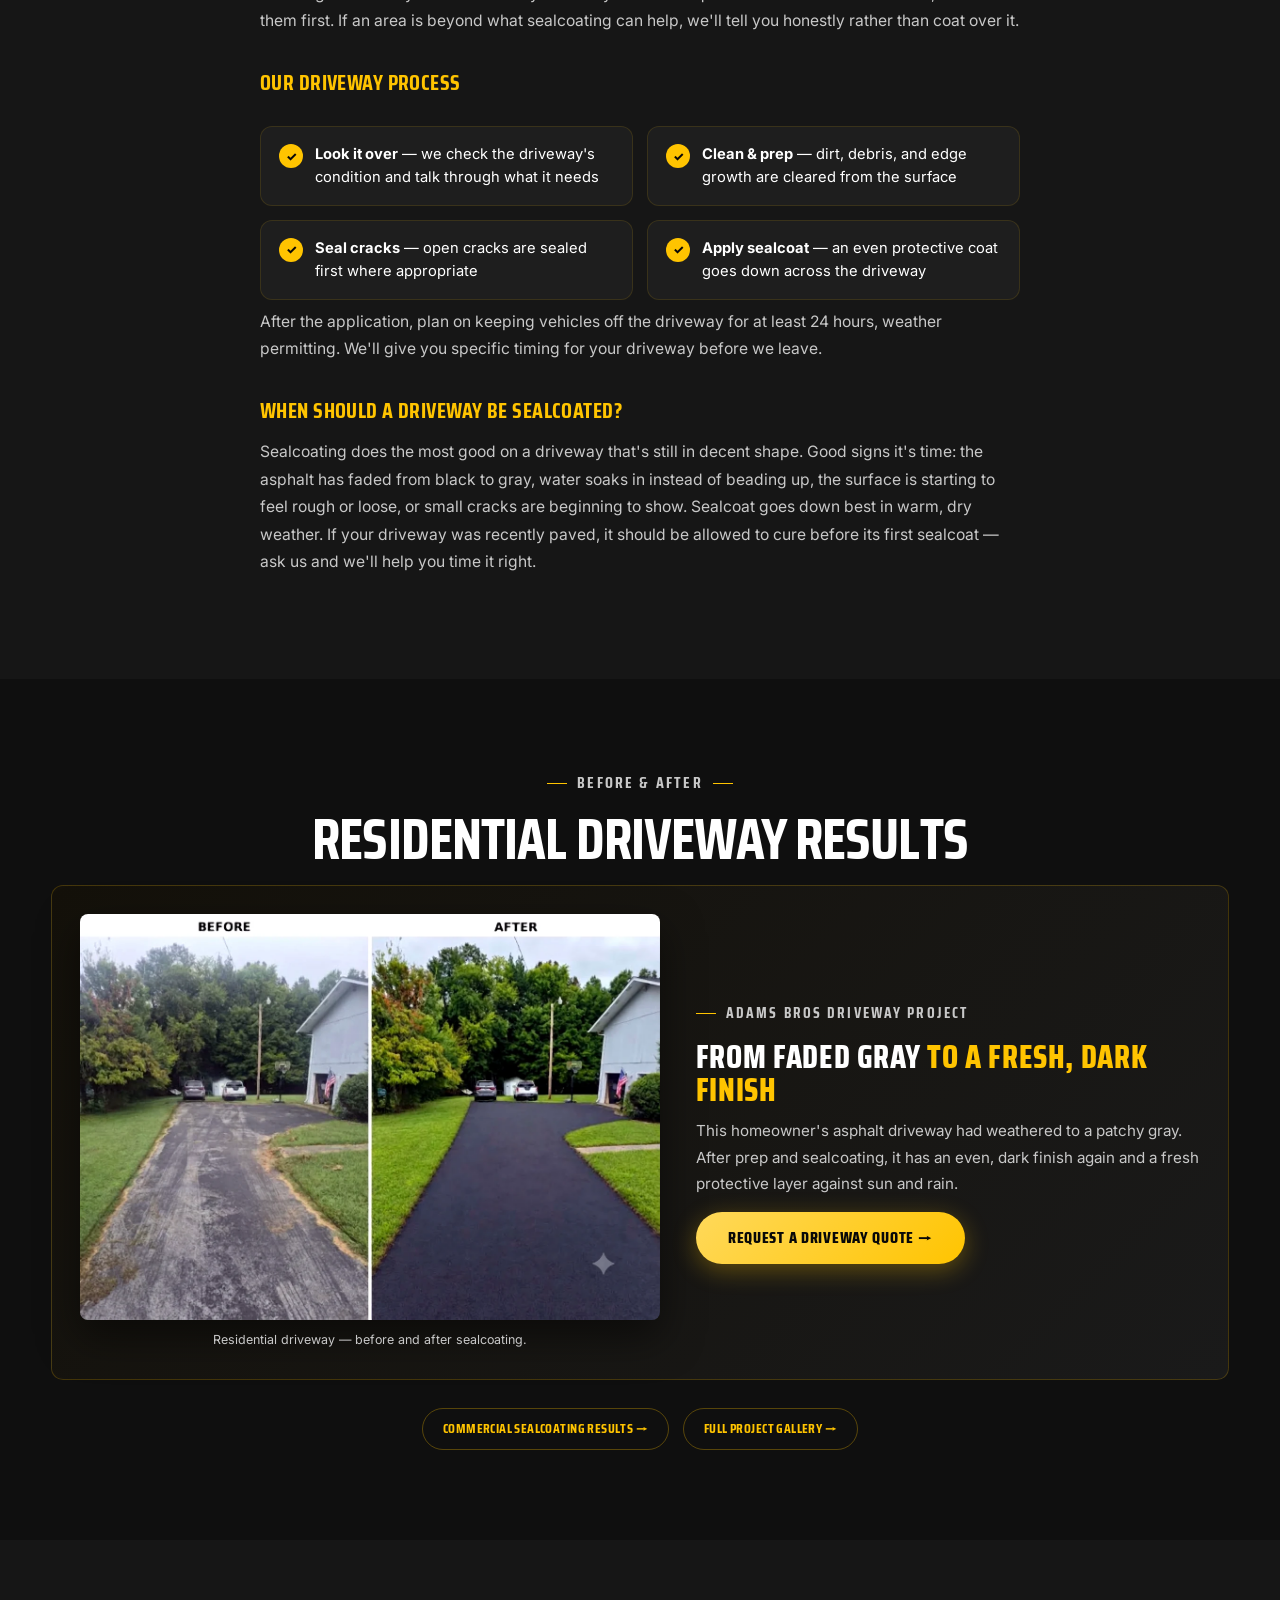
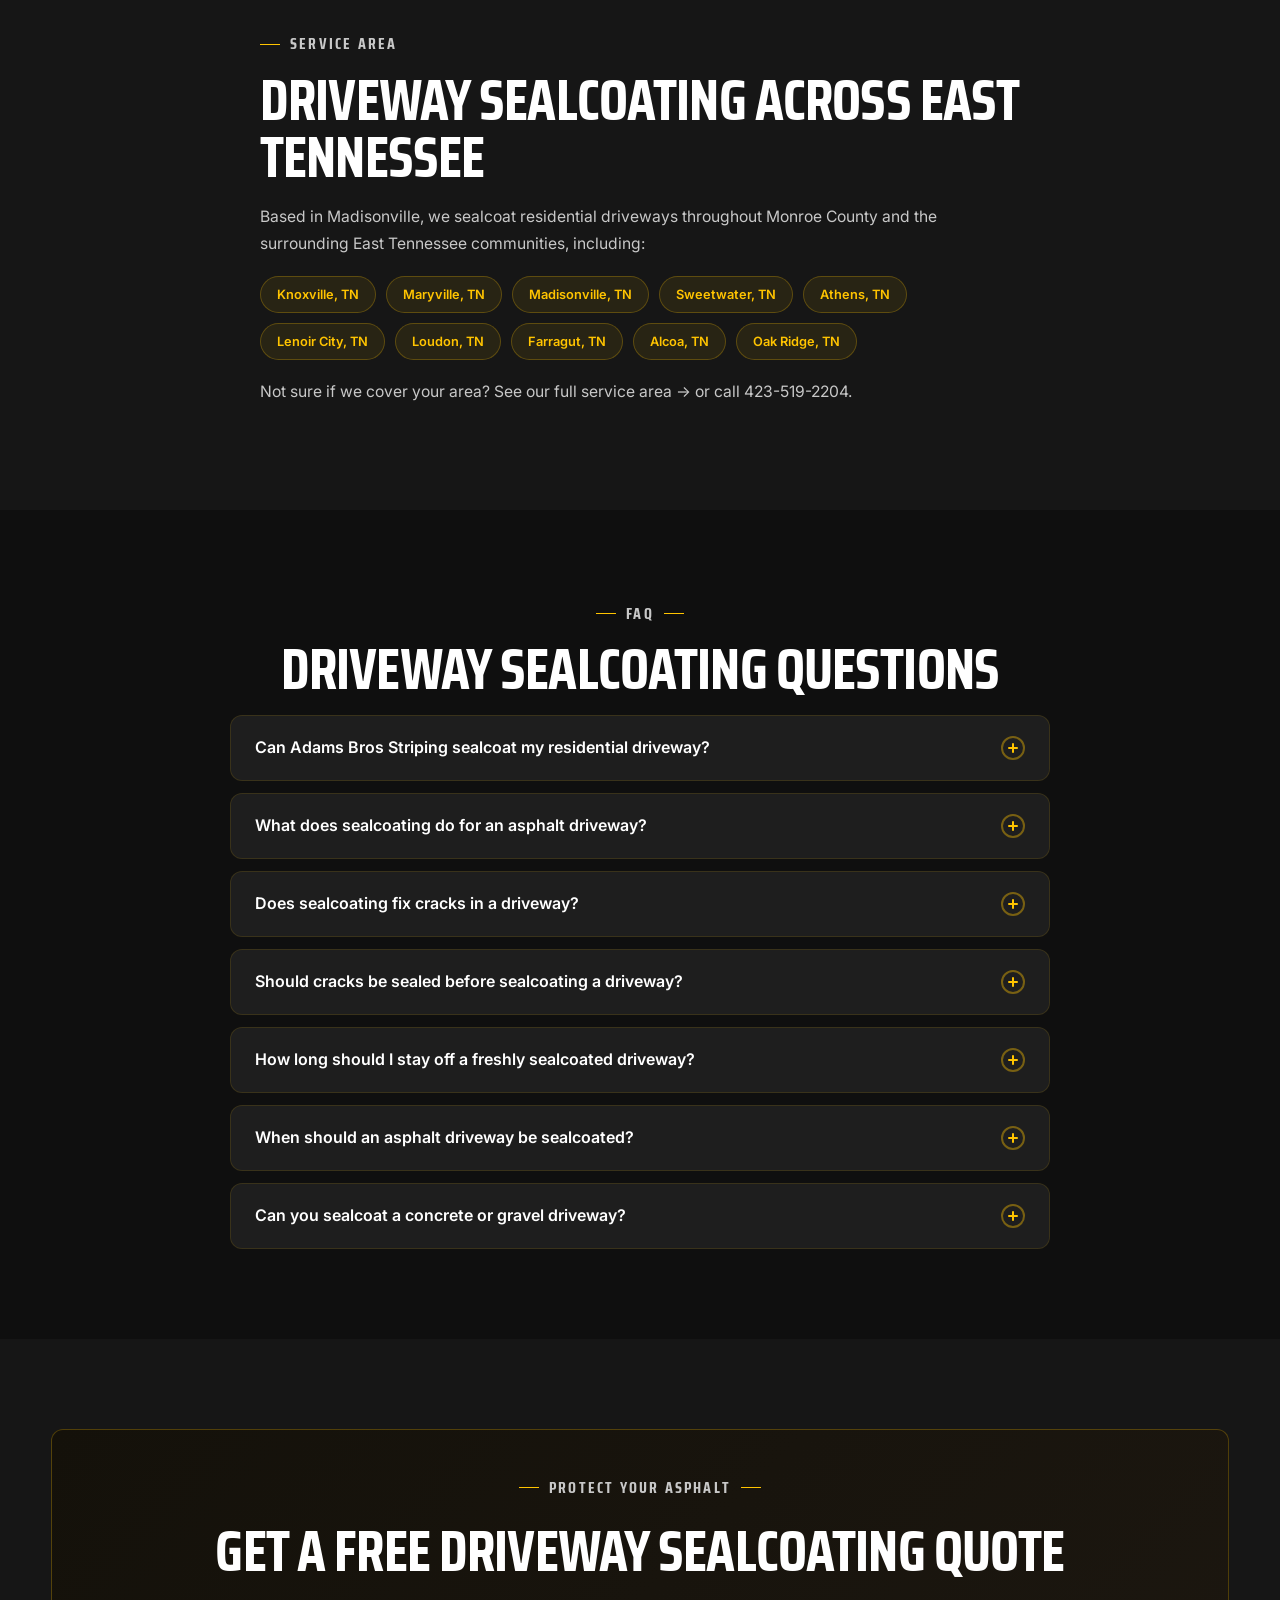
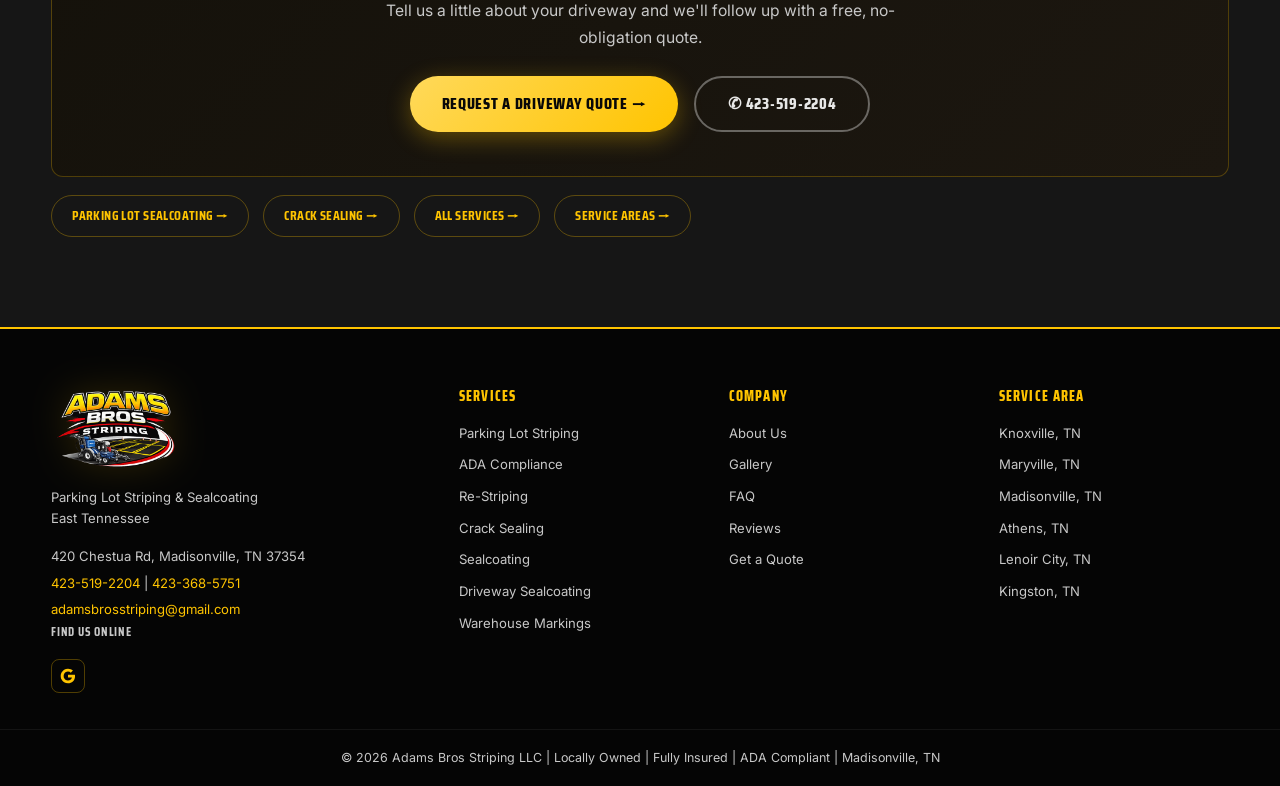
<file: services/residential-driveway-sealcoating/index.html>
<!DOCTYPE html>
<html lang="en">
<head>
<meta charset="utf-8">
<meta name="viewport" content="width=device-width, initial-scale=1.0">
<title>Residential Driveway Sealcoating in East Tennessee | Adams Bros Striping</title>
<meta name="description" content="Asphalt driveway sealcoating for East Tennessee homeowners. Cracks sealed first where needed, then a protective coat that restores a clean, dark finish. Free quotes — 423-519-2204.">
<link rel="canonical" href="https://adamsstriping.com/services/residential-driveway-sealcoating/">

<meta property="og:type" content="website">
<meta property="og:url" content="https://adamsstriping.com/services/residential-driveway-sealcoating/">
<meta property="og:title" content="Residential Driveway Sealcoating in East Tennessee | Adams Bros Striping">
<meta property="og:description" content="Protect your asphalt driveway from sun, rain, oxidation, and oil. Residential driveway sealcoating by Adams Bros Striping — serving East Tennessee. Free quotes.">
<meta property="og:image" content="https://adamsstriping.com/assets/residential-driveway-sealcoating-before-after.jpg">
<meta property="og:image:width" content="1231">
<meta property="og:image:height" content="864">
<meta property="og:image:alt" content="Residential asphalt driveway before and after sealcoating">
<meta property="og:locale" content="en_US">
<meta property="og:site_name" content="Adams Bros Striping">

<meta name="twitter:card" content="summary_large_image">
<meta name="twitter:title" content="Residential Driveway Sealcoating in East Tennessee | Adams Bros Striping">
<meta name="twitter:description" content="Residential asphalt driveway sealcoating in East Tennessee. Cracks sealed first where needed. Free quotes.">
<meta name="twitter:image" content="https://adamsstriping.com/assets/residential-driveway-sealcoating-before-after.jpg">

<meta name="geo.region" content="US-TN">
<meta name="geo.placename" content="Madisonville, Tennessee">
<meta name="geo.position" content="35.5198;-84.3632">
<meta name="ICBM" content="35.5198, -84.3632">

<link rel="icon" href="/favicon.ico" sizes="any">
<link rel="icon" type="image/png" sizes="32x32" href="/favicon-32x32.png">
<link rel="icon" type="image/png" sizes="16x16" href="/favicon-16x16.png">
<link rel="apple-touch-icon" href="/apple-touch-icon.png">
<link rel="manifest" href="/site.webmanifest">
<meta name="theme-color" content="#000000">

<link rel="preconnect" href="https://fonts.googleapis.com">
<link rel="preconnect" href="https://fonts.gstatic.com" crossorigin>
<link href="https://fonts.googleapis.com/css2?family=Saira+Condensed:wght@500;600;700;800&amp;family=Inter:wght@300;400;500;600;700&amp;display=swap" rel="stylesheet">
<link rel="stylesheet" href="../../styles.css">

<script type="application/ld+json">
{"@context":"https://schema.org","@type":"BreadcrumbList","itemListElement":[{"@type":"ListItem","position":1,"name":"Home","item":"https://adamsstriping.com/"},{"@type":"ListItem","position":2,"name":"Services","item":"https://adamsstriping.com/#services"},{"@type":"ListItem","position":3,"name":"Sealcoating","item":"https://adamsstriping.com/services/sealcoating/"},{"@type":"ListItem","position":4,"name":"Residential Driveway Sealcoating","item":"https://adamsstriping.com/services/residential-driveway-sealcoating/"}]}
</script>
<script type="application/ld+json">
{"@context":"https://schema.org","@type":"WebPage","@id":"https://adamsstriping.com/services/residential-driveway-sealcoating/#webpage","url":"https://adamsstriping.com/services/residential-driveway-sealcoating/","name":"Residential Driveway Sealcoating in East Tennessee | Adams Bros Striping","isPartOf":{"@type":"WebSite","url":"https://adamsstriping.com/","name":"Adams Bros Striping"},"about":{"@id":"https://adamsstriping.com/#business"},"primaryImageOfPage":{"@type":"ImageObject","url":"https://adamsstriping.com/assets/residential-driveway-sealcoating-before-after.jpg"}}
</script>
<script type="application/ld+json">
{"@context":"https://schema.org","@type":"Service","serviceType":"Residential Driveway Sealcoating","name":"Residential Driveway Sealcoating","description":"Asphalt driveway sealcoating for homeowners in East Tennessee. Cracks are sealed first where appropriate, then a protective sealcoat is applied to help protect against sun, water, oxidation, and oil and restore a clean, dark finish.","url":"https://adamsstriping.com/services/residential-driveway-sealcoating/","image":{"@type":"ImageObject","url":"https://adamsstriping.com/assets/residential-driveway-sealcoating-before-after.jpg","caption":"Residential asphalt driveway before and after sealcoating","width":1231,"height":864},"provider":{"@type":"LocalBusiness","@id":"https://adamsstriping.com/#business","name":"Adams Bros Striping LLC","telephone":"+14235192204","url":"https://adamsstriping.com","address":{"@type":"PostalAddress","streetAddress":"420 Chestua Rd","addressLocality":"Madisonville","addressRegion":"TN","postalCode":"37354","addressCountry":"US"}},"areaServed":[{"@type":"City","name":"Knoxville"},{"@type":"City","name":"Maryville"},{"@type":"City","name":"Madisonville"},{"@type":"City","name":"Sweetwater"},{"@type":"City","name":"Athens"},{"@type":"City","name":"Lenoir City"},{"@type":"City","name":"Loudon"},{"@type":"City","name":"Farragut"},{"@type":"City","name":"Alcoa"},{"@type":"City","name":"Oak Ridge"}],"audience":{"@type":"Audience","audienceType":"Homeowners"}}
</script>
<script type="application/ld+json">
{"@context":"https://schema.org","@type":"FAQPage","mainEntity":[{"@type":"Question","name":"Can Adams Bros Striping sealcoat my residential driveway?","acceptedAnswer":{"@type":"Answer","text":"Yes. Adams Bros Striping sealcoats residential asphalt driveways in East Tennessee, in addition to commercial parking lots. We look at the driveway first, seal cracks where appropriate, and then apply an even protective coat."}},{"@type":"Question","name":"What does sealcoating do for an asphalt driveway?","acceptedAnswer":{"@type":"Answer","text":"Sealcoating adds a protective layer over the asphalt that helps shield it from sun, rain, oxidation, oil and gas drips, and normal vehicle traffic. It restores a cleaner, dark finish, helps slow surface wear, and makes the driveway easier to keep clean."}},{"@type":"Question","name":"Does sealcoating fix cracks in a driveway?","acceptedAnswer":{"@type":"Answer","text":"No. Sealcoating is a protective surface coating, not a structural repair. It will not fill cracks or fix pavement that has already failed, such as potholes, sunken areas, or widespread alligator cracking. Cracks should be sealed first, and badly failed areas may need repair or replacement."}},{"@type":"Question","name":"Should cracks be sealed before sealcoating a driveway?","acceptedAnswer":{"@type":"Answer","text":"Yes, where appropriate. Sealing cracks first with a hot rubberized sealant helps keep water out of the base, and gives the sealcoat a cleaner, more even surface. Coating over open cracks only hides them while water keeps getting underneath."}},{"@type":"Question","name":"How long should I stay off a freshly sealcoated driveway?","acceptedAnswer":{"@type":"Answer","text":"Plan to keep vehicles off for at least 24 hours, weather permitting. Cool, cloudy, or humid weather can extend cure time, so we will give you specific timing for your driveway when the job is finished."}},{"@type":"Question","name":"When should an asphalt driveway be sealcoated?","acceptedAnswer":{"@type":"Answer","text":"Good signs it is time: the asphalt has faded from black to gray, water soaks in instead of beading, the surface is starting to look rough or loose, or small cracks are beginning to appear. Sealcoating works best as preventive maintenance on a driveway that is still structurally sound, in warm, dry weather. Newly paved asphalt should be allowed to cure before its first sealcoat; we can advise on timing."}},{"@type":"Question","name":"Can you sealcoat a concrete or gravel driveway?","acceptedAnswer":{"@type":"Answer","text":"Sealcoat is made for asphalt pavement. If your driveway is concrete or gravel, give us a call and we will let you know what we would recommend."}}]}
</script>
<meta name="deploy-version" content="adams-striping-v17-growth-pass-2026-09-25">
</head>
<body>
<a class="skip-link" href="#main-content">Skip to main content</a>

<div class="sticky-cta" id="stickyCta" aria-hidden="true">
  <a class="sticky-cta-call" href="tel:4235192204" aria-label="Call Adams Bros Striping at 423-519-2204">✆ Call</a>
  <a class="sticky-cta-btn" href="../../?service=residential-driveway-sealcoating#quote">Get a Free Quote →</a>
</div>

<header class="site-header">
  <div class="topbar">
    <a class="brand" href="../../#home" aria-label="Adams Bros Striping Home">
      <img src="../../assets/adams-bros-logo-440.png" alt="Adams Bros Striping logo" width="220" height="150">
    </a>
    <div class="top-contact">
      <span>✆ <a href="tel:4235192204">423-519-2204</a></span>
      <b>|</b>
      <span><a href="tel:4233685751">423-368-5751</a></span>
      <span class="mail">✉ <a href="mailto:adamsbrosstriping@gmail.com">adamsbrosstriping@gmail.com</a></span>
    </div>
    <button class="menu-btn" id="menuBtn" aria-controls="navMenu" aria-expanded="false" aria-label="Open navigation menu">
      <span></span><span></span><span></span>
    </button>
  </div>
  <nav class="nav" id="navMenu" aria-label="Main navigation">
    <a href="../../#home">Home</a>
    <a href="../../#about">About Us</a>
    <a href="../../#services">Services</a>
    <a href="../../#service-area">Service Area</a>
    <a href="../../#gallery">Gallery</a>
    <a href="#faq">FAQ</a>
    <a href="../../#testimonials">Reviews</a>
    <a class="quote-nav" href="../../#quote">Get a Quote</a>
  </nav>
</header>

<div class="breadcrumb-bar">
  <div class="container breadcrumb">
    <a href="../../#home">Home</a><span class="sep">/</span>
    <a href="../../#services">Services</a><span class="sep">/</span>
    <a href="../sealcoating/">Sealcoating</a><span class="sep">/</span>
    <span class="current" aria-current="page">Residential Driveways</span>
  </div>
</div>

<main id="main-content" tabindex="-1">

  <section class="hero hero--page hero--drive" aria-label="Residential driveway sealcoating hero">
    <div class="hero-content">
      <p class="hero-eyebrow">For Homeowners — East Tennessee</p>
      <h1>Residential Driveway Sealcoating</h1>
      <h2>Protect Your Driveway. Restore the Finish.</h2>
      <p>The same professional-grade sealcoating we put down on commercial parking lots — sized for your home's asphalt driveway, with cracks sealed first where they need it.</p>
      <div class="hero-btns">
        <a class="btn" href="../../?service=residential-driveway-sealcoating#quote">Request a Driveway Quote →</a>
        <a class="btn btn-outline" href="tel:4235192204">✆ 423-519-2204</a>
      </div>
    </div>
  </section>

  <section class="section">
    <div class="container svc-prose">
      <p class="eyebrow">Driveway Sealcoating</p>
      <h2>Preventive Care for the Driveway You Already Have</h2>
      <p>An asphalt driveway takes a beating that's easy to overlook: summer sun bakes and oxidizes the surface, rain works into small openings, and oil or gas drips from vehicles slowly soften the asphalt. Over time that shows up as a faded, gray driveway that looks older than it is — and eventually as cracks and loose, rough patches.</p>
      <p>Residential driveway sealcoating puts a protective layer between your asphalt and that daily wear. It's the same service Adams Bros Striping provides for businesses and churches across East Tennessee, applied at the scale of a home driveway, by the same owner-operated crew.</p>

      <h3>What Driveway Sealcoating Can Do</h3>
      <ul class="benefit-grid">
        <li>Helps protect asphalt from sun, rain, and oxidation</li>
        <li>Helps protect against oil, gas, and everyday vehicle traffic</li>
        <li>Restores a cleaner, dark finish</li>
        <li>Helps slow surface deterioration</li>
        <li>Makes routine cleaning and upkeep easier</li>
        <li>Helps you preserve your driveway before larger repairs are needed</li>
      </ul>

      <h3>What Sealcoating Doesn't Do</h3>
      <p>Sealcoating is <strong>preventive, protective maintenance — not a structural repair.</strong> It won't fill cracks on its own, level sunken spots, or fix pavement that has already failed, like potholes or widespread alligator cracking. That's why we look at every driveway before we quote it. If cracks need attention, we <a href="../crack-sealing/">seal them first</a>. If an area is beyond what sealcoating can help, we'll tell you honestly rather than coat over it.</p>

      <h3>Our Driveway Process</h3>
      <ul class="benefit-grid">
        <li><span><strong>Look it over</strong> — we check the driveway's condition and talk through what it needs</span></li>
        <li><span><strong>Clean &amp; prep</strong> — dirt, debris, and edge growth are cleared from the surface</span></li>
        <li><span><strong>Seal cracks</strong> — open cracks are sealed first where appropriate</span></li>
        <li><span><strong>Apply sealcoat</strong> — an even protective coat goes down across the driveway</span></li>
      </ul>
      <p>After the application, plan on keeping vehicles off the driveway for at least 24 hours, weather permitting. We'll give you specific timing for your driveway before we leave.</p>

      <h3>When Should a Driveway Be Sealcoated?</h3>
      <p>Sealcoating does the most good on a driveway that's still in decent shape. Good signs it's time: the asphalt has faded from black to gray, water soaks in instead of beading up, the surface is starting to feel rough or loose, or small cracks are beginning to show. Sealcoat goes down best in warm, dry weather. If your driveway was recently paved, it should be allowed to cure before its first sealcoat — ask us and we'll help you time it right.</p>
    </div>
  </section>

  <!-- Client job. TODO before final production publish: replace the composite with a clean
       export without the Gemini enhancement watermark (same filename and dimensions). -->
  <section class="section">
    <div class="container">
      <p class="eyebrow center">Before &amp; After</p>
      <h2 class="center-title">Residential Driveway Results</h2>
      <div class="res-proof reveal">
        <figure>
          <picture>
            <source type="image/webp" srcset="../../assets/residential-driveway-sealcoating-before-after.webp">
            <img src="../../assets/residential-driveway-sealcoating-before-after.jpg" width="1231" height="864" alt="Residential asphalt driveway before and after sealcoating" decoding="async">
          </picture>
          <figcaption>Residential driveway — before and after sealcoating.</figcaption>
        </figure>
        <div>
          <p class="eyebrow">Adams Bros Driveway Project</p>
          <h3>From Faded Gray <span>to a Fresh, Dark Finish</span></h3>
          <p>This homeowner's asphalt driveway had weathered to a patchy gray. After prep and sealcoating, it has an even, dark finish again and a fresh protective layer against sun and rain.</p>
          <div class="res-actions">
            <a class="btn" href="../../?service=residential-driveway-sealcoating#quote">Request a Driveway Quote →</a>
          </div>
        </div>
      </div>
      <div class="related-links related-links--center">
        <a href="../sealcoating/">Commercial Sealcoating Results →</a>
        <a href="../../#gallery">Full Project Gallery →</a>
      </div>
    </div>
  </section>

  <section class="section">
    <div class="container svc-prose">
      <p class="eyebrow">Service Area</p>
      <h2>Driveway Sealcoating Across East Tennessee</h2>
      <p>Based in Madisonville, we sealcoat residential driveways throughout Monroe County and the surrounding East Tennessee communities, including:</p>
      <div class="area-chip-row">
        <span class="area-chip">Knoxville, TN</span>
        <span class="area-chip">Maryville, TN</span>
        <span class="area-chip">Madisonville, TN</span>
        <span class="area-chip">Sweetwater, TN</span>
        <span class="area-chip">Athens, TN</span>
        <span class="area-chip">Lenoir City, TN</span>
        <span class="area-chip">Loudon, TN</span>
        <span class="area-chip">Farragut, TN</span>
        <span class="area-chip">Alcoa, TN</span>
        <span class="area-chip">Oak Ridge, TN</span>
      </div>
      <p style="margin-top:18px;">Not sure if we cover your area? <a href="../../#service-area">See our full service area →</a> or call <a href="tel:4235192204">423-519-2204</a>.</p>
    </div>
  </section>

  <section class="section faq-section" id="faq">
    <div class="container">
      <p class="eyebrow center">FAQ</p>
      <h2 class="center-title">Driveway Sealcoating Questions</h2>
      <div class="faq-list">
        <div class="faq-item reveal">
          <button class="faq-q" aria-expanded="false">Can Adams Bros Striping sealcoat my residential driveway?<span class="faq-icon" aria-hidden="true"></span></button>
          <div class="faq-a" hidden><p>Yes. Adams Bros Striping sealcoats residential asphalt driveways in East Tennessee, in addition to commercial parking lots. We look at the driveway first, seal cracks where appropriate, and then apply an even protective coat.</p></div>
        </div>
        <div class="faq-item reveal">
          <button class="faq-q" aria-expanded="false">What does sealcoating do for an asphalt driveway?<span class="faq-icon" aria-hidden="true"></span></button>
          <div class="faq-a" hidden><p>Sealcoating adds a protective layer over the asphalt that helps shield it from sun, rain, oxidation, oil and gas drips, and normal vehicle traffic. It restores a cleaner, dark finish, helps slow surface wear, and makes the driveway easier to keep clean.</p></div>
        </div>
        <div class="faq-item reveal">
          <button class="faq-q" aria-expanded="false">Does sealcoating fix cracks in a driveway?<span class="faq-icon" aria-hidden="true"></span></button>
          <div class="faq-a" hidden><p>No. Sealcoating is a protective surface coating, not a structural repair. It won't fill cracks or fix pavement that has already failed — potholes, sunken spots, or widespread alligator cracking. Cracks should be sealed first, and badly failed areas may need repair or replacement before sealcoating makes sense.</p></div>
        </div>
        <div class="faq-item reveal">
          <button class="faq-q" aria-expanded="false">Should cracks be sealed before sealcoating a driveway?<span class="faq-icon" aria-hidden="true"></span></button>
          <div class="faq-a" hidden><p>Yes, where appropriate. Sealing cracks first with a hot rubberized sealant helps keep water out of the base and gives the sealcoat a cleaner, more even surface. Coating over open cracks only hides them while water keeps getting underneath. <a href="../crack-sealing/">More about crack sealing →</a></p></div>
        </div>
        <div class="faq-item reveal">
          <button class="faq-q" aria-expanded="false">How long should I stay off a freshly sealcoated driveway?<span class="faq-icon" aria-hidden="true"></span></button>
          <div class="faq-a" hidden><p>Plan to keep vehicles off for at least 24 hours, weather permitting. Cool, cloudy, or humid weather can stretch cure time, so we'll give you specific timing for your driveway when the job is finished.</p></div>
        </div>
        <div class="faq-item reveal">
          <button class="faq-q" aria-expanded="false">When should an asphalt driveway be sealcoated?<span class="faq-icon" aria-hidden="true"></span></button>
          <div class="faq-a" hidden><p>Good signs it's time: the asphalt has faded from black to gray, water soaks in instead of beading up, the surface is starting to look rough or loose, or small cracks are beginning to show. Sealcoating works best as preventive maintenance on a driveway that's still structurally sound, applied in warm, dry weather. Newly paved asphalt should be allowed to cure before its first sealcoat — we're happy to advise on timing.</p></div>
        </div>
        <div class="faq-item reveal">
          <button class="faq-q" aria-expanded="false">Can you sealcoat a concrete or gravel driveway?<span class="faq-icon" aria-hidden="true"></span></button>
          <div class="faq-a" hidden><p>Sealcoat is made for asphalt pavement. If your driveway is concrete or gravel, give us a call and we'll let you know what we'd recommend.</p></div>
        </div>
      </div>
    </div>
  </section>

  <section class="section">
    <div class="container">
      <div class="cta-band reveal">
        <p class="eyebrow center">Protect Your Asphalt</p>
        <h2 class="center-title" style="margin-bottom:0;">Get a Free Driveway Sealcoating Quote</h2>
        <p style="margin-top:16px;">Tell us a little about your driveway and we'll follow up with a free, no-obligation quote.</p>
        <div class="hero-btns">
          <a class="btn" href="../../?service=residential-driveway-sealcoating#quote">Request a Driveway Quote →</a>
          <a class="btn btn-outline" href="tel:4235192204">✆ 423-519-2204</a>
        </div>
      </div>
      <div class="related-links">
        <a href="../sealcoating/">Parking Lot Sealcoating →</a>
        <a href="../crack-sealing/">Crack Sealing →</a>
        <a href="../../#services">All Services →</a>
        <a href="../../#service-area">Service Areas →</a>
      </div>
    </div>
  </section>

</main>

<footer>
  <div class="container footer-inner">
    <div class="footer-brand">
      <img src="../../assets/adams-bros-logo-440.png" alt="Adams Bros Striping" width="160" height="109" loading="lazy">
      <p class="footer-tagline">Parking Lot Striping &amp; Sealcoating<br>East Tennessee</p>
      <address class="footer-address">
        420 Chestua Rd, Madisonville, TN 37354<br>
        <a href="tel:4235192204">423-519-2204</a> | <a href="tel:4233685751">423-368-5751</a><br>
        <a href="mailto:adamsbrosstriping@gmail.com">adamsbrosstriping@gmail.com</a>
      </address>
      <div class="footer-social-label">Find Us Online</div>
      <div class="footer-social">
        <a href="https://www.google.com/maps/search/Adams+Bros+Striping+Madisonville+TN" target="_blank" rel="noopener noreferrer" title="Google Business Profile" aria-label="Adams Bros Striping on Google Maps">
          <svg width="16" height="16" viewBox="0 0 24 24" fill="currentColor" aria-hidden="true"><path d="M22.56 12.25c0-.78-.07-1.53-.2-2.25H12v4.26h5.92c-.26 1.37-1.04 2.53-2.21 3.31v2.77h3.57c2.08-1.92 3.28-4.74 3.28-8.09z"></path><path d="M12 23c2.97 0 5.46-.98 7.28-2.66l-3.57-2.77c-.98.66-2.23 1.06-3.71 1.06-2.86 0-5.29-1.93-6.16-4.53H2.18v2.84C3.99 20.53 7.7 23 12 23z"></path><path d="M5.84 14.09c-.22-.66-.35-1.36-.35-2.09s.13-1.43.35-2.09V7.07H2.18C1.43 8.55 1 10.22 1 12s.43 3.45 1.18 4.93l3.66-2.84z"></path><path d="M12 5.38c1.62 0 3.06.56 4.21 1.64l3.15-3.15C17.45 2.09 14.97 1 12 1 7.7 1 3.99 3.47 2.18 7.07l3.66 2.84c.87-2.6 3.3-4.53 6.16-4.53z"></path></svg>
        </a>
      </div>
    </div>
    <div class="footer-nav">
      <strong>Services</strong>
      <a href="../parking-lot-striping/">Parking Lot Striping</a>
      <a href="../parking-lot-striping/#ada">ADA Compliance</a>
      <a href="../parking-lot-striping/#restriping">Re-Striping</a>
      <a href="../crack-sealing/">Crack Sealing</a>
      <a href="../sealcoating/">Sealcoating</a>
      <a href="./">Driveway Sealcoating</a>
      <a href="../../#services">Warehouse Markings</a>
    </div>
    <div class="footer-nav">
      <strong>Company</strong>
      <a href="../../#about">About Us</a>
      <a href="../../#gallery">Gallery</a>
      <a href="#faq">FAQ</a>
      <a href="../../#testimonials">Reviews</a>
      <a href="../../#quote">Get a Quote</a>
    </div>
    <div class="footer-nav">
      <strong>Service Area</strong>
      <a href="../../#service-area">Knoxville, TN</a>
      <a href="../../#service-area">Maryville, TN</a>
      <a href="../../#service-area">Madisonville, TN</a>
      <a href="../../#service-area">Athens, TN</a>
      <a href="../../#service-area">Lenoir City, TN</a>
      <a href="../../#service-area">Kingston, TN</a>
    </div>
  </div>
  <div class="footer-bottom">
    <p>© 2026 Adams Bros Striping LLC | Locally Owned | Fully Insured | ADA Compliant | Madisonville, TN</p>
  </div>
</footer>

<script src="../../script.js"></script>
</body>
</html>
</file>
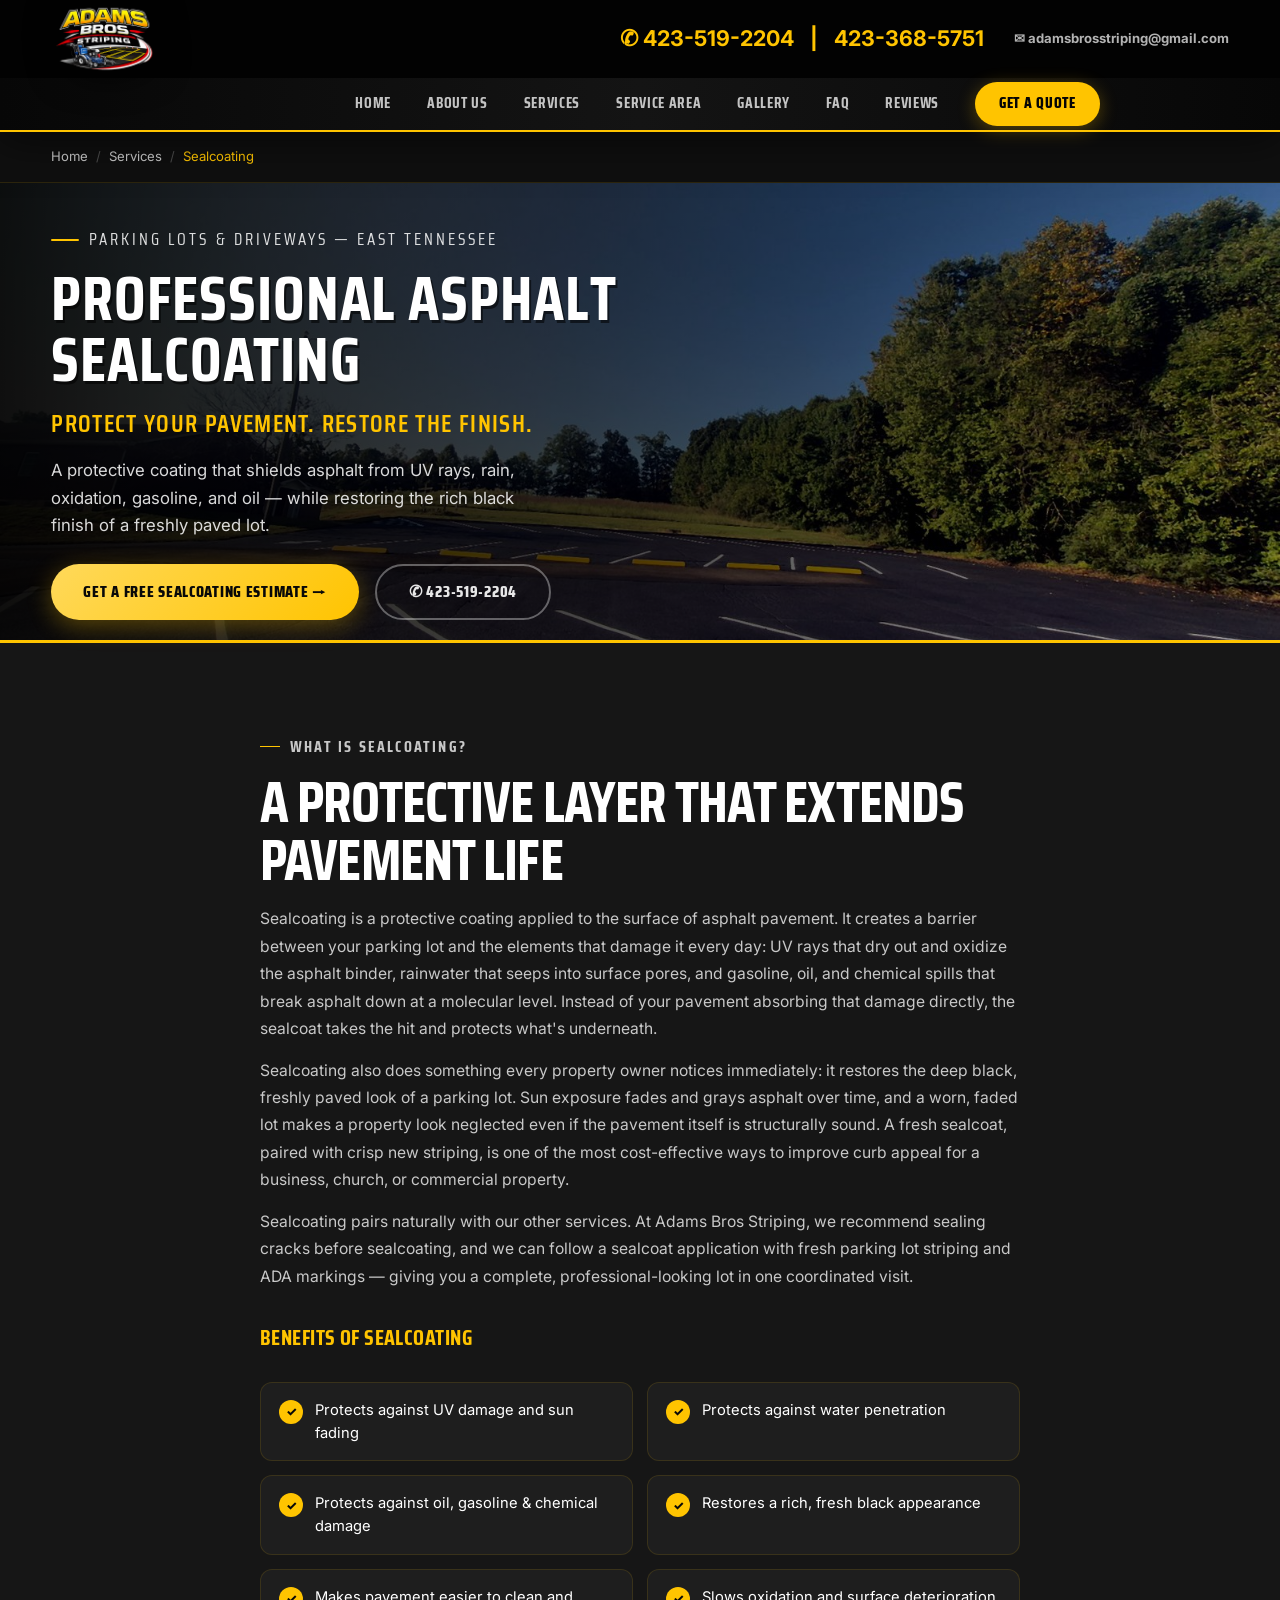
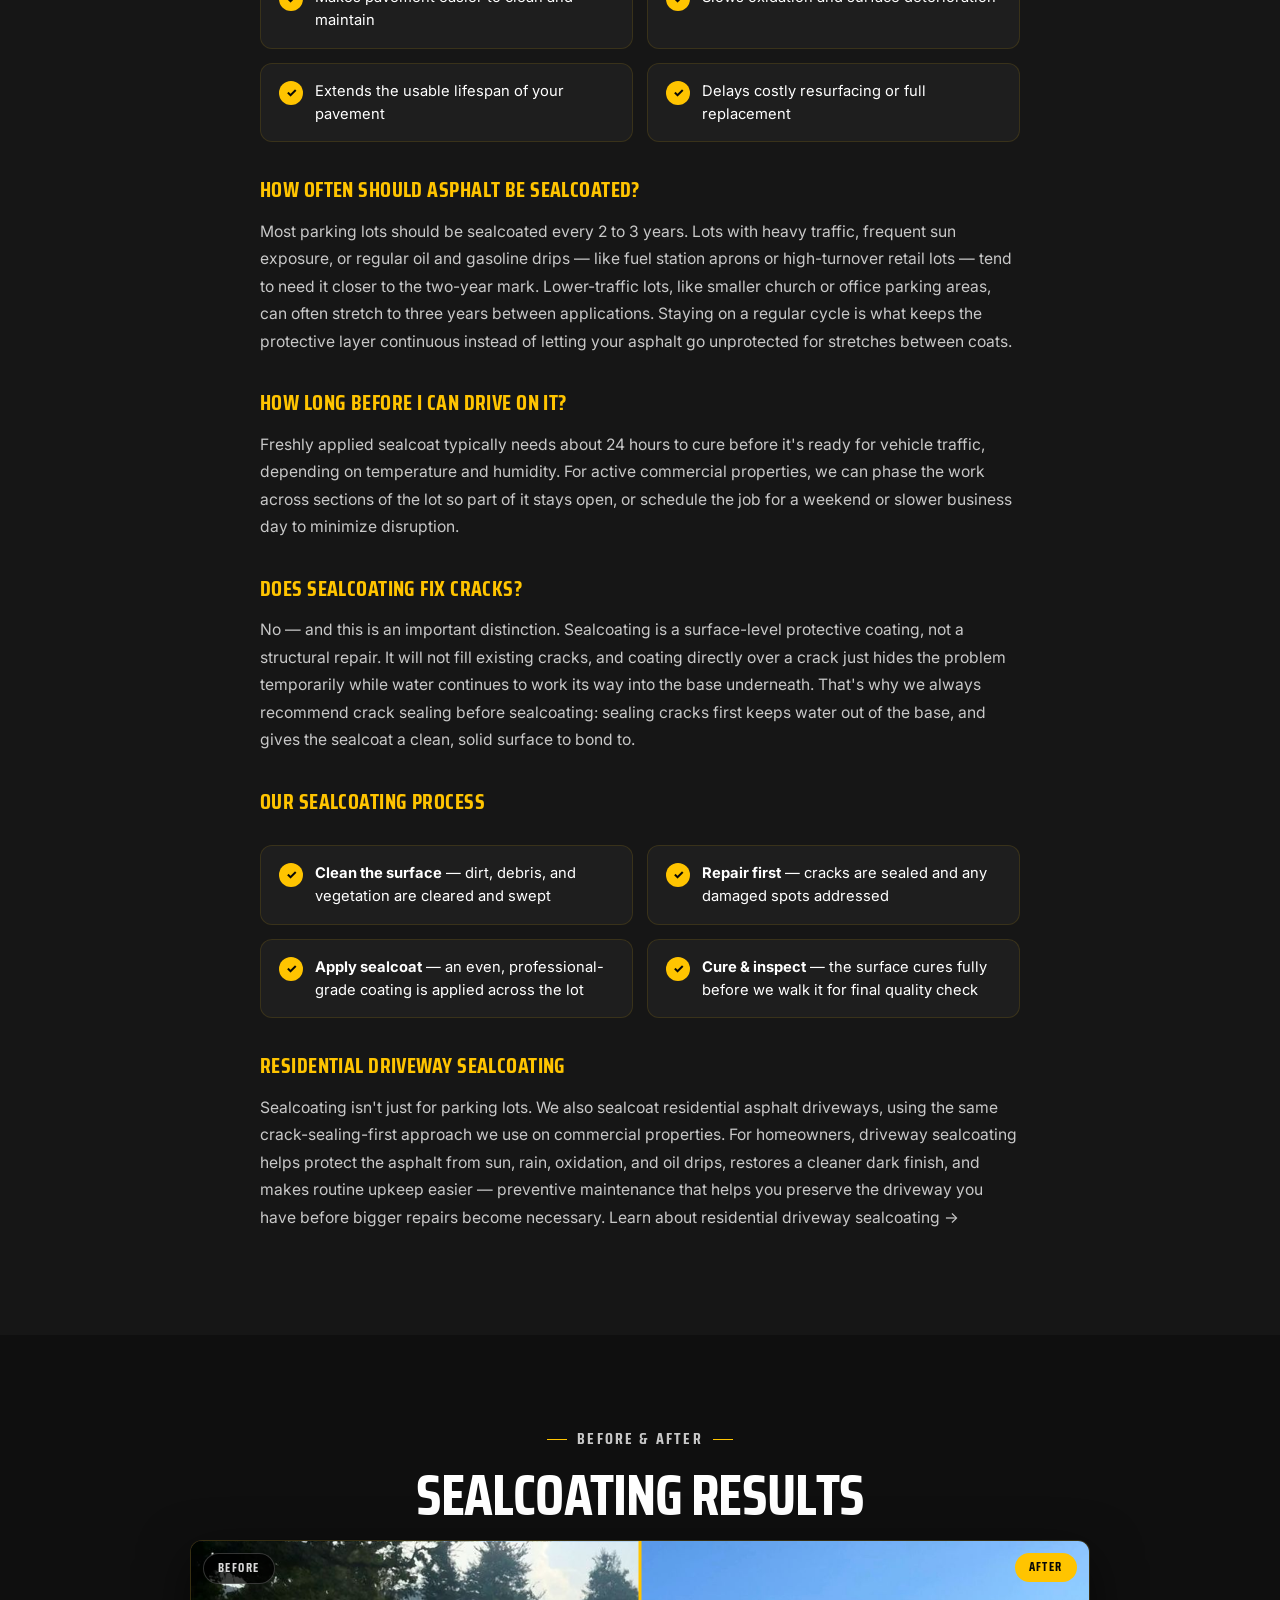
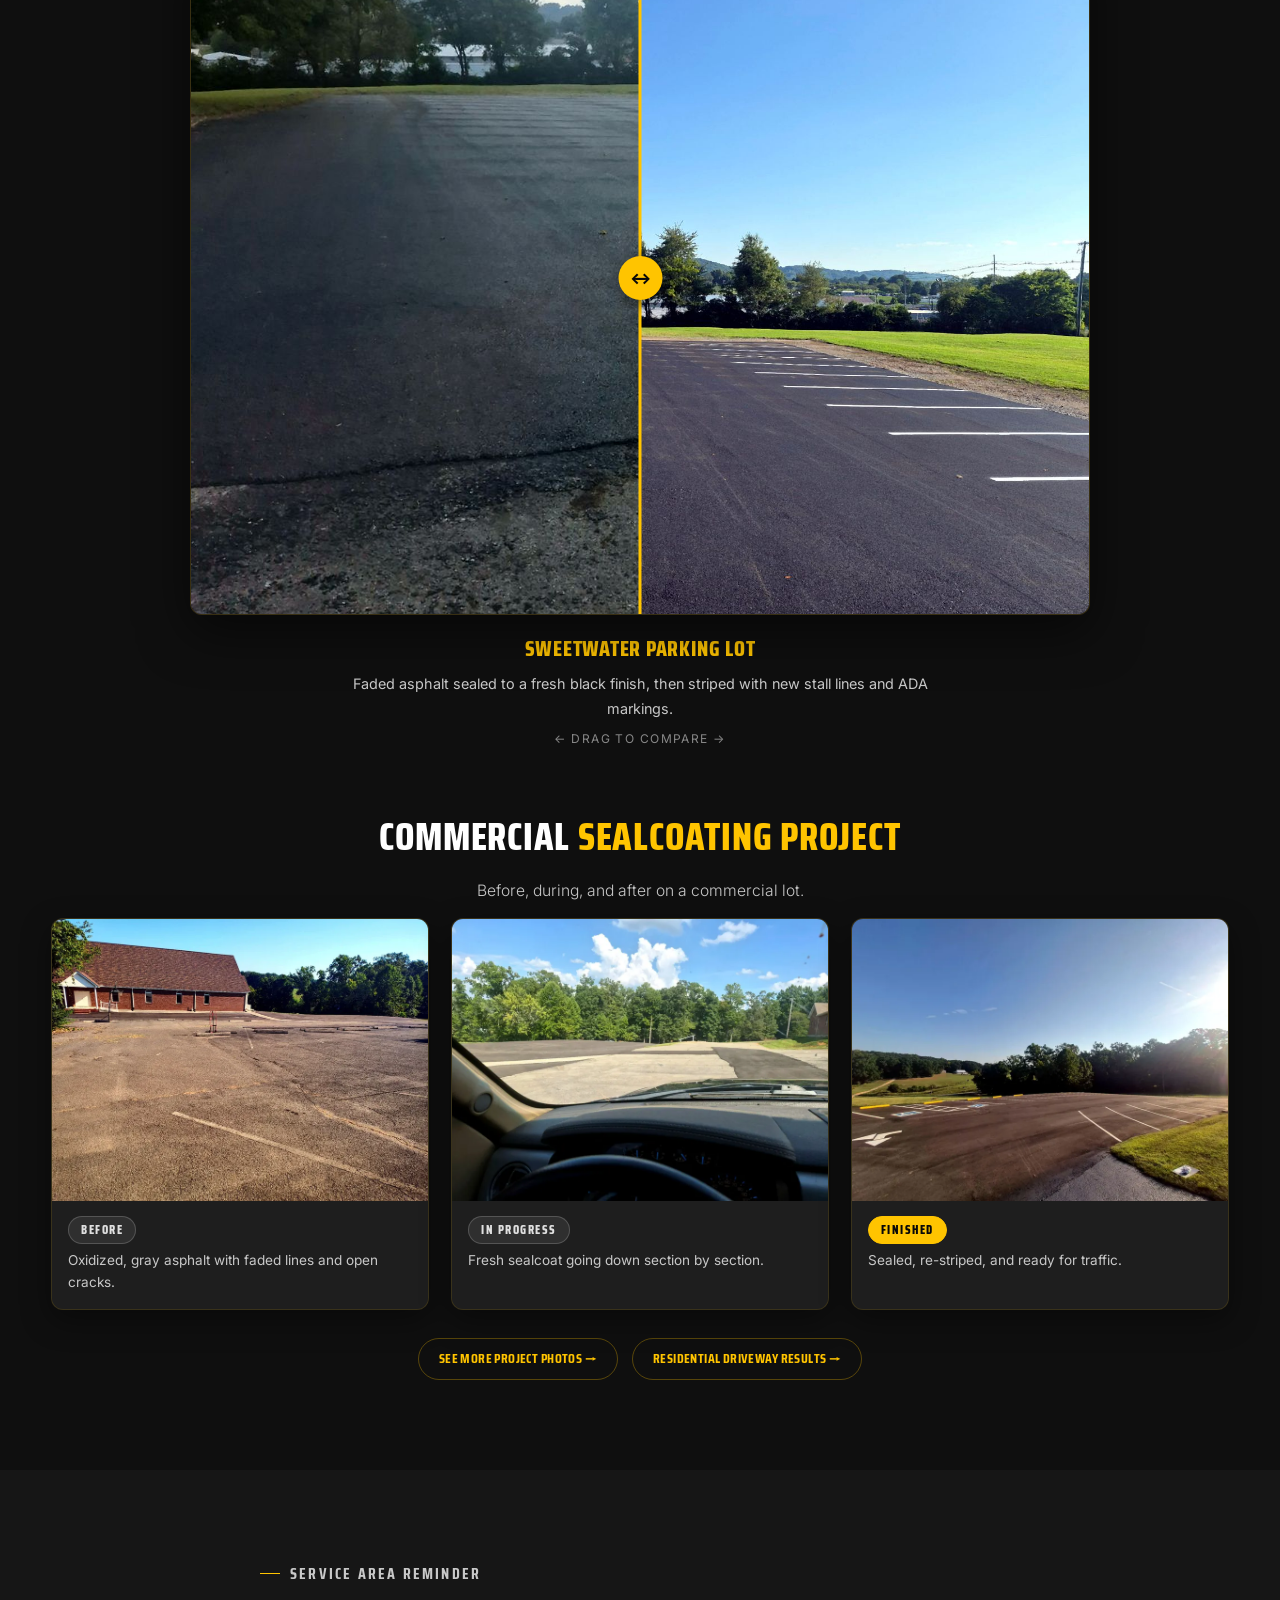
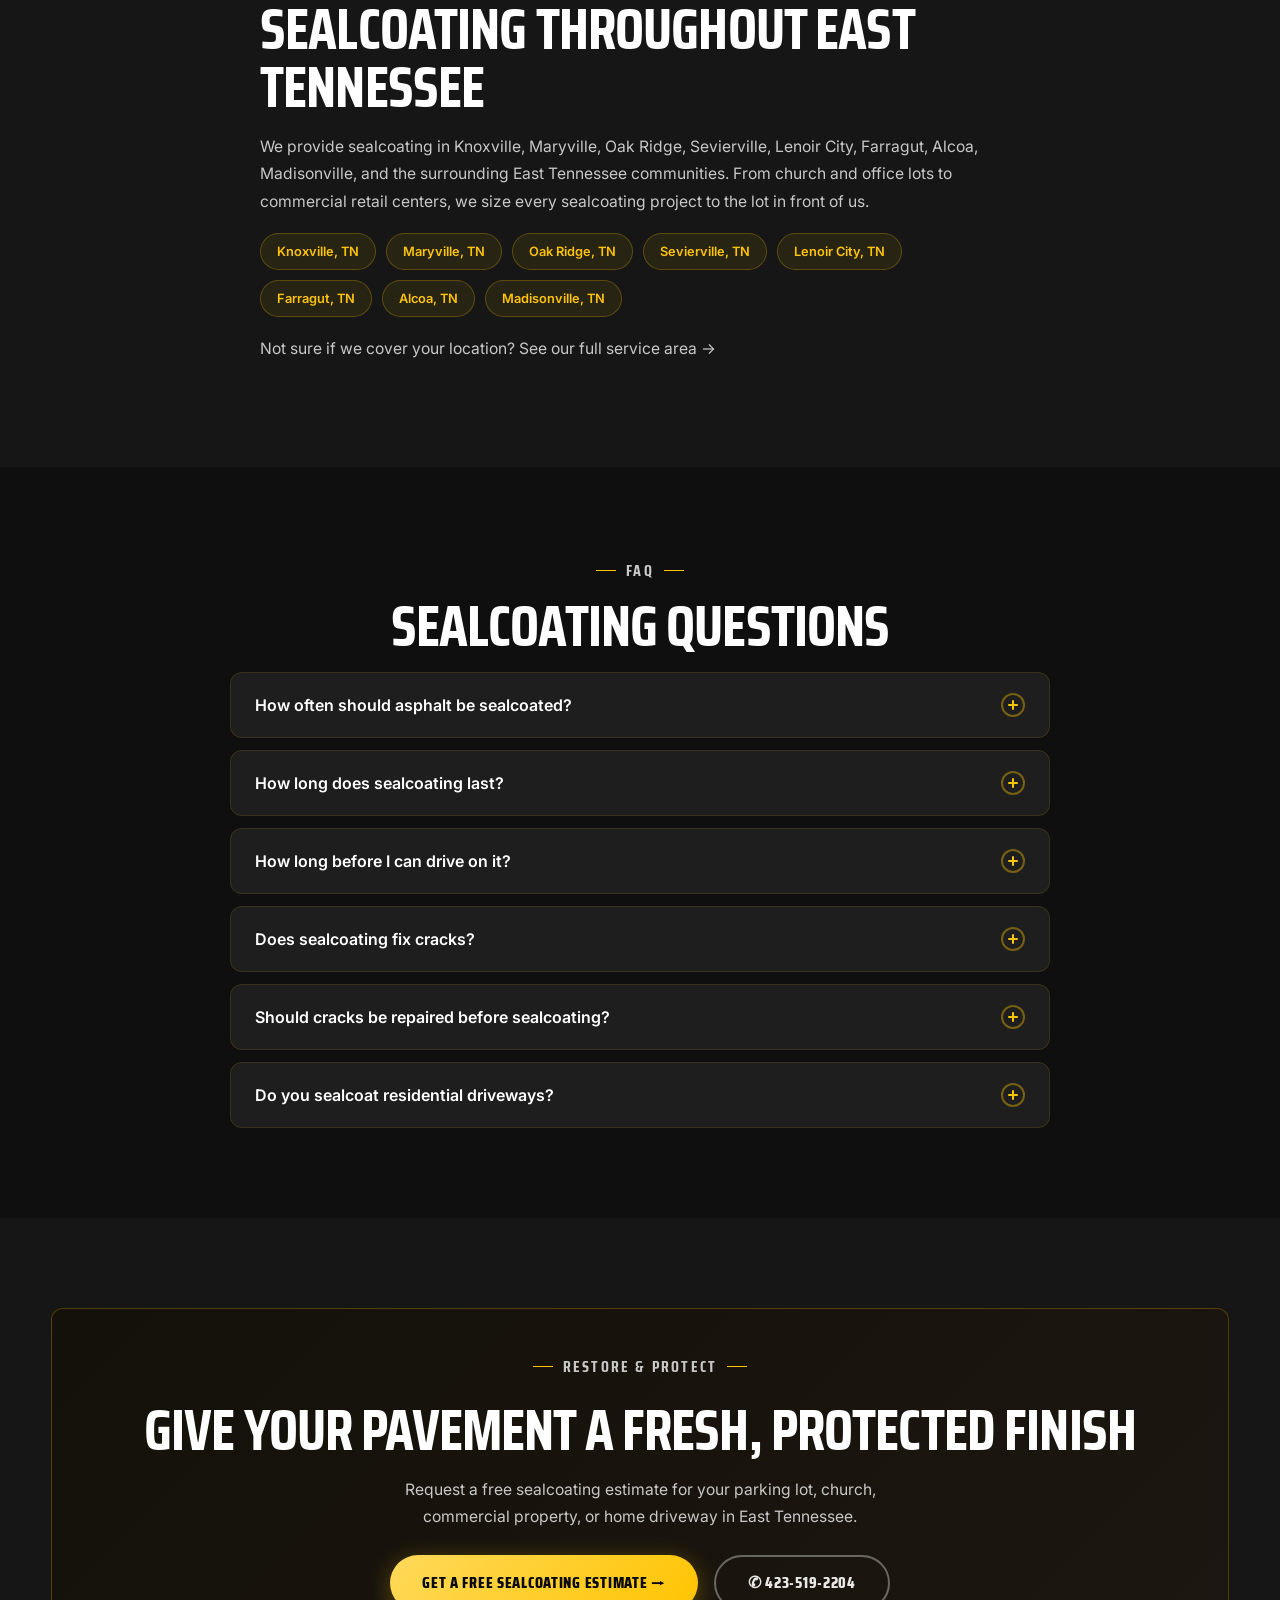
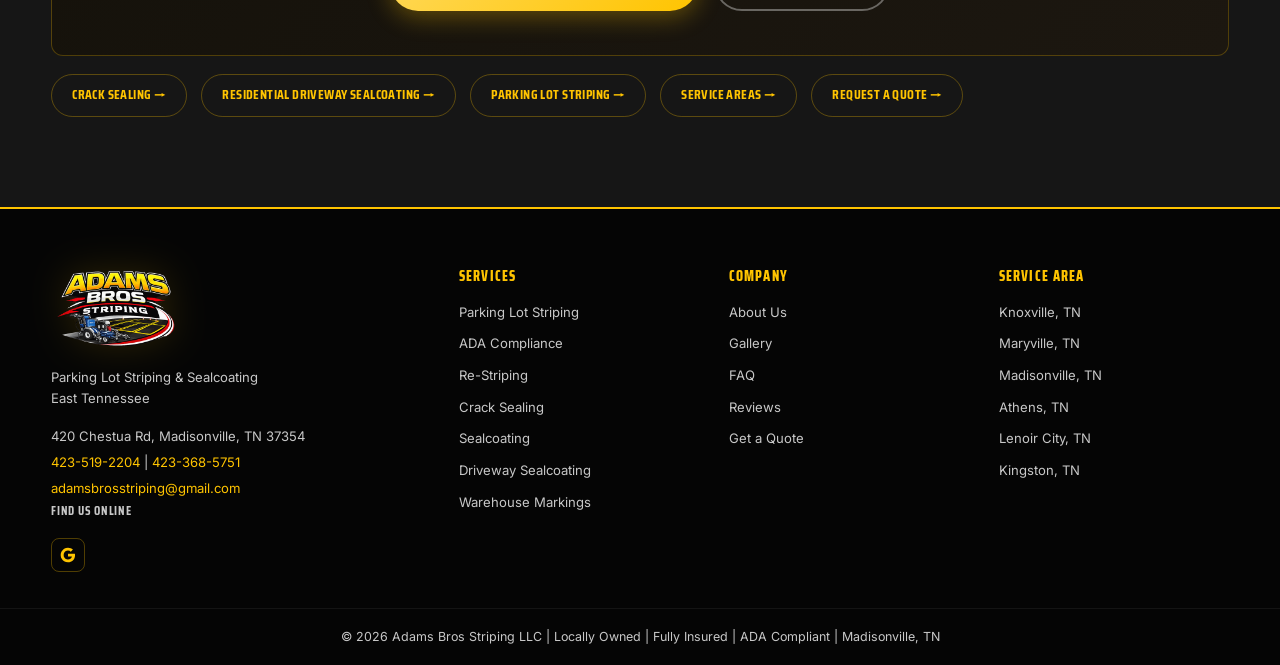
<file: services/sealcoating/index.html>
<!DOCTYPE html>
<html lang="en">
<head>
<meta charset="utf-8">
<meta name="viewport" content="width=device-width, initial-scale=1.0">
<title>Parking Lot &amp; Driveway Sealcoating in East Tennessee | Adams Bros Striping</title>
<meta name="description" content="Asphalt sealcoating for parking lots and residential driveways in East Tennessee. Protects against UV, water &amp; oil and restores a rich black finish. Free estimates — 423-519-2204.">
<link rel="canonical" href="https://adamsstriping.com/services/sealcoating/">

<meta property="og:type" content="website">
<meta property="og:url" content="https://adamsstriping.com/services/sealcoating/">
<meta property="og:title" content="Parking Lot &amp; Driveway Sealcoating in East Tennessee | Adams Bros Striping">
<meta property="og:description" content="Protective asphalt sealcoating for parking lots and residential driveways — shields pavement from sun, water, and oil while restoring a rich black finish. Serving East Tennessee.">
<meta property="og:image" content="https://adamsstriping.com/assets/sweetwater-parking-lot-after-sealcoating-striping.jpg">
<meta property="og:locale" content="en_US">
<meta property="og:site_name" content="Adams Bros Striping">

<meta name="twitter:card" content="summary_large_image">
<meta name="twitter:title" content="Parking Lot &amp; Driveway Sealcoating in East Tennessee | Adams Bros Striping">
<meta name="twitter:description" content="Protective asphalt sealcoating that shields pavement from sun, water, and oil while restoring a rich black finish throughout East Tennessee. Free estimates.">
<meta name="twitter:image" content="https://adamsstriping.com/assets/sweetwater-parking-lot-after-sealcoating-striping.jpg">

<meta name="geo.region" content="US-TN">
<meta name="geo.placename" content="Madisonville, Tennessee">
<meta name="geo.position" content="35.5198;-84.3632">
<meta name="ICBM" content="35.5198, -84.3632">

<link rel="icon" href="/favicon.ico" sizes="any">
<link rel="icon" type="image/png" sizes="32x32" href="/favicon-32x32.png">
<link rel="icon" type="image/png" sizes="16x16" href="/favicon-16x16.png">
<link rel="apple-touch-icon" href="/apple-touch-icon.png">
<link rel="manifest" href="/site.webmanifest">
<meta name="theme-color" content="#000000">

<link rel="preconnect" href="https://fonts.googleapis.com">
<link rel="preconnect" href="https://fonts.gstatic.com" crossorigin>
<link href="https://fonts.googleapis.com/css2?family=Saira+Condensed:wght@500;600;700;800&amp;family=Inter:wght@300;400;500;600;700&amp;display=swap" rel="stylesheet">
<link rel="stylesheet" href="../../styles.css">

<script type="application/ld+json">
{"@context":"https://schema.org","@type":"BreadcrumbList","itemListElement":[{"@type":"ListItem","position":1,"name":"Home","item":"https://adamsstriping.com/"},{"@type":"ListItem","position":2,"name":"Services","item":"https://adamsstriping.com/#services"},{"@type":"ListItem","position":3,"name":"Sealcoating","item":"https://adamsstriping.com/services/sealcoating/"}]}
</script>
<script type="application/ld+json">
{"@context":"https://schema.org","@type":"Service","serviceType":"Asphalt Sealcoating","name":"Sealcoating","description":"Protective asphalt sealcoating for commercial parking lots and residential driveways, shielding pavement from UV rays, water, oil, and traffic while restoring a rich black finish.","image":[{"@type":"ImageObject","url":"https://adamsstriping.com/assets/sweetwater-parking-lot-after-sealcoating-striping.jpg","caption":"Finished sealed and striped parking lot in Sweetwater, Tennessee","width":1600,"height":1200},{"@type":"ImageObject","url":"https://adamsstriping.com/assets/commercial-parking-lot-sealcoating-finished-3.jpg","caption":"Commercial asphalt sealcoating project by Adams Bros Striping","width":1600,"height":1200},{"@type":"ImageObject","url":"https://adamsstriping.com/assets/residential-driveway-sealcoating-before-after.jpg","caption":"Residential asphalt driveway before and after sealcoating","width":1231,"height":864}],"provider":{"@type":"LocalBusiness","@id":"https://adamsstriping.com/#business","name":"Adams Bros Striping LLC","telephone":"+14235192204","url":"https://adamsstriping.com","address":{"@type":"PostalAddress","streetAddress":"420 Chestua Rd","addressLocality":"Madisonville","addressRegion":"TN","postalCode":"37354","addressCountry":"US"}},"areaServed":[{"@type":"City","name":"Knoxville"},{"@type":"City","name":"Maryville"},{"@type":"City","name":"Oak Ridge"},{"@type":"City","name":"Sevierville"},{"@type":"City","name":"Madisonville"},{"@type":"City","name":"Lenoir City"},{"@type":"City","name":"Farragut"},{"@type":"City","name":"Alcoa"}],"url":"https://adamsstriping.com/services/sealcoating/"}
</script>
<script type="application/ld+json">
{"@context":"https://schema.org","@type":"FAQPage","mainEntity":[{"@type":"Question","name":"How often should asphalt be sealcoated?","acceptedAnswer":{"@type":"Answer","text":"Most parking lots benefit from sealcoating every 2-3 years. High-traffic commercial lots exposed to heavy sun or oil drips may need it closer to every 2 years, while lower-traffic lots can often go 3 years between applications."}},{"@type":"Question","name":"How long does sealcoating last?","acceptedAnswer":{"@type":"Answer","text":"A properly applied sealcoat typically lasts 2-3 years before it needs to be reapplied, depending on traffic volume, sun exposure, and weather. Regular sealcoating on that cycle keeps the protective layer intact continuously, rather than letting the asphalt go unprotected between applications."}},{"@type":"Question","name":"How long before I can drive on it?","acceptedAnswer":{"@type":"Answer","text":"Sealcoat typically needs about 24 hours to cure enough for vehicle traffic, weather permitting. We can phase larger lots so part of the property stays accessible, or schedule the work for a low-traffic day or over a weekend."}},{"@type":"Question","name":"Does sealcoating fix cracks?","acceptedAnswer":{"@type":"Answer","text":"No. Sealcoating is a protective surface coating, not a structural repair. It will not fill or fix existing cracks on its own. Cracks should be sealed first so the sealcoat forms a clean, even protective layer over solid pavement."}},{"@type":"Question","name":"Should cracks be repaired before sealcoating?","acceptedAnswer":{"@type":"Answer","text":"Yes. We always recommend crack sealing before sealcoating. Sealing cracks first keeps water out of the base, and gives the sealcoat a clean surface to bond to instead of coating over damage that will keep spreading underneath."}},{"@type":"Question","name":"Do you sealcoat residential driveways?","acceptedAnswer":{"@type":"Answer","text":"Yes. Adams Bros Striping sealcoats residential asphalt driveways as well as commercial parking lots. We seal cracks first where appropriate, then apply an even protective coat to help protect the asphalt and restore a clean, dark finish."}}]}
</script>
<meta name="deploy-version" content="adams-striping-v17-growth-pass-2026-09-25">
</head>
<body>
<a class="skip-link" href="#main-content">Skip to main content</a>

<div class="sticky-cta" id="stickyCta" aria-hidden="true">
  <a class="sticky-cta-call" href="tel:4235192204" aria-label="Call Adams Bros Striping at 423-519-2204">✆ Call</a>
  <a class="sticky-cta-btn" href="../../#quote">Get a Free Quote →</a>
</div>

<header class="site-header">
  <div class="topbar">
    <a class="brand" href="../../#home" aria-label="Adams Bros Striping Home">
      <img src="../../assets/adams-bros-logo-440.png" alt="Adams Bros Striping logo" width="220" height="150">
    </a>
    <div class="top-contact">
      <span>✆ <a href="tel:4235192204">423-519-2204</a></span>
      <b>|</b>
      <span><a href="tel:4233685751">423-368-5751</a></span>
      <span class="mail">✉ <a href="mailto:adamsbrosstriping@gmail.com">adamsbrosstriping@gmail.com</a></span>
    </div>
    <button class="menu-btn" id="menuBtn" aria-controls="navMenu" aria-expanded="false" aria-label="Open navigation menu">
      <span></span><span></span><span></span>
    </button>
  </div>
  <nav class="nav" id="navMenu" aria-label="Main navigation">
    <a href="../../#home">Home</a>
    <a href="../../#about">About Us</a>
    <a href="../../#services">Services</a>
    <a href="../../#service-area">Service Area</a>
    <a href="../../#gallery">Gallery</a>
    <a href="#faq">FAQ</a>
    <a href="../../#testimonials">Reviews</a>
    <a class="quote-nav" href="../../#quote">Get a Quote</a>
  </nav>
</header>

<div class="breadcrumb-bar">
  <div class="container breadcrumb">
    <a href="../../#home">Home</a><span class="sep">/</span>
    <a href="../../#services">Services</a><span class="sep">/</span>
    <span class="current" aria-current="page">Sealcoating</span>
  </div>
</div>

<main id="main-content" tabindex="-1">

  <section class="hero hero--page hero--seal" aria-label="Sealcoating hero">
    <div class="hero-content">
      <p class="hero-eyebrow">Parking Lots &amp; Driveways — East Tennessee</p>
      <h1>Professional Asphalt Sealcoating</h1>
      <h2>Protect Your Pavement. Restore the Finish.</h2>
      <p>A protective coating that shields asphalt from UV rays, rain, oxidation, gasoline, and oil — while restoring the rich black finish of a freshly paved lot.</p>
      <div class="hero-btns">
        <a class="btn" href="../../?service=sealcoating#quote">Get a Free Sealcoating Estimate →</a>
        <a class="btn btn-outline" href="tel:4235192204">✆ 423-519-2204</a>
      </div>
    </div>
  </section>

  <section class="section">
    <div class="container svc-prose">
      <p class="eyebrow">What Is Sealcoating?</p>
      <h2>A Protective Layer That Extends Pavement Life</h2>
      <p>Sealcoating is a protective coating applied to the surface of asphalt pavement. It creates a barrier between your parking lot and the elements that damage it every day: UV rays that dry out and oxidize the asphalt binder, rainwater that seeps into surface pores, and gasoline, oil, and chemical spills that break asphalt down at a molecular level. Instead of your pavement absorbing that damage directly, the sealcoat takes the hit and protects what's underneath.</p>
      <p>Sealcoating also does something every property owner notices immediately: it restores the deep black, freshly paved look of a parking lot. Sun exposure fades and grays asphalt over time, and a worn, faded lot makes a property look neglected even if the pavement itself is structurally sound. A fresh sealcoat, paired with crisp new striping, is one of the most cost-effective ways to improve curb appeal for a business, church, or commercial property.</p>
      <p>Sealcoating pairs naturally with our other services. At Adams Bros Striping, we recommend <a href="../crack-sealing/">sealing cracks</a> before sealcoating, and we can follow a sealcoat application with fresh <a href="../parking-lot-striping/">parking lot striping</a> and ADA markings — giving you a complete, professional-looking lot in one coordinated visit.</p>

      <h3>Benefits of Sealcoating</h3>
      <ul class="benefit-grid">
        <li>Protects against UV damage and sun fading</li>
        <li>Protects against water penetration</li>
        <li>Protects against oil, gasoline &amp; chemical damage</li>
        <li>Restores a rich, fresh black appearance</li>
        <li>Makes pavement easier to clean and maintain</li>
        <li>Slows oxidation and surface deterioration</li>
        <li>Extends the usable lifespan of your pavement</li>
        <li>Delays costly resurfacing or full replacement</li>
      </ul>

      <h3>How Often Should Asphalt Be Sealcoated?</h3>
      <p>Most parking lots should be sealcoated every 2 to 3 years. Lots with heavy traffic, frequent sun exposure, or regular oil and gasoline drips — like fuel station aprons or high-turnover retail lots — tend to need it closer to the two-year mark. Lower-traffic lots, like smaller church or office parking areas, can often stretch to three years between applications. Staying on a regular cycle is what keeps the protective layer continuous instead of letting your asphalt go unprotected for stretches between coats.</p>

      <h3>How Long Before I Can Drive On It?</h3>
      <p>Freshly applied sealcoat typically needs about 24 hours to cure before it's ready for vehicle traffic, depending on temperature and humidity. For active commercial properties, we can phase the work across sections of the lot so part of it stays open, or schedule the job for a weekend or slower business day to minimize disruption.</p>

      <h3>Does Sealcoating Fix Cracks?</h3>
      <p>No — and this is an important distinction. Sealcoating is a surface-level protective coating, not a structural repair. It will not fill existing cracks, and coating directly over a crack just hides the problem temporarily while water continues to work its way into the base underneath. That's why we always recommend <a href="../crack-sealing/">crack sealing before sealcoating</a>: sealing cracks first keeps water out of the base, and gives the sealcoat a clean, solid surface to bond to.</p>

      <h3>Our Sealcoating Process</h3>
      <ul class="benefit-grid">
        <li><span><strong>Clean the surface</strong> — dirt, debris, and vegetation are cleared and swept</span></li>
        <li><span><strong>Repair first</strong> — cracks are sealed and any damaged spots addressed</span></li>
        <li><span><strong>Apply sealcoat</strong> — an even, professional-grade coating is applied across the lot</span></li>
        <li><span><strong>Cure &amp; inspect</strong> — the surface cures fully before we walk it for final quality check</span></li>
      </ul>

      <h3>Residential Driveway Sealcoating</h3>
      <p>Sealcoating isn't just for parking lots. We also sealcoat residential asphalt driveways, using the same crack-sealing-first approach we use on commercial properties. For homeowners, driveway sealcoating helps protect the asphalt from sun, rain, oxidation, and oil drips, restores a cleaner dark finish, and makes routine upkeep easier — preventive maintenance that helps you preserve the driveway you have before bigger repairs become necessary. <a href="../residential-driveway-sealcoating/">Learn about residential driveway sealcoating →</a></p>
    </div>
  </section>

  <section class="section">
    <div class="container">
      <p class="eyebrow center">Before &amp; After</p>
      <h2 class="center-title">Sealcoating Results</h2>

      <!-- Sweetwater — confirmed pair. Overlay (left, "Before") = BEFORE; base image = AFTER. -->
      <div class="ba-featured reveal">
        <div class="ba-slider" role="slider" tabindex="0" aria-label="Sweetwater parking lot before and after sealcoating — drag or use arrow keys to compare" aria-valuemin="0" aria-valuemax="100" aria-valuenow="50">
          <img src="../../assets/sweetwater-parking-lot-after-sealcoating-striping.jpg" srcset="../../assets/sweetwater-parking-lot-after-sealcoating-striping-800.jpg 800w, ../../assets/sweetwater-parking-lot-after-sealcoating-striping.jpg 1600w" sizes="(max-width: 960px) 92vw, 900px" width="1600" height="1200" alt="Finished sealed and striped parking lot in Sweetwater, Tennessee" loading="lazy" decoding="async">
          <div class="ba-after">
            <img src="../../assets/sweetwater-parking-lot-before-sealcoating.jpg" srcset="../../assets/sweetwater-parking-lot-before-sealcoating-800.jpg 600w, ../../assets/sweetwater-parking-lot-before-sealcoating.jpg 1200w" sizes="(max-width: 960px) 92vw, 900px" width="1200" height="1600" alt="Asphalt parking lot before sealcoating in Sweetwater, Tennessee" loading="lazy" decoding="async">
          </div>
          <div class="ba-handle" aria-hidden="true"></div>
          <span class="label before">Before</span>
          <span class="label after">After</span>
        </div>
        <div class="ba-featured-cap">
          <h3>Sweetwater Parking Lot</h3>
          <p>Faded asphalt sealed to a fresh black finish, then striped with new stall lines and ADA markings.</p>
          <span class="ba-hint" aria-hidden="true">← Drag to compare →</span>
        </div>
      </div>

      <h3 class="our-work-title reveal">Commercial <span>Sealcoating Project</span></h3>
      <p class="our-work-sub reveal">Before, during, and after on a commercial lot.</p>
      <div class="project-steps">
        <figure class="project-step reveal">
          <picture>
            <source type="image/webp" srcset="../../assets/commercial-parking-lot-before-sealcoating-800.webp">
            <img src="../../assets/commercial-parking-lot-before-sealcoating-800.jpg" width="800" height="603" alt="Weathered, faded commercial asphalt parking lot before sealcoating" loading="lazy" decoding="async">
          </picture>
          <figcaption><span class="step-tag">Before</span><p>Oxidized, gray asphalt with faded lines and open cracks.</p></figcaption>
        </figure>
        <figure class="project-step reveal">
          <picture>
            <source type="image/webp" srcset="../../assets/commercial-parking-lot-sealcoating-in-progress-800.webp">
            <img src="../../assets/commercial-parking-lot-sealcoating-in-progress-800.jpg" width="800" height="600" alt="Commercial parking lot partway through sealcoating, with fresh sealcoat beside untreated asphalt" loading="lazy" decoding="async">
          </picture>
          <figcaption><span class="step-tag">In Progress</span><p>Fresh sealcoat going down section by section.</p></figcaption>
        </figure>
        <figure class="project-step reveal">
          <picture>
            <source type="image/webp" srcset="../../assets/commercial-parking-lot-sealcoating-finished-3-800.webp">
            <img src="../../assets/commercial-parking-lot-sealcoating-finished-3-800.jpg" width="800" height="600" alt="Commercial asphalt sealcoating project by Adams Bros Striping, sealed and re-striped" loading="lazy" decoding="async">
          </picture>
          <figcaption><span class="step-tag step-tag--done">Finished</span><p>Sealed, re-striped, and ready for traffic.</p></figcaption>
        </figure>
      </div>

      <div class="related-links related-links--center">
        <a href="../../#gallery">See More Project Photos →</a>
        <a href="../residential-driveway-sealcoating/">Residential Driveway Results →</a>
      </div>
    </div>
  </section>

  <section class="section">
    <div class="container svc-prose">
      <p class="eyebrow">Service Area Reminder</p>
      <h2>Sealcoating Throughout East Tennessee</h2>
      <p>We provide sealcoating in Knoxville, Maryville, Oak Ridge, Sevierville, Lenoir City, Farragut, Alcoa, Madisonville, and the surrounding East Tennessee communities. From church and office lots to commercial retail centers, we size every sealcoating project to the lot in front of us.</p>
      <div class="area-chip-row">
        <span class="area-chip">Knoxville, TN</span>
        <span class="area-chip">Maryville, TN</span>
        <span class="area-chip">Oak Ridge, TN</span>
        <span class="area-chip">Sevierville, TN</span>
        <span class="area-chip">Lenoir City, TN</span>
        <span class="area-chip">Farragut, TN</span>
        <span class="area-chip">Alcoa, TN</span>
        <span class="area-chip">Madisonville, TN</span>
      </div>
      <p style="margin-top:18px;">Not sure if we cover your location? <a href="../../#service-area">See our full service area →</a></p>
    </div>
  </section>

  <section class="section faq-section" id="faq">
    <div class="container">
      <p class="eyebrow center">FAQ</p>
      <h2 class="center-title">Sealcoating Questions</h2>
      <div class="faq-list">
        <div class="faq-item reveal">
          <button class="faq-q" aria-expanded="false">How often should asphalt be sealcoated?<span class="faq-icon" aria-hidden="true"></span></button>
          <div class="faq-a" hidden><p>Most parking lots benefit from sealcoating every 2–3 years. High-traffic commercial lots exposed to heavy sun or oil drips may need it closer to every 2 years, while lower-traffic lots can often go 3 years between applications.</p></div>
        </div>
        <div class="faq-item reveal">
          <button class="faq-q" aria-expanded="false">How long does sealcoating last?<span class="faq-icon" aria-hidden="true"></span></button>
          <div class="faq-a" hidden><p>A properly applied sealcoat typically lasts 2–3 years before it needs to be reapplied, depending on traffic volume, sun exposure, and weather. Staying on that cycle keeps the protective layer intact continuously.</p></div>
        </div>
        <div class="faq-item reveal">
          <button class="faq-q" aria-expanded="false">How long before I can drive on it?<span class="faq-icon" aria-hidden="true"></span></button>
          <div class="faq-a" hidden><p>Sealcoat typically needs about 24 hours to cure enough for vehicle traffic, weather permitting. We can phase larger lots so part of the property stays accessible, or schedule the work for a low-traffic day or over a weekend.</p></div>
        </div>
        <div class="faq-item reveal">
          <button class="faq-q" aria-expanded="false">Does sealcoating fix cracks?<span class="faq-icon" aria-hidden="true"></span></button>
          <div class="faq-a" hidden><p>No. Sealcoating is a protective surface coating, not a structural repair. It will not fill or fix existing cracks on its own. Cracks should be sealed first so the sealcoat forms a clean, even protective layer over solid pavement.</p></div>
        </div>
        <div class="faq-item reveal">
          <button class="faq-q" aria-expanded="false">Should cracks be repaired before sealcoating?<span class="faq-icon" aria-hidden="true"></span></button>
          <div class="faq-a" hidden><p>Yes. We always recommend crack sealing before sealcoating. Sealing cracks first keeps water out of the base, and gives the sealcoat a clean surface to bond to instead of coating over damage that will keep spreading underneath.</p></div>
        </div>
        <div class="faq-item reveal">
          <button class="faq-q" aria-expanded="false">Do you sealcoat residential driveways?<span class="faq-icon" aria-hidden="true"></span></button>
          <div class="faq-a" hidden><p>Yes. We sealcoat residential asphalt driveways as well as commercial parking lots. We seal cracks first where appropriate, then apply an even protective coat to help protect the asphalt and restore a clean, dark finish. <a href="../residential-driveway-sealcoating/">Residential driveway sealcoating →</a></p></div>
        </div>
      </div>
    </div>
  </section>

  <section class="section">
    <div class="container">
      <div class="cta-band reveal">
        <p class="eyebrow center">Restore &amp; Protect</p>
        <h2 class="center-title" style="margin-bottom:0;">Give Your Pavement a Fresh, Protected Finish</h2>
        <p style="margin-top:16px;">Request a free sealcoating estimate for your parking lot, church, commercial property, or home driveway in East Tennessee.</p>
        <div class="hero-btns">
          <a class="btn" href="../../?service=sealcoating#quote">Get a Free Sealcoating Estimate →</a>
          <a class="btn btn-outline" href="tel:4235192204">✆ 423-519-2204</a>
        </div>
      </div>
      <div class="related-links">
        <a href="../crack-sealing/">Crack Sealing →</a>
        <a href="../residential-driveway-sealcoating/">Residential Driveway Sealcoating →</a>
        <a href="../parking-lot-striping/">Parking Lot Striping →</a>
        <a href="../../#service-area">Service Areas →</a>
        <a href="../../#quote">Request a Quote →</a>
      </div>
    </div>
  </section>

</main>

<footer>
  <div class="container footer-inner">
    <div class="footer-brand">
      <img src="../../assets/adams-bros-logo-440.png" alt="Adams Bros Striping" width="160" height="109" loading="lazy">
      <p class="footer-tagline">Parking Lot Striping &amp; Sealcoating<br>East Tennessee</p>
      <address class="footer-address">
        420 Chestua Rd, Madisonville, TN 37354<br>
        <a href="tel:4235192204">423-519-2204</a> | <a href="tel:4233685751">423-368-5751</a><br>
        <a href="mailto:adamsbrosstriping@gmail.com">adamsbrosstriping@gmail.com</a>
      </address>
      <div class="footer-social-label">Find Us Online</div>
      <div class="footer-social">
        <a href="https://www.google.com/maps/search/Adams+Bros+Striping+Madisonville+TN" target="_blank" rel="noopener noreferrer" title="Google Business Profile" aria-label="Adams Bros Striping on Google Maps">
          <svg width="16" height="16" viewBox="0 0 24 24" fill="currentColor" aria-hidden="true"><path d="M22.56 12.25c0-.78-.07-1.53-.2-2.25H12v4.26h5.92c-.26 1.37-1.04 2.53-2.21 3.31v2.77h3.57c2.08-1.92 3.28-4.74 3.28-8.09z"></path><path d="M12 23c2.97 0 5.46-.98 7.28-2.66l-3.57-2.77c-.98.66-2.23 1.06-3.71 1.06-2.86 0-5.29-1.93-6.16-4.53H2.18v2.84C3.99 20.53 7.7 23 12 23z"></path><path d="M5.84 14.09c-.22-.66-.35-1.36-.35-2.09s.13-1.43.35-2.09V7.07H2.18C1.43 8.55 1 10.22 1 12s.43 3.45 1.18 4.93l3.66-2.84z"></path><path d="M12 5.38c1.62 0 3.06.56 4.21 1.64l3.15-3.15C17.45 2.09 14.97 1 12 1 7.7 1 3.99 3.47 2.18 7.07l3.66 2.84c.87-2.6 3.3-4.53 6.16-4.53z"></path></svg>
        </a>
      </div>
    </div>
    <div class="footer-nav">
      <strong>Services</strong>
      <a href="../parking-lot-striping/">Parking Lot Striping</a>
      <a href="../parking-lot-striping/#ada">ADA Compliance</a>
      <a href="../parking-lot-striping/#restriping">Re-Striping</a>
      <a href="../crack-sealing/">Crack Sealing</a>
      <a href="./">Sealcoating</a>
      <a href="../residential-driveway-sealcoating/">Driveway Sealcoating</a>
      <a href="../../#services">Warehouse Markings</a>
    </div>
    <div class="footer-nav">
      <strong>Company</strong>
      <a href="../../#about">About Us</a>
      <a href="../../#gallery">Gallery</a>
      <a href="#faq">FAQ</a>
      <a href="../../#testimonials">Reviews</a>
      <a href="../../#quote">Get a Quote</a>
    </div>
    <div class="footer-nav">
      <strong>Service Area</strong>
      <a href="../../#service-area">Knoxville, TN</a>
      <a href="../../#service-area">Maryville, TN</a>
      <a href="../../#service-area">Madisonville, TN</a>
      <a href="../../#service-area">Athens, TN</a>
      <a href="../../#service-area">Lenoir City, TN</a>
      <a href="../../#service-area">Kingston, TN</a>
    </div>
  </div>
  <div class="footer-bottom">
    <p>© 2026 Adams Bros Striping LLC | Locally Owned | Fully Insured | ADA Compliant | Madisonville, TN</p>
  </div>
</footer>

<script src="../../script.js"></script>
</body>
</html>
</file>
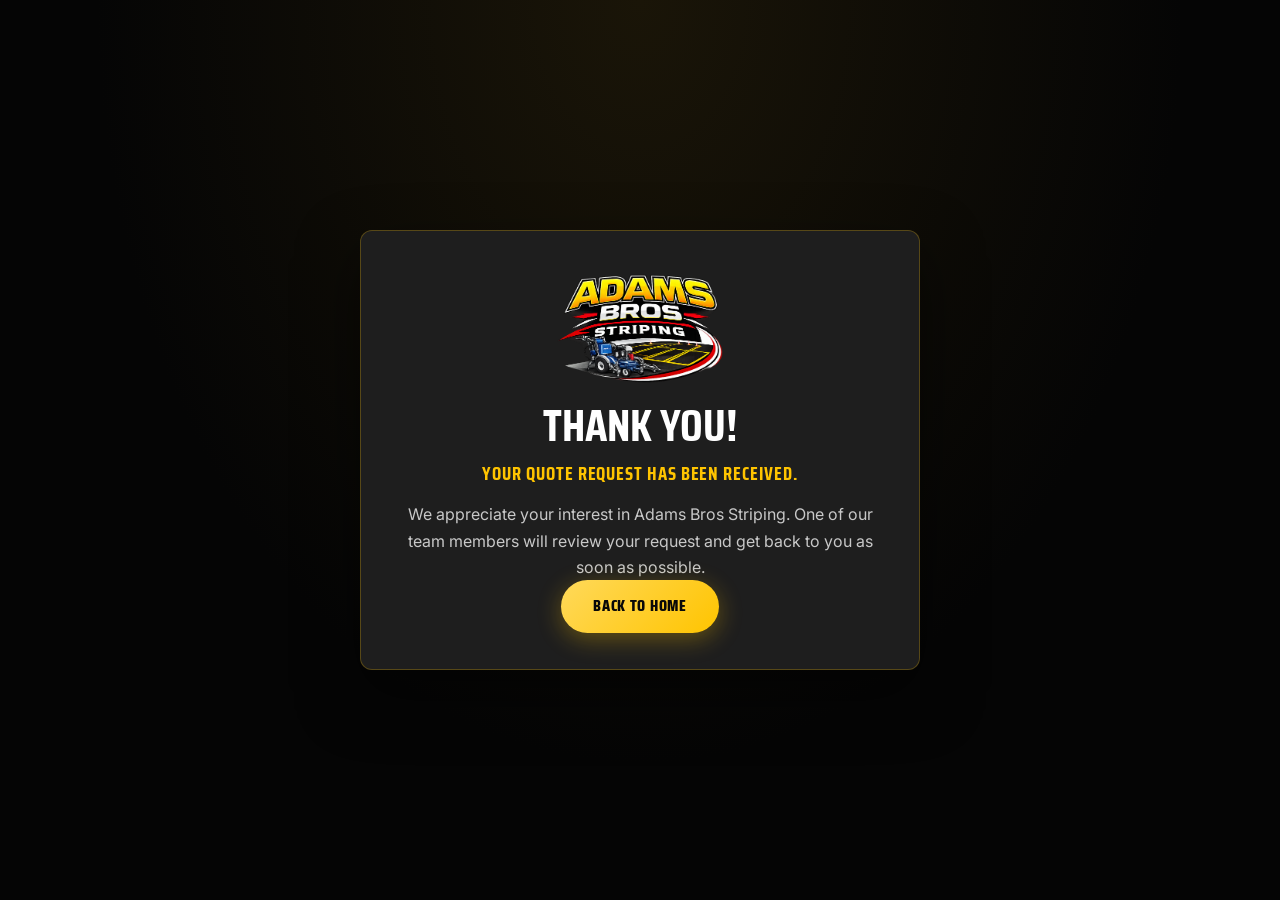
<file: thank-you.html>
<!DOCTYPE html>
<html lang="en"><head><meta charset="UTF-8"><meta name="viewport" content="width=device-width, initial-scale=1.0">
  <!-- Favicons / app icons -->
  <link rel="icon" href="/favicon.ico" sizes="any" />
  <link rel="icon" type="image/png" sizes="16x16" href="/favicon-16x16.png" />
  <link rel="icon" type="image/png" sizes="32x32" href="/favicon-32x32.png" />
  <link rel="apple-touch-icon" sizes="180x180" href="/apple-touch-icon.png" />
  <link rel="manifest" href="/site.webmanifest" />
  <meta name="theme-color" content="#000000" />
<meta name="robots" content="noindex"><title>Thank You | Adams Bros Striping</title><link rel="preconnect" href="https://fonts.googleapis.com"><link rel="preconnect" href="https://fonts.gstatic.com" crossorigin><link href="https://fonts.googleapis.com/css2?family=Saira+Condensed:wght@500;600;700;800&family=Inter:wght@300;400;500;600;700&display=swap" rel="stylesheet"><link rel="stylesheet" href="styles.css"></head>
<body class="thank-body"><section class="thank-card"><img src="assets/adams-bros-logo.png" alt="Adams Bros Striping logo"><h1>Thank You!</h1><h2>Your quote request has been received.</h2><p>We appreciate your interest in Adams Bros Striping. One of our team members will review your request and get back to you as soon as possible.</p><a class="btn" href="index.html">Back to Home</a></section></body></html>
</file>
<file: styles.css>
/* ============================================================
   ADAMS BROS STRIPING — styles.css  (v16)
   Fonts: Saira Condensed (display) + Inter (body)
   ============================================================ */

/* ── Variables ── */
:root {
  --yellow:  #FFC400;
  --yellow2: #FFD95A;
  --red:     #D71920;
  --black:   #050505;
  --black2:  #0f0f0f;
  --black3:  #161616;
  --black4:  #1e1e1e;
  --text:    #ffffff;
  --muted:   #c8c8c8;
  --line:    rgba(255,196,0,0.45);
  --radius:  12px;
}

/* ── Reset ── */
*, *::before, *::after { box-sizing: border-box; margin: 0; padding: 0; }
html { scroll-behavior: smooth; }
body { font-family: 'Inter', Arial, sans-serif; background: var(--black); color: var(--text); line-height: 1.65; overflow-x: hidden; }
img  { max-width: 100%; display: block; }
a    { text-decoration: none; color: inherit; }
address { font-style: normal; }
::-webkit-scrollbar { width: 5px; }
::-webkit-scrollbar-track { background: var(--black2); }
::-webkit-scrollbar-thumb { background: var(--yellow); border-radius: 3px; }
.container { width: min(1180px, 92%); margin: auto; }

/* ── Visually hidden (accessible labels) ── */
.visually-hidden {
  position: absolute;
  width: 1px; height: 1px;
  padding: 0; margin: -1px;
  overflow: hidden;
  clip: rect(0,0,0,0);
  white-space: nowrap;
  border: 0;
}

/* ── STICKY CTA ── */
.sticky-cta {
  position: fixed;
  bottom: 28px;
  right: 28px;
  z-index: 500;
  opacity: 0;
  transform: translateY(16px);
  pointer-events: none;
  transition: opacity 0.35s ease, transform 0.35s ease;
}
.sticky-cta.visible {
  opacity: 1;
  transform: translateY(0);
  pointer-events: auto;
}
.sticky-cta-btn {
  display: inline-flex;
  align-items: center;
  gap: 8px;
  background: linear-gradient(135deg, #FFD95A, #FFC400);
  color: #080808;
  font-family: 'Saira Condensed', sans-serif;
  font-weight: 800;
  font-size: 0.95rem;
  text-transform: uppercase;
  letter-spacing: 0.04em;
  padding: 14px 26px;
  border-radius: 100px;
  box-shadow: 0 8px 32px rgba(255,196,0,0.45), 0 2px 8px rgba(0,0,0,0.4);
  transition: all 0.25s;
}
.sticky-cta-btn:hover {
  transform: translateY(-2px);
  box-shadow: 0 14px 40px rgba(255,196,0,0.55), 0 4px 12px rgba(0,0,0,0.4);
}

/* ── HEADER ── */
.site-header {
  position: sticky; top: 0; z-index: 200;
  background: rgba(3,3,3,0.96);
  border-bottom: 2px solid var(--yellow);
  box-shadow: 0 6px 40px rgba(0,0,0,0.6);
  backdrop-filter: blur(12px);
}
.topbar {
  height: 78px; display: flex; align-items: center;
  justify-content: flex-end;
  width: min(1280px, 92%); margin: auto; position: relative;
}
.brand {
  position: absolute; left: 0; top: 50%;
  transform: translateY(-50%);
  z-index: 3;
  flex-shrink: 0;
  min-width: 0;
}
.brand img {
  display: block;
  width: auto;
  height: clamp(56px, 6vw, 72px);
  max-width: 130px;
  object-fit: contain;
  filter: drop-shadow(0 4px 18px rgba(0,0,0,0.85));
  mix-blend-mode: screen;
}
.top-contact {
  display: flex; gap: 16px; align-items: center;
  color: var(--yellow); font-size: clamp(0.95rem, 1.8vw, 1.35rem); font-weight: 700;
}
.top-contact a { color: var(--yellow); }
.top-contact .mail { font-size: 0.82rem; color: rgba(255,255,255,0.7); margin-left: 14px; }
.top-contact .mail a { color: rgba(255,255,255,0.7); }
.nav {
  height: 52px; display: flex; align-items: center;
  justify-content: center; gap: 36px;
  background: linear-gradient(90deg, #070707, #141414, #070707);
  padding-left: 175px;
}
.nav a {
  font-family: 'Saira Condensed', sans-serif;
  font-weight: 700; font-size: 0.95rem;
  text-transform: uppercase; letter-spacing: 0.045em;
  color: rgba(255,255,255,0.75);
  transition: color 0.2s;
  position: relative;
}
.nav a::after {
  content: ''; position: absolute; bottom: -4px; left: 0; right: 0;
  height: 2px; background: var(--yellow);
  transform: scaleX(0); transform-origin: left;
  transition: transform 0.25s ease;
}
.nav a:hover { color: var(--yellow); }
.nav a:hover::after { transform: scaleX(1); }
.quote-nav {
  background: var(--yellow) !important; color: #050505 !important;
  padding: 9px 24px !important; border-radius: 100px !important;
  font-weight: 800 !important;
  box-shadow: 0 4px 18px rgba(255,196,0,0.3);
}
.quote-nav::after { display: none !important; }
.menu-btn { display: none; background: none; border: 0; flex-direction: column; gap: 5px; cursor: pointer; padding: 4px; }
.menu-btn span { display: block; width: 25px; height: 2px; background: #fff; border-radius: 1px; transition: 0.3s; }

/* ── SCROLL REVEAL ── */
.reveal {
  opacity: 0; transform: translateY(36px);
  transition: opacity 0.7s cubic-bezier(0.25,0.46,0.45,0.94),
              transform 0.7s cubic-bezier(0.25,0.46,0.45,0.94);
}
.reveal.visible { opacity: 1; transform: translateY(0); }
.reveal-left {
  opacity: 0; transform: translateX(-36px);
  transition: opacity 0.7s ease, transform 0.7s ease;
}
.reveal-left.visible { opacity: 1; transform: translateX(0); }
.reveal-right {
  opacity: 0; transform: translateX(36px);
  transition: opacity 0.7s ease, transform 0.7s ease;
}
.reveal-right.visible { opacity: 1; transform: translateX(0); }

/* ── HERO ── */
.hero {
  position: relative; min-height: 580px;
  background: url('assets/hero-parking.jpg') center/cover no-repeat;
  background-image: image-set(url('assets/hero-parking-1448.webp') type('image/webp'), url('assets/hero-parking.jpg') type('image/jpeg'));
  display: flex; align-items: center;
  border-bottom: 3px solid var(--yellow);
}
.hero-overlay {
  position: absolute; inset: 0;
  background:
    linear-gradient(90deg, rgba(0,0,0,0.93), rgba(0,0,0,0.65) 40%, rgba(0,0,0,0.18)),
    linear-gradient(0deg, rgba(0,0,0,0.38), transparent);
}
.hero-content {
  position: relative; width: min(1180px, 92%);
  margin: auto; padding-top: 24px;
  animation: heroFade 0.9s 0.1s both;
}
@keyframes heroFade {
  from { opacity: 0; transform: translateY(20px); }
  to   { opacity: 1; transform: translateY(0); }
}
.hero-eyebrow {
  font-family: 'Saira Condensed', sans-serif;
  font-size: 0.85rem; font-weight: 700;
  text-transform: uppercase; letter-spacing: 0.18em;
  color: var(--yellow);
  margin-bottom: 14px;
  display: flex; align-items: center; gap: 10px;
}
.hero-eyebrow::before {
  content: ''; width: 28px; height: 2px;
  background: var(--yellow); border-radius: 1px;
}
.hero h1 {
  font-family: 'Saira Condensed', sans-serif;
  font-weight: 700; text-transform: uppercase;
  font-size: clamp(3rem, 7vw, 5.35rem);
  line-height: 0.98; letter-spacing: 0.015em;
  text-shadow: 2px 3px 0 rgba(0,0,0,0.55);
  max-width: 670px;
}
.hero h2 {
  color: var(--yellow); font-size: 1.55rem; margin: 14px 0 12px;
  font-weight: 600; font-family: 'Saira Condensed', sans-serif;
  letter-spacing: 0.055em; text-transform: uppercase;
}
.hero p { max-width: 500px; font-size: 1.05rem; font-weight: 400; color: rgba(255,255,255,0.85); }
.hero-btns {
  display: flex; gap: 16px; flex-wrap: wrap;
  margin-top: 24px;
}
.btn {
  display: inline-flex; align-items: center; gap: 8px;
  background: linear-gradient(135deg, #FFD95A, #FFC400);
  color: #080808; font-weight: 800; text-transform: uppercase;
  font-family: 'Saira Condensed', sans-serif;
  font-size: 1rem; letter-spacing: 0.045em;
  border: 0; border-radius: 100px;
  padding: 13px 32px; margin-top: 0;
  box-shadow: 0 6px 24px rgba(255,196,0,0.32);
  cursor: pointer; transition: all 0.25s;
}
.btn:hover { transform: translateY(-2px); box-shadow: 0 10px 32px rgba(255,196,0,0.44); }
.btn-outline {
  background: transparent;
  color: rgba(255,255,255,0.9) !important;
  border: 2px solid rgba(255,255,255,0.35);
  box-shadow: none;
}
.btn-outline:hover {
  border-color: var(--yellow);
  color: var(--yellow) !important;
  background: rgba(255,196,0,0.08);
  box-shadow: none;
}

/* ── TRUST STRIP ── */
.trust-strip {
  display: grid; grid-template-columns: repeat(4,1fr);
  border-bottom: 3px solid var(--yellow);
  background: var(--black2);
}
.trust-strip div {
  padding: 20px 5%; display: grid;
  grid-template-columns: 48px 1fr; column-gap: 12px;
  align-items: center; border-right: 1px solid var(--line);
}
.trust-strip div:last-child { border-right: none; }
.trust-strip span { font-size: 1.8rem; color: var(--yellow); grid-row: span 2; }
.trust-strip strong { text-transform: uppercase; font-family: 'Saira Condensed', sans-serif; font-size: 1rem; letter-spacing: 0.035em; }
.trust-strip small { color: var(--muted); font-size: 0.8rem; }

/* ── SECTIONS ── */
.section { padding: 90px 0; background: var(--black2); }
.section:nth-of-type(even) { background: var(--black3); }
.eyebrow {
  font-family: 'Saira Condensed', sans-serif;
  color: var(--yellow); font-weight: 700;
  text-transform: uppercase; letter-spacing: 0.14em;
  font-size: 0.82rem; margin-bottom: 10px;
  display: flex; align-items: center; gap: 10px;
}
.eyebrow::before { content: ''; width: 20px; height: 1px; background: var(--yellow); }
.center { text-align: center; }
.center.eyebrow { justify-content: center; }
.center.eyebrow::before, .center.eyebrow::after { content: ''; width: 20px; height: 1px; background: var(--yellow); }
.center-title {
  font-family: 'Saira Condensed', sans-serif;
  text-align: center; font-weight: 700;
  font-size: clamp(2.2rem, 5vw, 3.8rem);
  text-transform: uppercase; letter-spacing: -0.015em;
  line-height: 1.0; margin-bottom: 40px;
}
.section h2 {
  font-family: 'Saira Condensed', sans-serif;
  font-weight: 700; text-transform: uppercase;
  font-size: clamp(2rem, 4.5vw, 3.6rem);
  letter-spacing: -0.015em; line-height: 1.0;
  margin-bottom: 16px;
}
.section p { color: var(--muted); margin-bottom: 14px; font-size: 0.98rem; line-height: 1.75; }
.two-col { display: grid; grid-template-columns: 1fr 1fr; gap: 52px; align-items: center; }

/* ── ABOUT ── */
.info-card {
  background: transparent;
  border: none;
  border-radius: var(--radius);
  padding: 32px;
  box-shadow: none;
}
.info-card img {
  display: block;
  width: auto;
  height: auto;
  max-width: 280px;
  object-fit: contain;
  margin: 0 auto 24px;
  filter: drop-shadow(0 0 24px rgba(255,196,0,0.18));
  mix-blend-mode: screen;
}
.info-card ul { list-style: none; display: flex; flex-direction: column; gap: 10px; }
.info-card li {
  color: var(--text); font-weight: 500; font-size: 0.95rem;
  display: flex; align-items: center; gap: 10px;
}
.info-card li::before {
  content: '\2713'; color: var(--yellow); font-weight: 800;
  width: 22px; height: 22px; border-radius: 50%;
  background: rgba(255,196,0,0.1);
  display: flex; align-items: center; justify-content: center;
  font-size: 0.75rem; flex-shrink: 0;
}

/* ── SERVICES ── */
.service-grid { display: grid; grid-template-columns: repeat(4,1fr); gap: 18px; }
.service-grid article {
  background: var(--black4);
  border: 1px solid rgba(255,196,0,0.12);
  border-radius: var(--radius); padding: 28px 22px;
  box-shadow: 0 16px 40px rgba(0,0,0,0.3);
  transition: all 0.3s ease;
  position: relative; overflow: hidden;
}
.service-grid article::before {
  content: ''; position: absolute; top: 0; left: 0; right: 0; height: 2px;
  background: linear-gradient(90deg, var(--red), var(--yellow));
  transform: scaleX(0); transform-origin: left;
  transition: transform 0.35s ease;
}
.service-grid article:hover { transform: translateY(-8px); border-color: rgba(255,196,0,0.3); box-shadow: 0 28px 60px rgba(0,0,0,0.5); }
.service-grid article:hover::before { transform: scaleX(1); }
.svc-icon {
  width: 60px; height: 60px;
  background: rgba(255,196,0,0.1);
  border: 1px solid rgba(255,196,0,0.2);
  border-radius: 14px;
  display: flex; align-items: center; justify-content: center;
  margin-bottom: 16px;
}
.svc-icon svg {
  width: 30px; height: 30px;
  display: block;
}
.service-grid h3 {
  font-family: 'Saira Condensed', sans-serif;
  font-weight: 800; text-transform: uppercase;
  font-size: 1.25rem; letter-spacing: 0.02em;
  margin-bottom: 8px; color: var(--yellow);
}
.service-grid p { font-size: 0.85rem; color: var(--muted); line-height: 1.65; margin: 0; }

/* ── PRICING NOTE ── */
.pricing-note {
  text-align: center;
  margin-top: 32px;
  font-size: 0.92rem;
  color: var(--muted);
  max-width: 640px;
  margin-left: auto;
  margin-right: auto;
}
.pricing-note a { color: var(--yellow); text-decoration: underline; text-underline-offset: 3px; }

/* ── SERVICE AREA ── */
.service-area-section { background: var(--black); }
.area-intro {
  text-align: center;
  max-width: 640px;
  margin: 0 auto 40px;
  font-size: 1rem;
  color: var(--muted);
}
.area-grid {
  display: grid;
  grid-template-columns: repeat(4, 1fr);
  gap: 16px;
}
.area-card {
  background: var(--black4);
  border: 1px solid rgba(255,196,0,0.12);
  border-radius: var(--radius);
  padding: 22px 20px;
  display: flex; flex-direction: column; gap: 4px;
  transition: border-color 0.25s, transform 0.25s;
}
.area-card:hover {
  border-color: rgba(255,196,0,0.35);
  transform: translateY(-3px);
}
.area-card strong {
  font-family: 'Saira Condensed', sans-serif;
  font-size: 1.05rem; font-weight: 800;
  text-transform: uppercase; letter-spacing: 0.03em;
  color: var(--yellow);
}
.area-card span {
  font-size: 0.82rem;
  color: var(--muted);
}
.area-card--more {
  background: rgba(255,196,0,0.06);
  border-color: rgba(255,196,0,0.25);
  border-style: dashed;
}
.area-card--more strong { color: rgba(255,255,255,0.7); }

/* ── GALLERY ── */
.before-after-grid {
  display: grid;
  grid-template-columns: 1fr 1fr;
  gap: 28px;
  margin-bottom: 48px;
}
/* 3rd card (or any last odd card) spans full width centered */
.ba-card:nth-child(3) {
  grid-column: 1 / -1;
  max-width: 580px;
  margin: 0 auto;
  width: 100%;
}

.ba-card { }
.ba-slider {
  position: relative; overflow: hidden;
  border-radius: var(--radius);
  aspect-ratio: 4/3;
  background: #111;
  box-shadow: 0 16px 50px rgba(0,0,0,0.55);
  border: 1px solid rgba(255,196,0,0.15);
  cursor: ew-resize;
  user-select: none;
}
.ba-slider:focus {
  outline: 2px solid var(--yellow);
  outline-offset: 3px;
}
.ba-slider > img {
  width: 100%; height: 100%; object-fit: cover; object-position: center;
  display: block; pointer-events: none;
}
.ba-after {
  position: absolute; top: 0; left: 0; height: 100%; width: 50%; overflow: hidden;
  border-right: 3px solid var(--yellow);
  transition: none;
}
.ba-after img {
  position: absolute; top: 0; left: 0;
  height: 100%; width: auto; min-width: 100%;
  object-fit: cover; pointer-events: none;
}
.ba-handle {
  position: absolute; top: 0; bottom: 0; left: 50%;
  width: 3px; background: var(--yellow);
  transform: translateX(-50%);
  display: flex; align-items: center; justify-content: center;
  cursor: ew-resize;
}
.ba-handle::before {
  content: '';
  width: 44px; height: 44px;
  background: var(--yellow);
  border-radius: 50%;
  position: absolute;
  box-shadow: 0 4px 16px rgba(0,0,0,0.5);
  z-index: 1;
}
.ba-handle::after {
  content: '\2194';
  position: relative; z-index: 2;
  color: #080808; font-weight: 800; font-size: 1rem;
}
.label {
  position: absolute; top: 12px; z-index: 5;
  padding: 4px 14px; border-radius: 100px;
  font-family: 'Saira Condensed', sans-serif;
  font-size: 0.78rem; font-weight: 700; letter-spacing: 0.12em;
  text-transform: uppercase;
}
.label.before { left: 12px; background: rgba(0,0,0,0.75); color: rgba(255,255,255,0.85); border: 1px solid rgba(255,255,255,0.2); }
.label.after  { right: 12px; background: var(--yellow); color: #080808; }
.ba-card h3 {
  font-family: 'Saira Condensed', sans-serif;
  font-weight: 800; text-transform: uppercase; letter-spacing: 0.035em;
  color: var(--yellow); margin-top: 14px; font-size: 1.1rem;
}

/* ── OUR WORK COMPLETED ── */
.our-work-section { margin-top: 16px; }
.our-work-title {
  font-family: 'Saira Condensed', sans-serif;
  font-weight: 800; text-transform: uppercase;
  font-size: clamp(1.6rem, 3vw, 2.4rem);
  letter-spacing: 0.02em; text-align: center;
  margin-bottom: 8px;
}
.our-work-title span { color: var(--yellow); }
.our-work-sub {
  text-align: center; font-size: 0.88rem;
  color: var(--muted); margin-bottom: 28px; font-weight: 300;
}
.photo-grid {
  display: flex;
  flex-wrap: wrap;
  justify-content: center;
  gap: 24px;
  align-items: stretch;
}
.photo-card {
  flex: 0 1 360px;
  position: relative; border-radius: var(--radius);
  overflow: hidden; border: 1px solid rgba(255,196,0,0.15);
  box-shadow: 0 10px 30px rgba(0,0,0,0.4);
  cursor: pointer;
}
.photo-card img {
  width: 100%; height: 310px; object-fit: cover; object-position: center;
  display: block;
  transition: transform 0.5s cubic-bezier(0.25,0.46,0.45,0.94);
}
.photo-card:hover img { transform: scale(1.06); }
.photo-card-overlay {
  position: absolute; inset: 0;
  background: linear-gradient(to top, rgba(0,0,0,0.75) 0%, transparent 55%);
  opacity: 0; transition: opacity 0.35s;
}
.photo-card:hover .photo-card-overlay { opacity: 1; }
.photo-card-label {
  position: absolute; bottom: 0; left: 0; right: 0;
  padding: 14px 12px 12px;
  font-family: 'Saira Condensed', sans-serif;
  font-size: 0.85rem; font-weight: 700;
  letter-spacing: 0.045em; text-transform: uppercase;
  color: var(--yellow);
  opacity: 0; transform: translateY(6px);
  transition: all 0.35s;
}
.photo-card:hover .photo-card-label { opacity: 1; transform: translateY(0); }

/* ── FAQ ── */
.faq-section { background: var(--black2); }
.faq-list {
  max-width: 820px;
  margin: 0 auto;
  display: flex;
  flex-direction: column;
  gap: 12px;
}
.faq-item {
  background: var(--black4);
  border: 1px solid rgba(255,196,0,0.12);
  border-radius: var(--radius);
  overflow: hidden;
  transition: border-color 0.25s;
}
.faq-item.open,
.faq-item:hover {
  border-color: rgba(255,196,0,0.3);
}
.faq-q {
  width: 100%;
  display: flex;
  align-items: center;
  justify-content: space-between;
  gap: 16px;
  padding: 20px 24px;
  background: none;
  border: none;
  cursor: pointer;
  text-align: left;
  color: var(--text);
  font-family: 'Inter', Arial, sans-serif;
  font-size: 1rem;
  font-weight: 600;
  line-height: 1.4;
  transition: color 0.2s;
}
.faq-q:hover { color: var(--yellow); }
.faq-item.open .faq-q { color: var(--yellow); }
.faq-icon {
  flex-shrink: 0;
  width: 24px; height: 24px;
  border-radius: 50%;
  border: 2px solid rgba(255,196,0,0.4);
  display: flex; align-items: center; justify-content: center;
  position: relative;
  transition: background 0.25s, border-color 0.25s, transform 0.3s;
}
.faq-icon::before,
.faq-icon::after {
  content: '';
  position: absolute;
  background: var(--yellow);
  border-radius: 1px;
  transition: transform 0.3s;
}
.faq-icon::before { width: 10px; height: 2px; }
.faq-icon::after  { width: 2px;  height: 10px; }
.faq-item.open .faq-icon { background: rgba(255,196,0,0.15); border-color: var(--yellow); }
.faq-item.open .faq-icon::after { transform: rotate(90deg); }
.faq-a {
  padding: 0 24px 20px;
  border-top: 1px solid rgba(255,255,255,0.05);
}
.faq-a p {
  margin: 12px 0 0;
  font-size: 0.95rem;
  color: var(--muted);
  line-height: 1.75;
}
.faq-a a { color: var(--yellow); text-decoration: underline; text-underline-offset: 3px; }

/* ── TESTIMONIALS ── */
.testimonials { background: var(--black3); }
.rating-summary {
  display: flex;
  align-items: center;
  justify-content: center;
  gap: 14px;
  margin-bottom: 36px;
}
.rating-stars { color: var(--yellow); font-size: 1.35rem; letter-spacing: 2px; }
.rating-text { color: var(--muted); font-size: 0.92rem; }
.rating-text strong { color: var(--text); }
.rating-text a { color: var(--yellow); text-decoration: underline; text-underline-offset: 3px; }
.review-grid {
  display: grid;
  grid-template-columns: repeat(3, 1fr);
  gap: 20px;
  margin-bottom: 32px;
}
blockquote {
  background: var(--black4);
  border: 1px solid rgba(255,196,0,0.12);
  border-radius: var(--radius);
  padding: 24px;
  display: flex; flex-direction: column; gap: 12px;
  transition: border-color 0.25s, transform 0.25s;
}
blockquote:hover {
  border-color: rgba(255,196,0,0.3);
  transform: translateY(-3px);
}
.stars { color: var(--yellow); font-size: 1rem; letter-spacing: 2px; }
blockquote p {
  color: var(--muted); font-size: 0.9rem; line-height: 1.7;
  font-style: italic; margin: 0;
}
blockquote cite {
  font-style: normal;
  font-weight: 700;
  color: var(--text);
  font-size: 0.88rem;
  display: flex; flex-direction: column; gap: 2px;
}
blockquote cite span {
  font-weight: 400; color: var(--muted); font-size: 0.78rem;
}
.btn-ghost {
  display: inline-flex; align-items: center; gap: 8px;
  border: 1px solid rgba(255,196,0,0.4);
  color: var(--yellow);
  padding: 12px 28px; border-radius: 100px;
  font-family: 'Saira Condensed', sans-serif;
  font-weight: 700; font-size: 0.92rem;
  text-transform: uppercase; letter-spacing: 0.04em;
  transition: all 0.25s;
}
.btn-ghost:hover {
  background: rgba(255,196,0,0.1);
  border-color: var(--yellow);
}
.testimonials-cta { text-align: center; }

/* ── QUOTE ── */
.quote-section { background: var(--black); }
.quote-contact {
  margin: 20px 0;
  font-size: 0.95rem;
  color: var(--muted);
  line-height: 2;
}
.quote-contact a { color: var(--yellow); }
.quote-trust {
  list-style: none;
  display: flex; flex-direction: column; gap: 8px;
  margin-top: 16px;
}
.quote-trust li {
  font-size: 0.9rem; color: var(--muted);
  display: flex; align-items: center; gap: 10px;
}
.quote-trust li::before {
  content: '\2713'; color: var(--yellow); font-weight: 800;
  width: 20px; height: 20px; border-radius: 50%;
  background: rgba(255,196,0,0.1);
  display: flex; align-items: center; justify-content: center;
  font-size: 0.7rem; flex-shrink: 0;
}
.quote-form {
  background: var(--black4);
  border: 1px solid rgba(255,196,0,0.12);
  border-radius: var(--radius);
  padding: 36px 32px;
  box-shadow: 0 20px 60px rgba(0,0,0,0.4);
  display: flex; flex-direction: column; gap: 14px;
}
.form-row { display: grid; grid-template-columns: 1fr 1fr; gap: 14px; }
.form-field { display: flex; flex-direction: column; }
.quote-form input,
.quote-form select,
.quote-form textarea {
  width: 100%;
  background: var(--black3);
  border: 1px solid rgba(255,255,255,0.1);
  border-radius: 8px;
  padding: 13px 16px;
  color: var(--text); font-family: 'Inter', sans-serif; font-size: 0.9rem;
  transition: border-color 0.2s;
  outline: none;
}
.quote-form input:focus,
.quote-form select:focus,
.quote-form textarea:focus {
  border-color: var(--yellow);
  box-shadow: 0 0 0 2px rgba(255,196,0,0.12);
}
.quote-form input::placeholder,
.quote-form textarea::placeholder { color: rgba(255,255,255,0.3); }
.quote-form select { appearance: none; cursor: pointer; }
.quote-form select option { background: var(--black3); }
.quote-form textarea { min-height: 110px; resize: vertical; }
.quote-form .btn { width: 100%; justify-content: center; }
.quote-form small { color: var(--muted); font-size: 0.78rem; text-align: center; }
.hidden { display: none !important; }

/* ── FOOTER ── */
footer {
  background: var(--black);
  border-top: 2px solid var(--yellow);
}
.footer-inner {
  display: grid;
  grid-template-columns: 1.6fr 1fr 1fr 1fr;
  gap: 40px;
  padding: 56px 0 36px;
}
.footer-brand img {
  display: block;
  width: auto;
  height: 88px;
  max-width: 170px;
  object-fit: contain;
  mix-blend-mode: screen;
  filter: drop-shadow(0 0 18px rgba(255,196,0,0.15));
  margin-bottom: 14px;
}
.footer-tagline {
  color: var(--muted);
  font-size: 0.82rem;
  line-height: 1.6;
  margin-bottom: 14px;
}
.footer-address {
  color: var(--muted);
  font-size: 0.82rem;
  line-height: 2;
}
.footer-address a { color: var(--yellow); }
.footer-social {
  display: flex;
  gap: 10px;
  margin-top: 16px;
  align-items: center;
}
.footer-social a {
  display: inline-flex; align-items: center; justify-content: center;
  width: 34px; height: 34px;
  border: 1px solid rgba(255,196,0,0.3);
  border-radius: 8px;
  color: var(--yellow);
  font-size: 0.9rem;
  transition: background 0.2s, border-color 0.2s;
}
.footer-social a:hover { background: rgba(255,196,0,0.12); border-color: var(--yellow); }
.footer-social-label {
  font-size: 0.78rem;
  color: var(--muted);
  font-family: 'Saira Condensed', sans-serif;
  font-weight: 700;
  text-transform: uppercase;
  letter-spacing: 0.06em;
  margin-bottom: 8px;
}
.footer-nav {
  display: flex; flex-direction: column; gap: 10px;
}
.footer-nav strong {
  font-family: 'Saira Condensed', sans-serif;
  font-size: 0.88rem; font-weight: 800;
  text-transform: uppercase; letter-spacing: 0.08em;
  color: var(--yellow); margin-bottom: 4px;
}
.footer-nav a {
  font-size: 0.82rem; color: var(--muted);
  transition: color 0.2s;
}
.footer-nav a:hover { color: var(--yellow); }
.footer-bottom {
  border-top: 1px solid rgba(255,255,255,0.06);
  padding: 18px 0;
  text-align: center;
}
.footer-bottom p { color: var(--muted); font-size: 0.78rem; margin: 0; }

/* ── RESPONSIVE ── */
@media (max-width: 1100px) {
  .service-grid { grid-template-columns: repeat(2, 1fr); }
  .footer-inner { grid-template-columns: 1fr 1fr; gap: 32px; }
}
@media (max-width: 900px) {
  .two-col { grid-template-columns: 1fr; gap: 36px; }
  .review-grid { grid-template-columns: 1fr 1fr; }
  .before-after-grid { grid-template-columns: 1fr; }
  .ba-card:nth-child(3) { grid-column: auto; max-width: 100%; }
  .area-grid { grid-template-columns: repeat(2, 1fr); }
  .trust-strip { grid-template-columns: repeat(2, 1fr); }
}
@media (max-width: 600px) {
  .section { padding: 64px 0; }
  .hero { min-height: 460px; }
  .service-grid { grid-template-columns: 1fr; }
  .before-after-grid { grid-template-columns: 1fr; gap: 20px; }
  .form-row { grid-template-columns: 1fr; }
  .review-grid { grid-template-columns: 1fr; }
  .footer-inner { grid-template-columns: 1fr; }
  .topbar { height: 64px; }
  .brand img { width: auto; height: 48px; max-width: 120px; }
  .top-contact { display: none; }
  .nav { gap: 0; flex-direction: column; height: auto; padding: 20px; position: fixed; top: 0; left: 0; right: 0; bottom: 0; background: rgba(0,0,0,0.97); justify-content: center; display: none; z-index: 100; }
  .nav.open { display: flex; }
  .nav a { font-size: 1.6rem; padding: 12px; width: 100%; text-align: center; }
  .menu-btn { display: flex; z-index: 200; }
  .trust-strip { grid-template-columns: repeat(2, 1fr); }
  .sticky-cta { bottom: 16px; right: 16px; }
  .area-grid { grid-template-columns: repeat(2, 1fr); }
  .quote-form { padding: 24px 18px; }
  .photo-card { flex: 0 1 100%; }
}


/* FORCE before/after repaired layout */
.before-after-grid{display:grid;grid-template-columns:repeat(2,minmax(0,1fr));gap:32px;align-items:start;}
.before-after-grid .ba-card:nth-child(5):last-child,
.before-after-grid .ba-card:nth-child(6):last-child,
.before-after-grid .ba-card:nth-child(7):last-child{grid-column:1 / -1;max-width:580px;margin-left:auto;margin-right:auto;}
.ba-slider{aspect-ratio:4 / 3;background:#111;}
.ba-slider>img,.ba-after img{height:100%;object-fit:cover;object-position:center;}
.ba-slider>img{width:100%;display:block;}
.ba-after img{position:absolute;top:0;left:0;width:auto;min-width:100%;}
@media(max-width:900px){.before-after-grid{grid-template-columns:1fr;}.before-after-grid .ba-card:nth-child(5):last-child,.before-after-grid .ba-card:nth-child(6):last-child,.before-after-grid .ba-card:nth-child(7):last-child{grid-column:auto;max-width:100%;}}


/* FINAL REPAIR — stable Before & After photo grid and image display */
.before-after-grid {
  display: grid !important;
  grid-template-columns: repeat(2, minmax(0, 1fr)) !important;
  gap: 32px !important;
  align-items: stretch !important;
  margin-bottom: 52px !important;
}
.before-after-grid .ba-card {
  grid-column: auto !important;
  max-width: none !important;
  width: 100% !important;
  margin: 0 !important;
}
.before-after-grid .ba-card:nth-child(5):last-child,
.before-after-grid .ba-card:nth-child(7):last-child {
  grid-column: 1 / -1 !important;
  max-width: 620px !important;
  margin-left: auto !important;
  margin-right: auto !important;
}
.ba-card {
  display: flex !important;
  flex-direction: column !important;
  gap: 14px !important;
}
.ba-slider {
  position: relative !important;
  overflow: hidden !important;
  aspect-ratio: 4 / 3 !important;
  background: #151515 !important;
  border-radius: var(--radius) !important;
}
.ba-slider > img,
.ba-after img {
  display: block !important;
  position: absolute !important;
  inset: 0 !important;
  width: 100% !important;
  height: 100% !important;
  min-width: 100% !important;
  object-fit: cover !important;
  object-position: center !important;
  pointer-events: none !important;
}
.ba-slider > img {
  position: relative !important;
}
.ba-after {
  position: absolute !important;
  inset: 0 auto 0 0 !important;
  width: 50%;
  height: 100% !important;
  overflow: hidden !important;
  border-right: 3px solid var(--yellow) !important;
}
.ba-handle {
  z-index: 3 !important;
}
.ba-labels {
  z-index: 4 !important;
}
.ba-card h3 {
  min-height: 1.6em !important;
  margin-top: 0 !important;
  text-align: center !important;
}
@media (max-width: 900px) {
  .before-after-grid {
    grid-template-columns: 1fr !important;
    gap: 24px !important;
  }
  .before-after-grid .ba-card:nth-child(5):last-child,
  .before-after-grid .ba-card:nth-child(7):last-child {
    grid-column: auto !important;
    max-width: none !important;
  }
}

/* ============================================================
   NEW SERVICES ADDITIONS (v15) — Crack Sealing & Sealcoating
   ============================================================ */

/* Mini "Learn More" CTA link inside the two new service cards */
.svc-link {
  display: inline-flex;
  align-items: center;
  gap: 6px;
  margin-top: 14px;
  font-family: 'Saira Condensed', sans-serif;
  font-weight: 700;
  font-size: 0.82rem;
  letter-spacing: 0.04em;
  text-transform: uppercase;
  color: var(--yellow);
  transition: gap 0.2s ease, color 0.2s ease;
}
.svc-link:hover { gap: 10px; color: var(--yellow2); }

/* "Photos coming soon" placeholder tiles — ready to swap for real before/after sliders */
.ph-grid {
  display: grid;
  grid-template-columns: repeat(2, 1fr);
  gap: 28px;
  margin-bottom: 8px;
}
.ph-card-wrap h3 {
  font-family: 'Saira Condensed', sans-serif;
  font-weight: 800; text-transform: uppercase; letter-spacing: 0.035em;
  color: var(--yellow); margin-top: 14px; font-size: 1.1rem; text-align: center;
}
.ph-card {
  background: var(--black4);
  border: 1px dashed rgba(255,196,0,0.32);
  border-radius: var(--radius);
  aspect-ratio: 4/3;
  display: flex;
  flex-direction: column;
  align-items: center;
  justify-content: center;
  gap: 10px;
  text-align: center;
  padding: 24px;
}
.ph-card svg { width: 40px; height: 40px; opacity: 0.85; }
.ph-card strong {
  font-family: 'Saira Condensed', sans-serif;
  font-weight: 800;
  text-transform: uppercase;
  letter-spacing: 0.03em;
  font-size: 0.95rem;
  color: var(--yellow);
}
.ph-card span { font-size: 0.8rem; color: var(--muted); max-width: 260px; }

/* Breadcrumbs — dedicated service pages */
.breadcrumb-bar { background: var(--black2); border-bottom: 1px solid rgba(255,196,0,0.12); }
.breadcrumb {
  display: flex; flex-wrap: wrap; gap: 8px; align-items: center;
  padding: 14px 0; font-size: 0.82rem; color: var(--muted);
  font-family: 'Inter', sans-serif;
}
.breadcrumb a { color: var(--muted); transition: color 0.2s; }
.breadcrumb a:hover { color: var(--yellow); }
.breadcrumb .current { color: var(--yellow); }
.breadcrumb .sep { color: rgba(255,255,255,0.25); }

/* Service page hero variant (same .hero component, different background/size) */
.hero--crack { background-image: linear-gradient(90deg, rgba(0,0,0,0.94), rgba(0,0,0,0.72) 45%, rgba(0,0,0,0.35)), url('../../assets/finished-work-03.jpg'); background-size: cover; background-position: center; min-height: 460px; }
.hero--seal  { background-image: linear-gradient(90deg, rgba(0,0,0,0.94), rgba(0,0,0,0.72) 45%, rgba(0,0,0,0.35)), url('../../assets/commercial-parking-lot-sealcoating-finished-2.jpg'); background-size: cover; background-position: center; min-height: 460px; }
.hero--page .hero-overlay { display: none; }
.hero--page h1 { font-size: clamp(2.3rem, 6vw, 3.9rem); max-width: 780px; }

/* Benefit checklist grid — service pages */
.benefit-grid {
  display: grid; grid-template-columns: repeat(2, 1fr); gap: 14px;
  margin: 26px 0 8px; list-style: none;
}
.benefit-grid li {
  background: var(--black4);
  border: 1px solid rgba(255,196,0,0.12);
  border-radius: var(--radius);
  padding: 16px 18px;
  display: flex; align-items: flex-start; gap: 12px;
  font-size: 0.92rem; color: var(--text); line-height: 1.55;
  transition: border-color 0.25s, transform 0.25s;
}
.benefit-grid li:hover { border-color: rgba(255,196,0,0.32); transform: translateY(-2px); }
.benefit-grid li::before {
  content: '\2713'; color: #080808; font-weight: 800;
  width: 24px; height: 24px; border-radius: 50%; flex-shrink: 0;
  background: var(--yellow);
  display: flex; align-items: center; justify-content: center;
  font-size: 0.78rem; margin-top: 1px;
}

/* Long-form prose blocks on service pages */
.svc-prose { max-width: 760px; }
.svc-prose h2 { margin-top: 6px; }
.svc-prose h3 {
  font-family: 'Saira Condensed', sans-serif; text-transform: uppercase;
  color: var(--yellow); font-size: 1.35rem; letter-spacing: 0.02em;
  margin: 30px 0 10px;
}
.svc-prose p { color: var(--muted); }
.svc-prose ul.plain { margin: 10px 0 18px 20px; color: var(--muted); }
.svc-prose ul.plain li { margin-bottom: 6px; line-height: 1.7; }

/* Service area reminder chips */
.area-chip-row { display: flex; flex-wrap: wrap; gap: 10px; margin-top: 18px; }
.area-chip {
  background: rgba(255,196,0,0.08);
  border: 1px solid rgba(255,196,0,0.25);
  border-radius: 100px;
  padding: 7px 16px;
  font-size: 0.8rem; font-weight: 600;
  color: var(--yellow);
}

/* CTA band — service pages */
.cta-band {
  background: linear-gradient(135deg, #14110a, #1c1710);
  border: 1px solid rgba(255,196,0,0.25);
  border-radius: var(--radius);
  padding: 44px 36px;
  text-align: center;
}
.cta-band h2 { margin-bottom: 10px; }
.cta-band p { max-width: 560px; margin: 0 auto 22px; }
.cta-band .hero-btns { justify-content: center; }

/* Related-service pill links */
.related-links { display: flex; flex-wrap: wrap; gap: 14px; margin-top: 18px; }
.related-links a {
  font-family: 'Saira Condensed', sans-serif; font-weight: 700;
  text-transform: uppercase; font-size: 0.85rem; letter-spacing: 0.03em;
  color: var(--yellow); border: 1px solid rgba(255,196,0,0.3);
  border-radius: 100px; padding: 9px 20px; transition: all 0.25s;
  display: inline-block;
}
.related-links a:hover { background: rgba(255,196,0,0.1); border-color: var(--yellow); }

@media (max-width: 700px) {
  .benefit-grid { grid-template-columns: 1fr; }
  .ph-grid { grid-template-columns: 1fr; }
}

/* ============================================================
   v16 ADDITIONS — Sealcoating hero, Residential Driveway
   Sealcoating, new project photos (2026-09-24)
   ============================================================ */

/* Hero H1 — "& Sealcoating" as an intentional gold third line */
.hero h1 { max-width: 760px; }
.hero h1 .h1-accent { display: block; color: var(--yellow); }
@media (max-width: 600px) {
  .hero h1 { font-size: clamp(2.35rem, 11vw, 3rem); }
}

/* Before/after slider — clip-path reveal (images never resize while dragging) */
.ba-slider { touch-action: pan-y; -webkit-user-select: none; user-select: none; }
.ba-slider.is-dragging { cursor: grabbing; }
.ba-after {
  width: 100% !important;
  border-right: 0 !important;
  clip-path: inset(0 50% 0 0);
  -webkit-clip-path: inset(0 50% 0 0);
  z-index: 1;
}
.ba-slider .label { pointer-events: none; }
.ba-slider:focus { outline: none; }
.ba-slider:focus-visible { outline: 3px solid var(--yellow); outline-offset: 3px; }

/* Featured Sweetwater slider */
.ba-featured { max-width: 900px; margin: 0 auto 56px; }
.ba-featured .ba-slider { aspect-ratio: 4 / 3 !important; }
.ba-featured-cap { text-align: center; margin-top: 16px; }
.ba-featured-cap h3 {
  font-family: 'Saira Condensed', sans-serif; font-weight: 800;
  text-transform: uppercase; letter-spacing: 0.035em;
  color: var(--yellow); font-size: 1.35rem; margin-bottom: 4px;
}
.ba-featured-cap p { color: var(--muted); font-size: 0.9rem; margin: 0 auto; max-width: 620px; }
.ba-hint {
  display: block; margin-top: 8px;
  font-size: 0.75rem; letter-spacing: 0.12em; text-transform: uppercase;
  color: rgba(255,255,255,0.5);
}

/* Section sub-headings inside the gallery */
.gallery-block { margin-bottom: 64px; }
.gallery-block:last-child { margin-bottom: 0; }

/* Commercial sealcoating progression — Before → In Progress → Finished */
.project-steps {
  display: grid; grid-template-columns: repeat(3, minmax(0, 1fr));
  gap: 22px; counter-reset: step;
}
.project-step {
  background: var(--black4);
  border: 1px solid rgba(255,196,0,0.12);
  border-radius: var(--radius);
  overflow: hidden;
  box-shadow: 0 10px 30px rgba(0,0,0,0.4);
}
.project-step img { width: 100%; height: auto; aspect-ratio: 4 / 3; object-fit: cover; display: block; }
.project-step figcaption { padding: 14px 16px 16px; }
.project-step .step-tag {
  display: inline-block; margin-bottom: 6px;
  font-family: 'Saira Condensed', sans-serif; font-weight: 800;
  font-size: 0.78rem; letter-spacing: 0.12em; text-transform: uppercase;
  padding: 3px 12px; border-radius: 100px;
  background: rgba(255,255,255,0.08); color: rgba(255,255,255,0.85);
  border: 1px solid rgba(255,255,255,0.18);
}
.project-step .step-tag--done { background: var(--yellow); color: #080808; border-color: var(--yellow); }
.project-step p { font-size: 0.85rem; color: var(--muted); margin: 0; line-height: 1.55; }

/* Residential driveway proof block */
.res-proof {
  display: grid; grid-template-columns: minmax(0, 1.15fr) minmax(0, 1fr);
  gap: 36px; align-items: center;
  background: linear-gradient(135deg, #14110a, #1a1a1a);
  border: 1px solid rgba(255,196,0,0.2);
  border-radius: var(--radius);
  padding: 28px;
}
.res-proof figure { margin: 0; }
.res-proof img {
  width: 100%; height: auto; display: block;
  border-radius: calc(var(--radius) - 4px);
  box-shadow: 0 16px 40px rgba(0,0,0,0.5);
  background: #fff;
}
.res-proof figcaption { font-size: 0.78rem; color: var(--muted); margin-top: 10px; text-align: center; }
.res-proof h3 {
  font-family: 'Saira Condensed', sans-serif; font-weight: 800; text-transform: uppercase;
  font-size: clamp(1.5rem, 3vw, 2rem); letter-spacing: 0.02em; line-height: 1.05; margin-bottom: 10px;
}
.res-proof h3 span { color: var(--yellow); }
.res-proof p { color: var(--muted); font-size: 0.95rem; }
.res-proof ul { list-style: none; margin: 14px 0 22px; display: grid; gap: 8px; }
.res-proof li { display: flex; gap: 10px; font-size: 0.92rem; color: var(--text); }
.res-proof li::before { content: '\2713'; color: var(--yellow); font-weight: 800; }
.res-proof .res-actions { display: flex; flex-wrap: wrap; gap: 12px; align-items: center; }

/* Residential service card spans two columns so the grid stays 4 + 4 */
.service-grid article.svc-wide { grid-column: span 2; }
.svc-tag {
  display: inline-block; margin-bottom: 10px;
  font-family: 'Saira Condensed', sans-serif; font-weight: 700;
  font-size: 0.72rem; letter-spacing: 0.14em; text-transform: uppercase;
  color: #080808; background: var(--yellow);
  padding: 2px 10px; border-radius: 100px;
}

/* Commercial vs Residential audience split */
.audience-split {
  display: grid; grid-template-columns: repeat(2, minmax(0, 1fr));
  gap: 22px; margin-top: 34px;
}
.audience-card {
  background: var(--black4);
  border: 1px solid rgba(255,196,0,0.14);
  border-radius: var(--radius);
  padding: 26px 24px;
  display: flex; flex-direction: column;
}
.audience-card h3 {
  font-family: 'Saira Condensed', sans-serif; font-weight: 800; text-transform: uppercase;
  font-size: 1.35rem; letter-spacing: 0.02em; color: var(--yellow); margin-bottom: 4px;
}
.audience-card > p { font-size: 0.88rem; color: var(--muted); margin-bottom: 12px; }
.audience-card ul { list-style: none; display: grid; grid-template-columns: 1fr 1fr; gap: 6px 14px; margin-bottom: 20px; }
.audience-card li { font-size: 0.86rem; color: var(--text); display: flex; gap: 8px; }
.audience-card li::before { content: '\25B8'; color: var(--yellow); }
.audience-card .btn { align-self: flex-start; margin-top: auto; font-size: 0.92rem; padding: 12px 24px; }

/* Visible keyboard focus on links/buttons added in v16 */
.svc-link:focus-visible, .audience-card .btn:focus-visible, .res-proof .btn:focus-visible,
.related-links a:focus-visible { outline: 3px solid var(--yellow); outline-offset: 3px; }

@media (max-width: 1100px) {
  .service-grid article.svc-wide { grid-column: 1 / -1; }
}
@media (max-width: 900px) {
  .res-proof { grid-template-columns: 1fr; gap: 22px; padding: 20px; }
  .audience-split { grid-template-columns: 1fr; }
}
@media (max-width: 700px) {
  .project-steps { grid-template-columns: 1fr; gap: 18px; }
  .audience-card ul { grid-template-columns: 1fr; }
}
@media (max-width: 600px) {
  .service-grid article.svc-wide { grid-column: auto; }
  .ba-featured { margin-bottom: 44px; }
}

/* Respect reduced-motion preferences */
@media (prefers-reduced-motion: reduce) {
  html { scroll-behavior: auto; }
  .reveal, .reveal-left, .reveal-right { opacity: 1 !important; transform: none !important; transition: none !important; }
  .hero-content { animation: none !important; }
  .photo-card img, .service-grid article, .benefit-grid li, .btn { transition: none !important; }
  .photo-card:hover img { transform: none; }
}
.photo-card picture, .project-step picture, .res-proof picture { display: block; }
.hero p a.hero-inline-link { color: var(--yellow); text-decoration: underline; text-underline-offset: 3px; text-decoration-thickness: 1px; }
.hero p a.hero-inline-link:hover { color: var(--yellow2); }
.related-links--center { justify-content: center; margin-top: 28px; }
.hero--drive { background-image: linear-gradient(90deg, rgba(0,0,0,0.94), rgba(0,0,0,0.74) 45%, rgba(0,0,0,0.4)), url('../../assets/sealcoated-asphalt-finished-surface.jpg'); background-size: cover; background-position: center; min-height: 460px; }
/* Tablet nav fit (fixes pre-existing ~30px horizontal overflow at 768px) */
@media (min-width: 601px) and (max-width: 1024px) {
  .nav { gap: 18px; padding-left: 150px; }
  .nav a { font-size: 0.86rem; letter-spacing: 0.03em; }
}
@media (min-width: 601px) and (max-width: 820px) {
  .nav { padding-left: 16px; }
}
/* Prevent off-screen reveal transforms from widening the mobile layout viewport (pre-existing ~20px sideways scroll on phones) */
html { overflow-x: clip; }
@supports not (overflow: clip) { html, body { overflow-x: hidden; } }

/* v17: lighter hero on phones */
@media (max-width: 700px) {
  .hero:not(.hero--page) {
    background-image: url('assets/hero-parking-800.jpg');
    background-image: image-set(url('assets/hero-parking-800.webp') type('image/webp'), url('assets/hero-parking-800.jpg') type('image/jpeg'));
  }
}

/* ============================================================
   v17 ADDITIONS — growth pass (2026-09-25)
   ============================================================ */

/* Skip link */
.skip-link {
  position: absolute; left: 12px; top: -60px; z-index: 1000;
  background: var(--yellow); color: #080808; font-weight: 700;
  padding: 10px 16px; border-radius: 8px; transition: top 0.2s;
}
.skip-link:focus { top: 12px; outline: 3px solid #fff; outline-offset: 2px; }
#main-content:focus { outline: none; }

/* Sticky CTA: call link only on phones, where it becomes a two-button bar */
.sticky-cta-call { display: none; }
@media (max-width: 600px) {
  .sticky-cta {
    left: 0; right: 0; bottom: 0;
    display: flex; gap: 10px;
    padding: 10px 12px calc(10px + env(safe-area-inset-bottom));
    background: rgba(5,5,5,0.96);
    border-top: 1px solid rgba(255,196,0,0.35);
    box-shadow: 0 -8px 30px rgba(0,0,0,0.55);
  }
  .sticky-cta-call, .sticky-cta-btn {
    flex: 1 1 0; justify-content: center; min-height: 48px;
    display: inline-flex; align-items: center; border-radius: 100px;
    font-family: 'Saira Condensed', sans-serif; font-weight: 800;
    text-transform: uppercase; letter-spacing: 0.04em; font-size: 0.98rem;
    padding: 12px 14px;
  }
  .sticky-cta-call { color: #fff; border: 2px solid rgba(255,255,255,0.4); flex: 0 0 38%; }
  .sticky-cta-btn { box-shadow: none; }
  .sticky-cta.visible ~ footer, body:has(.sticky-cta.visible) footer { padding-bottom: 84px; }
}

/* How It Works — numbered process */
.process-steps {
  display: grid; grid-template-columns: repeat(4, minmax(0, 1fr)); gap: 18px;
  counter-reset: pstep; list-style: none; margin-top: 8px;
}
.process-steps li {
  position: relative; counter-increment: pstep;
  background: var(--black4); border: 1px solid rgba(255,196,0,0.12);
  border-radius: var(--radius); padding: 58px 20px 22px;
}
.process-steps li::before {
  content: counter(pstep, decimal-leading-zero);
  position: absolute; top: 16px; left: 20px;
  font-family: 'Saira Condensed', sans-serif; font-weight: 800; font-size: 1.9rem;
  line-height: 1; color: var(--yellow);
}
.process-steps li::after {
  content: ''; position: absolute; top: 30px; left: 70px; right: 20px; height: 2px;
  background: repeating-linear-gradient(90deg, rgba(255,196,0,0.5) 0 14px, transparent 14px 24px);
}
.process-steps h3 {
  font-family: 'Saira Condensed', sans-serif; font-weight: 800; text-transform: uppercase;
  font-size: 1.15rem; letter-spacing: 0.02em; margin-bottom: 6px;
}
.process-steps p { font-size: 0.87rem; color: var(--muted); margin: 0; line-height: 1.6; }
.process-cta { text-align: center; margin-top: 30px; }
@media (max-width: 1000px) { .process-steps { grid-template-columns: repeat(2, minmax(0, 1fr)); } }
@media (max-width: 560px)  { .process-steps { grid-template-columns: 1fr; } }

/* Service-page testimonial */
.svc-quote {
  max-width: 760px; margin: 0 auto;
  background: var(--black4); border-left: 4px solid var(--yellow);
  border-radius: var(--radius); padding: 26px 28px;
}
.svc-quote p { font-size: 1.05rem; color: var(--text); font-style: italic; margin-bottom: 10px; }
.svc-quote cite { font-style: normal; color: var(--yellow); font-weight: 600; font-size: 0.9rem; }
.svc-quote .stars { color: var(--yellow); letter-spacing: 2px; margin-bottom: 8px; }

/* Direct-answer summary box on service pages (AEO) */
.answer-box {
  background: rgba(255,196,0,0.06); border: 1px solid rgba(255,196,0,0.28);
  border-radius: var(--radius); padding: 18px 20px; margin: 4px 0 22px;
}
.answer-box p { color: var(--text) !important; margin: 0; }
.answer-box strong { color: var(--yellow); }

/* Simple data table (ADA space counts) */
.data-table { width: 100%; border-collapse: collapse; margin: 16px 0 8px; font-size: 0.92rem; }
.data-table th, .data-table td { padding: 10px 12px; border-bottom: 1px solid rgba(255,255,255,0.1); text-align: left; }
.data-table th { color: var(--yellow); font-family: 'Saira Condensed', sans-serif; text-transform: uppercase; letter-spacing: 0.04em; }
.table-wrap { overflow-x: auto; }

/* Thank-you / 404 helpers */
.thank-card ul { list-style: none; text-align: left; margin: 18px auto 22px; max-width: 420px; display: grid; gap: 8px; }
.thank-card li { display: flex; gap: 10px; color: var(--muted); font-size: 0.95rem; }
.thank-card li::before { content: '\2713'; color: var(--yellow); font-weight: 800; }
.thank-actions { display: flex; gap: 12px; justify-content: center; flex-wrap: wrap; }
.thank-body { min-height: 100vh; display: flex; align-items: center; justify-content: center; padding: 32px 16px; background: radial-gradient(ellipse at top, #1a1508, var(--black) 60%); }
.thank-card { width: min(560px, 100%); text-align: center; background: var(--black4); border: 1px solid rgba(255,196,0,0.25); border-radius: var(--radius); padding: 36px 28px; box-shadow: 0 24px 60px rgba(0,0,0,0.5); }
.thank-card img { width: 180px; height: auto; margin: 0 auto 14px; }
.thank-card h1 { font-family: 'Saira Condensed', sans-serif; text-transform: uppercase; font-size: clamp(2rem, 6vw, 2.8rem); line-height: 1; }
.thank-card h2 { color: var(--yellow); font-family: 'Saira Condensed', sans-serif; text-transform: uppercase; font-size: 1.15rem; letter-spacing: 0.05em; margin: 10px 0 12px; }
.thank-card > p { color: var(--muted); }
.hero--stripe { background-image: linear-gradient(90deg, rgba(0,0,0,0.94), rgba(0,0,0,0.72) 45%, rgba(0,0,0,0.35)), url('../../assets/madisonville-parking-lot-striping-before.jpg'); background-size: cover; background-position: center; min-height: 460px; }
@media (max-width: 400px) {
  .info-card { padding: 20px 0; }
  .info-card img { max-width: 100%; }
}
.thank-card a:not(.btn) { color: var(--yellow); text-decoration: underline; text-underline-offset: 3px; }
</file>
